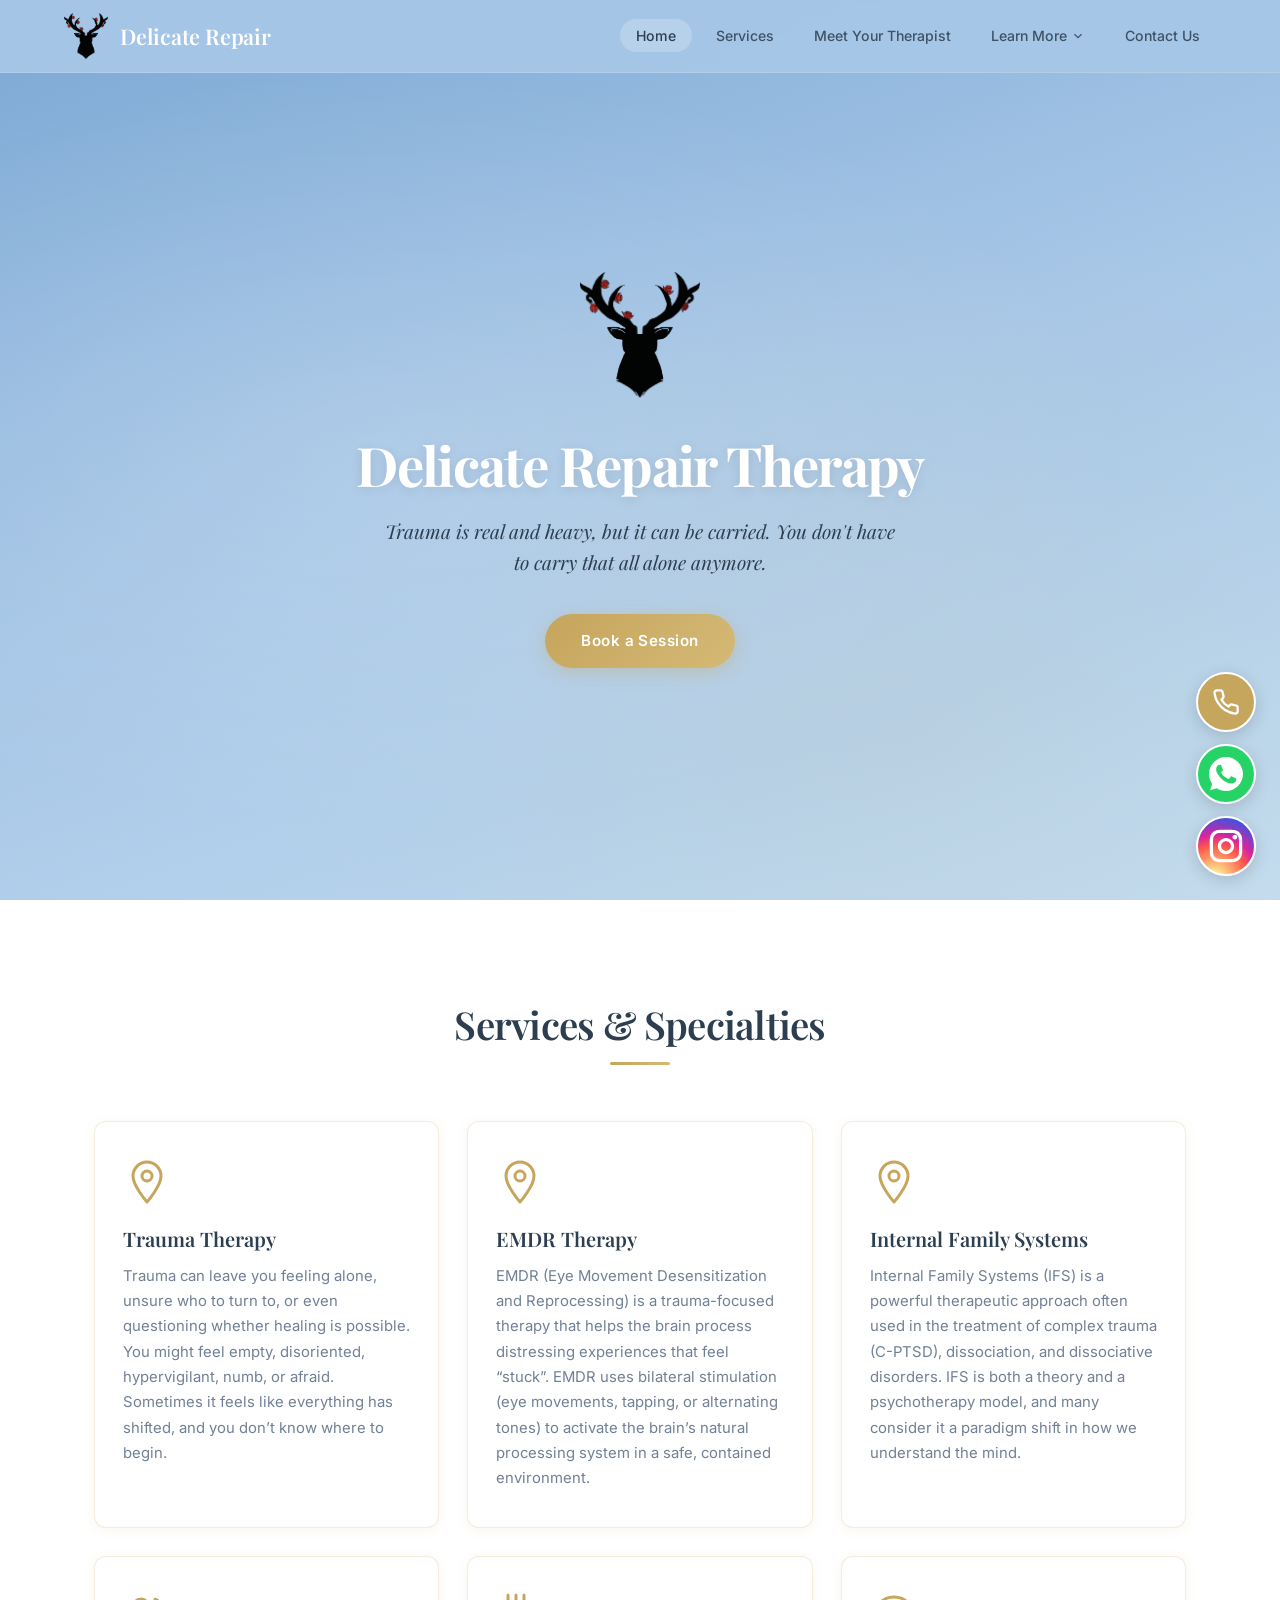
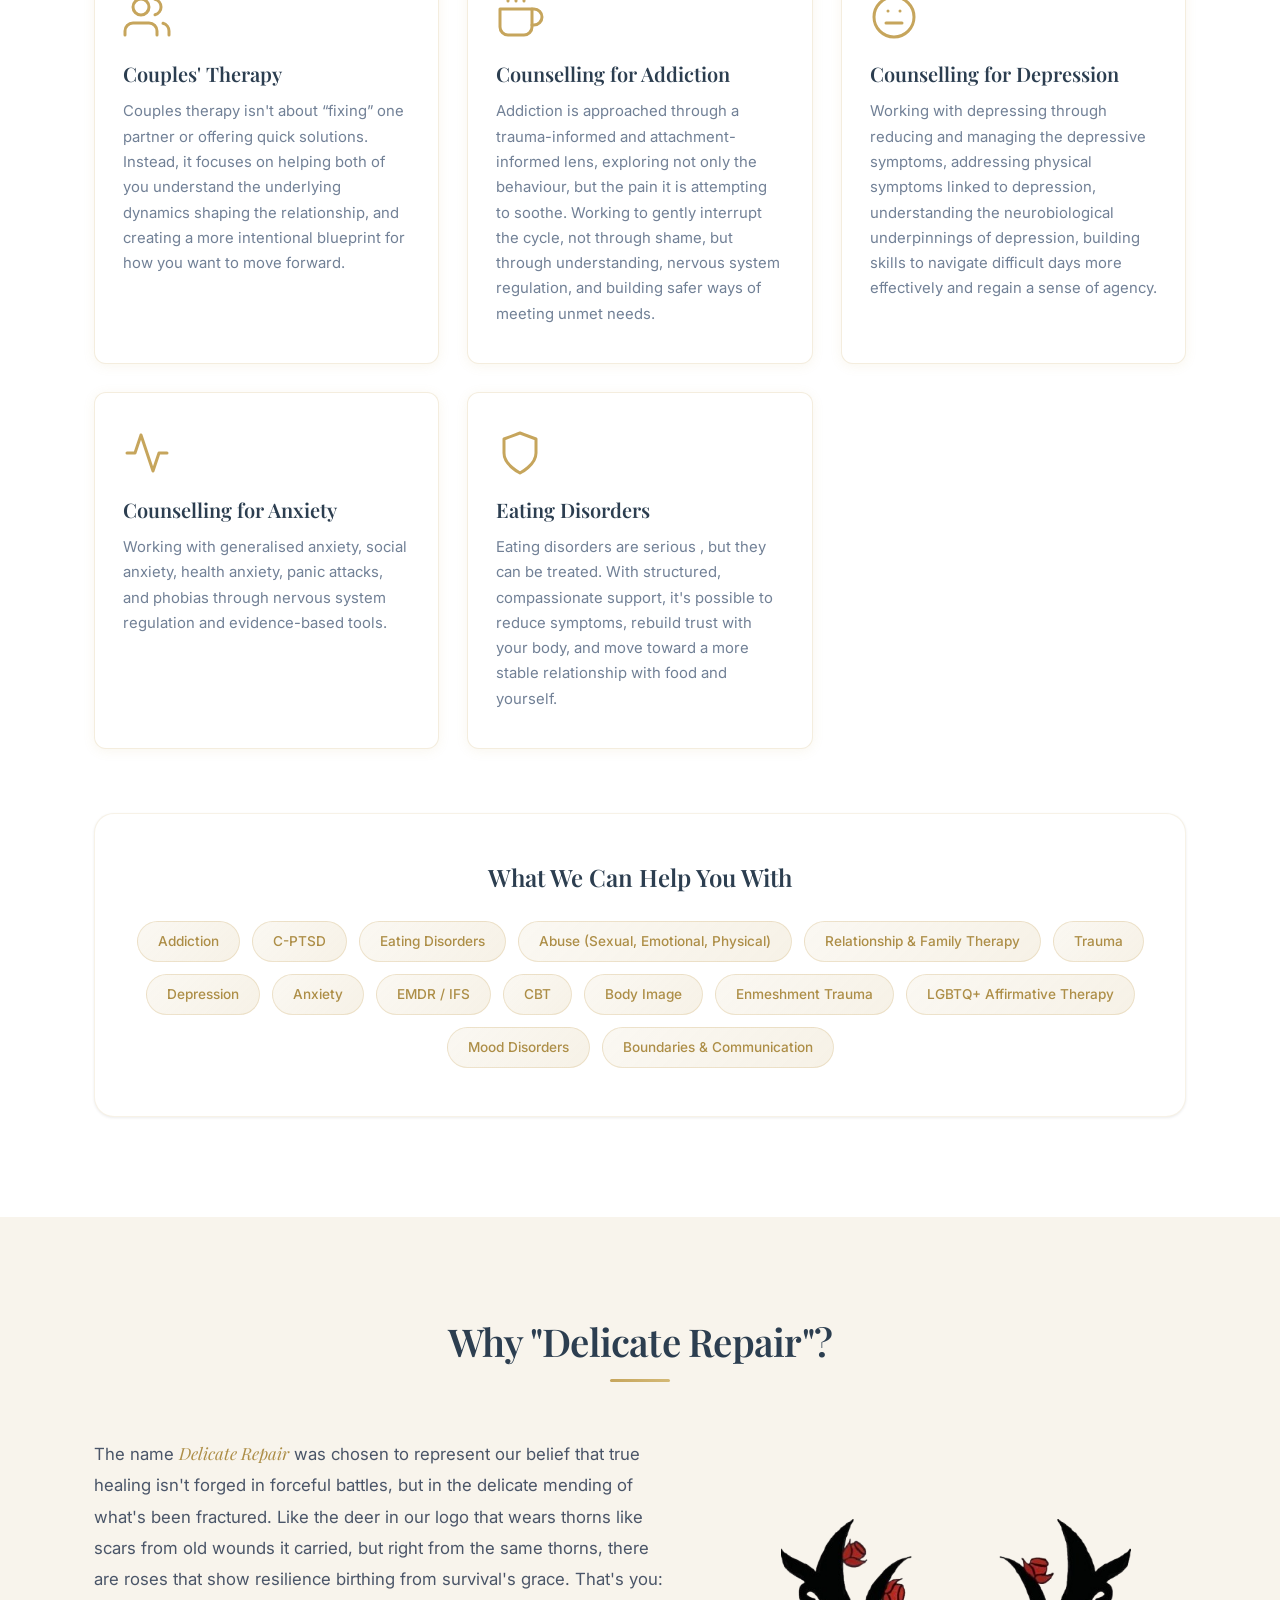
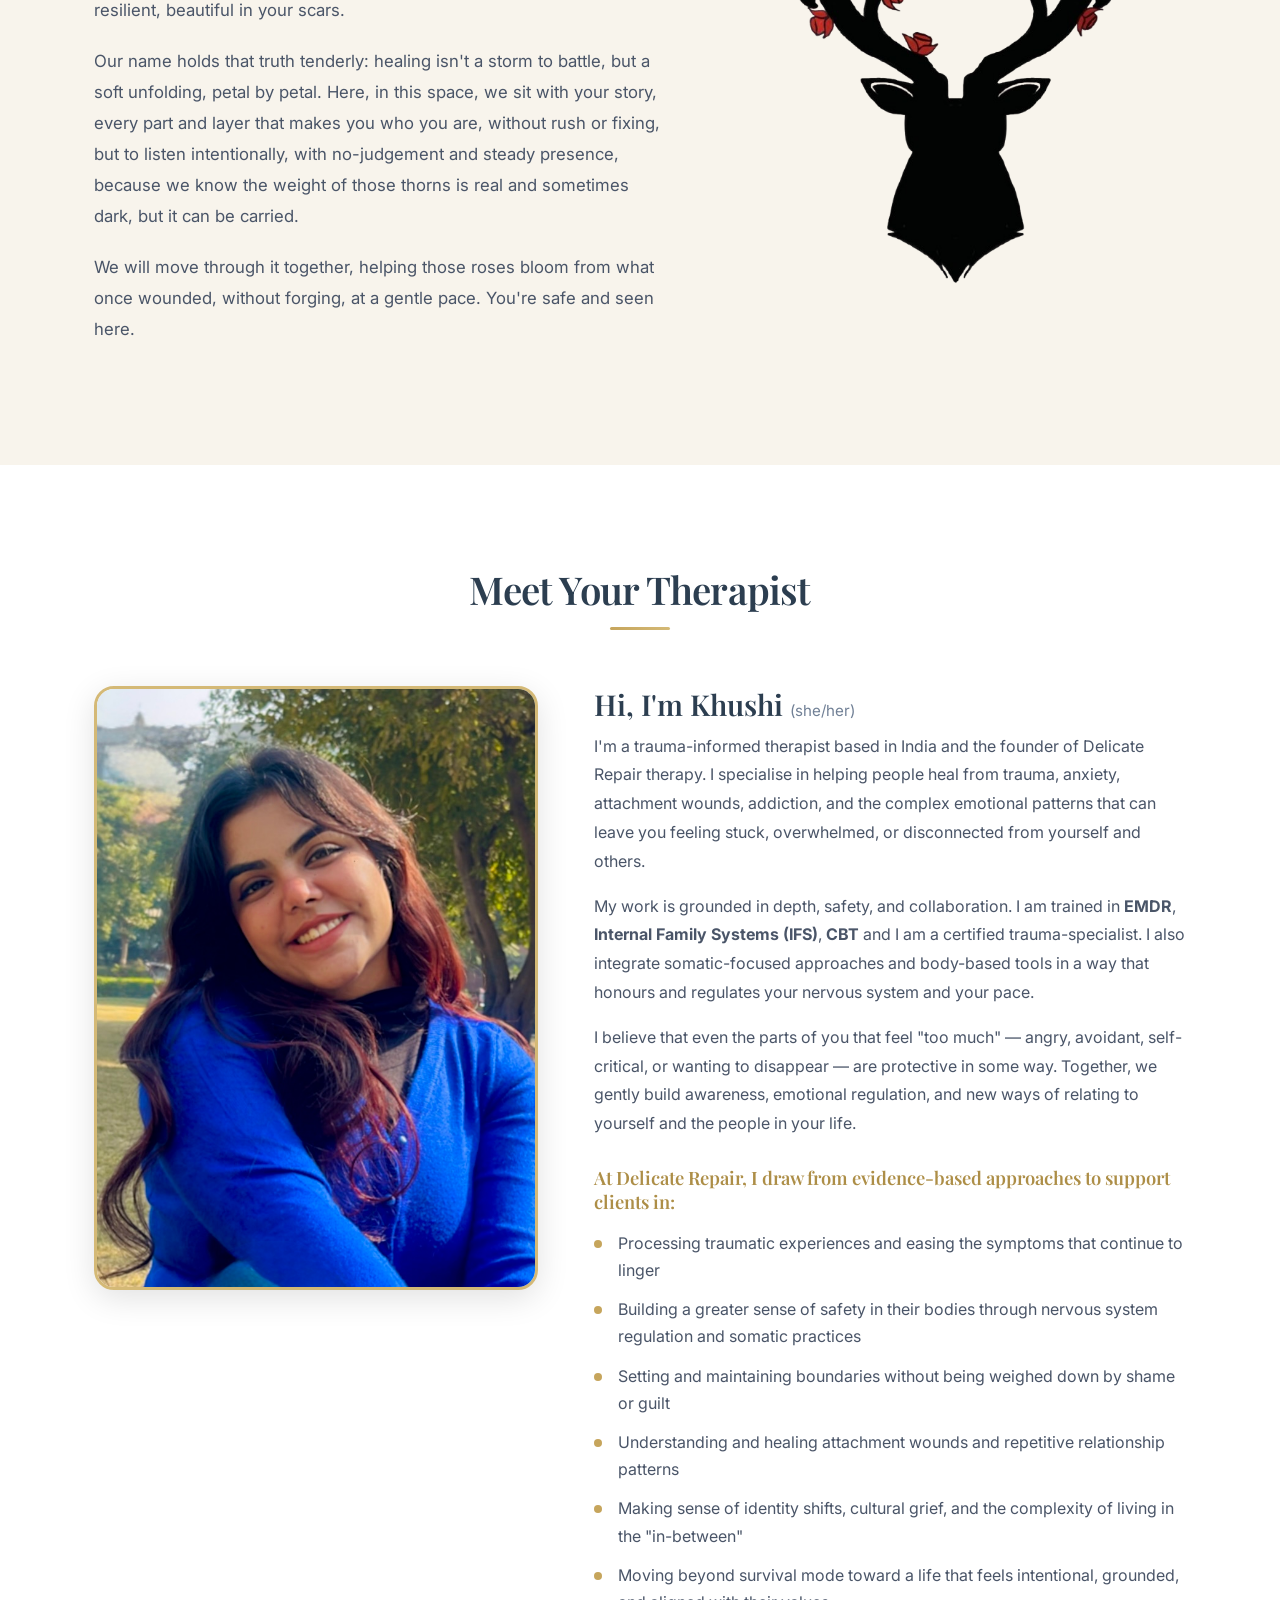
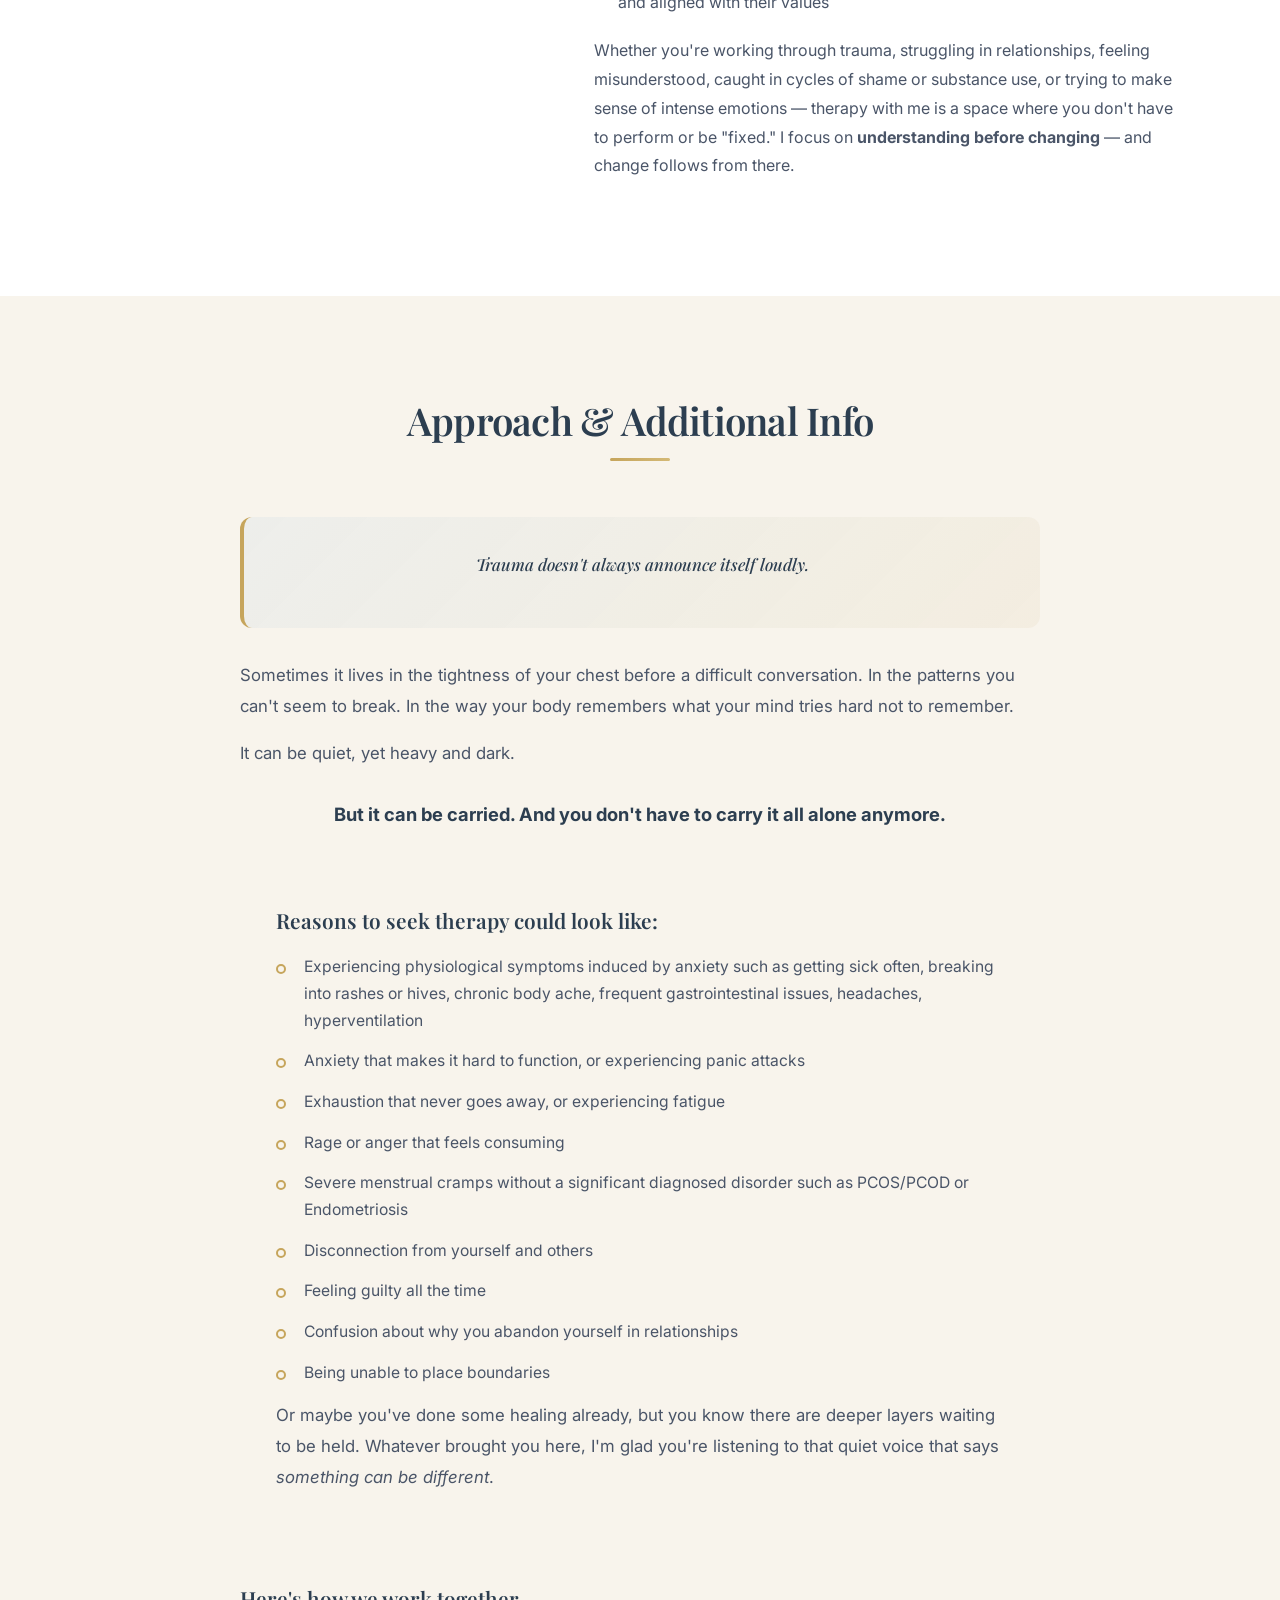
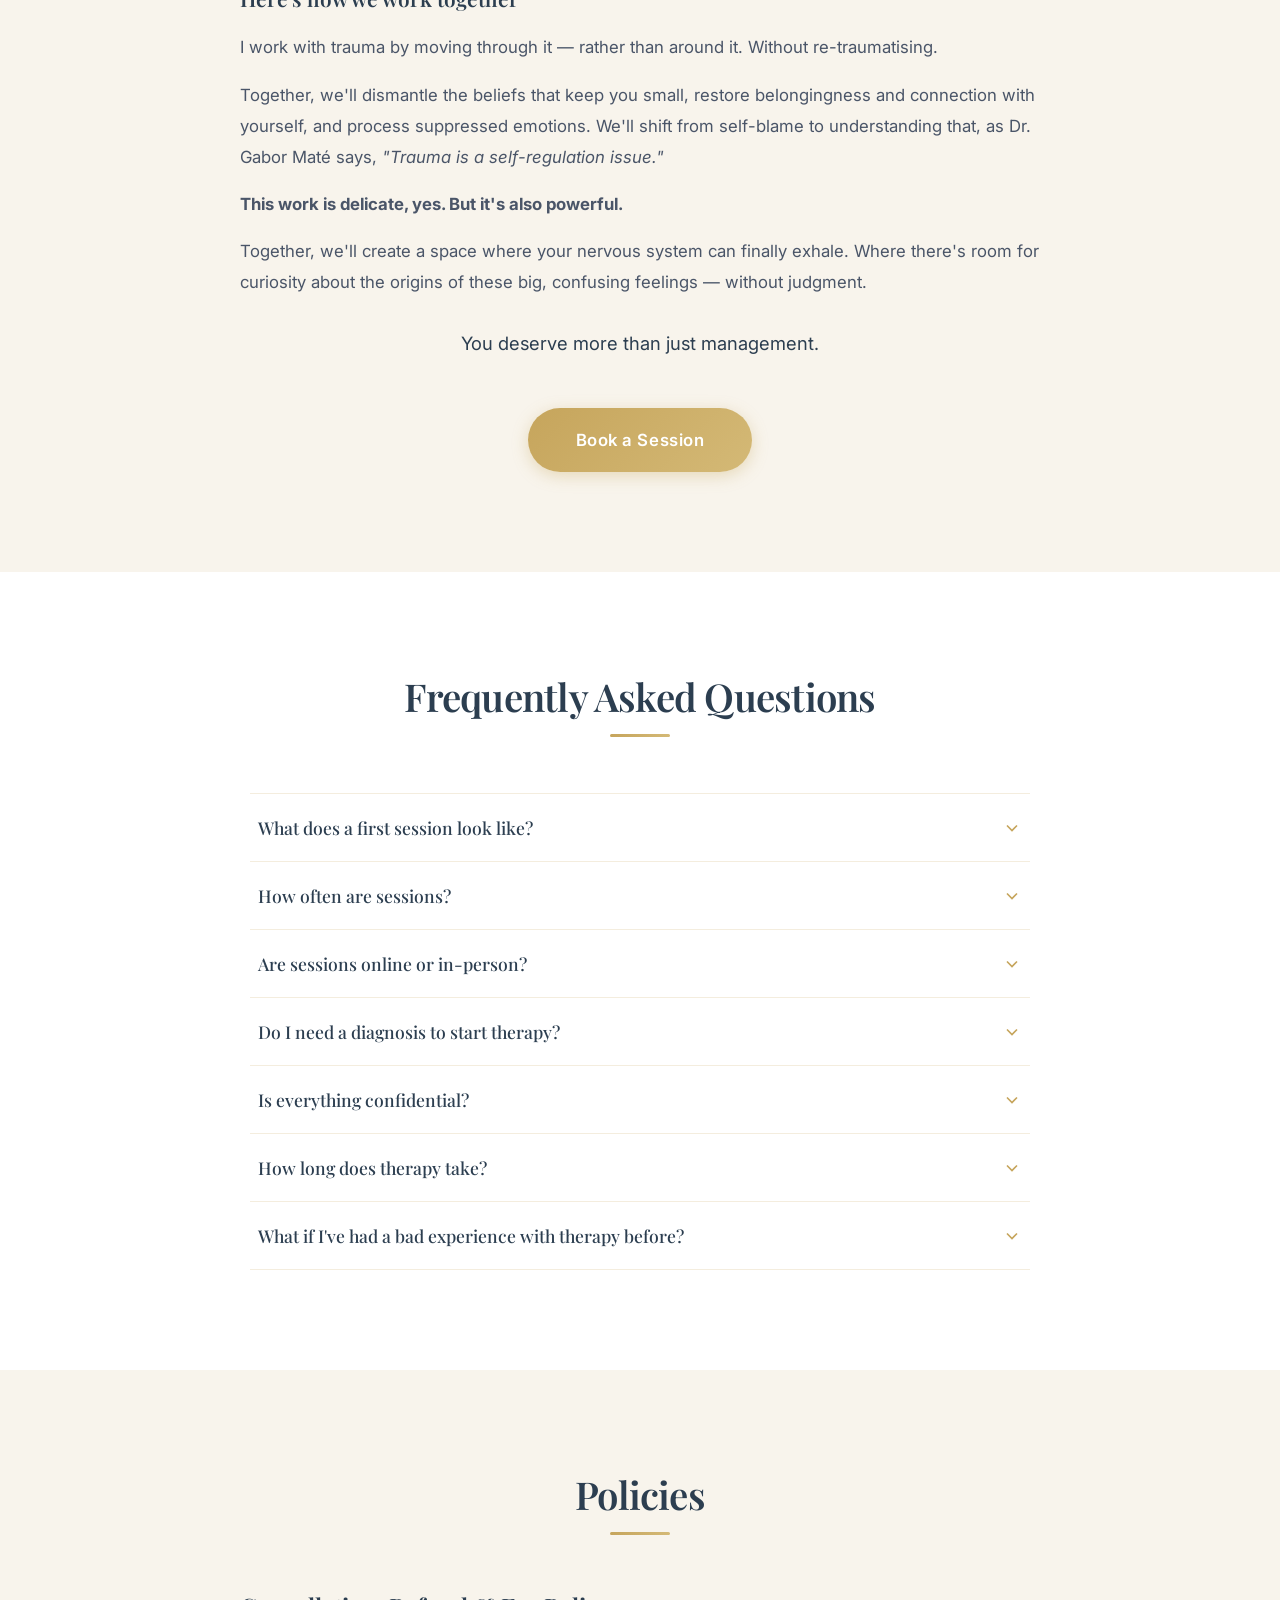
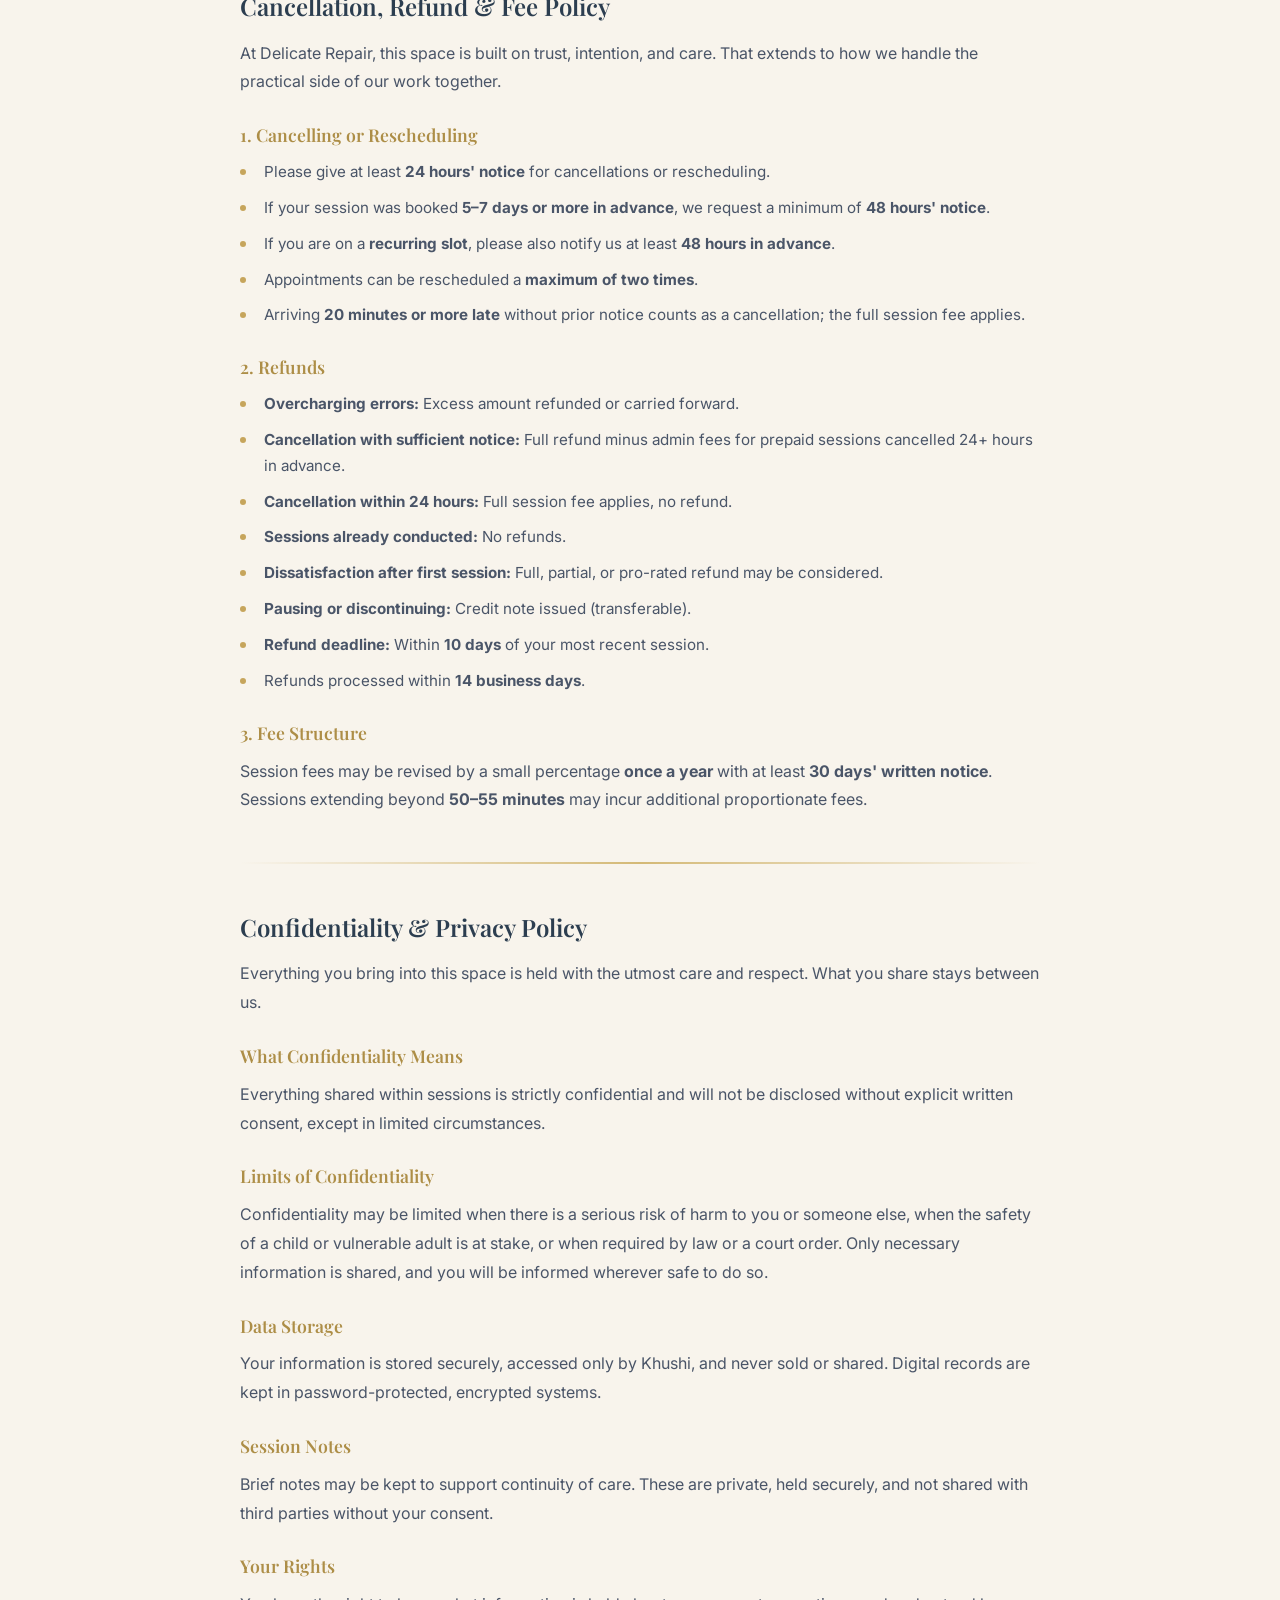
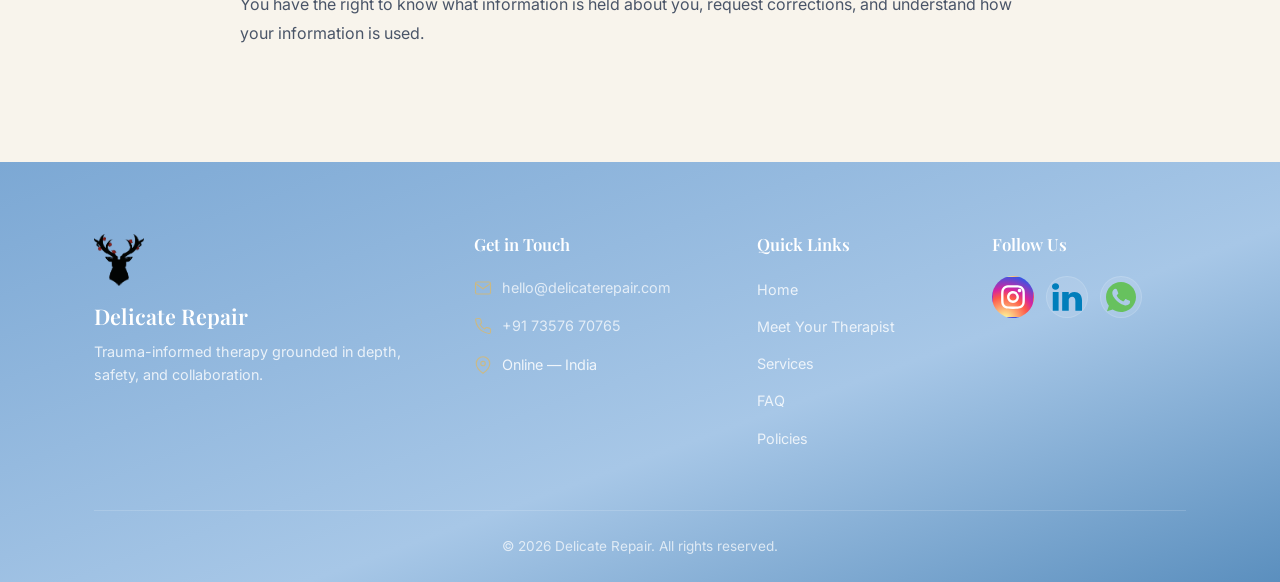
<file: index.html>
<!DOCTYPE html>
<html lang="en">
<head>
  <meta charset="UTF-8">
  <meta name="viewport" content="width=device-width, initial-scale=1.0">
  <title>Delicate Repair — Therapy and Counselling Services</title>
  <link rel="icon" type="image/png" href="assets/logo.png">
  <meta name="description" content="Delicate Repair Therapy — Trauma-informed, compassionate therapy by Khushi. Specialising in EMDR, IFS, CBT, couples therapy, anxiety, depression, addiction, and eating disorders.">
  <link rel="preconnect" href="https://fonts.googleapis.com">
  <link rel="preconnect" href="https://fonts.gstatic.com" crossorigin>
  <link href="https://fonts.googleapis.com/css2?family=Playfair+Display:ital,wght@0,400;0,500;0,600;0,700;1,400;1,500&family=Inter:wght@300;400;500;600&display=swap" rel="stylesheet">
  <link rel="stylesheet" href="styles.css">
</head>
<body>

  <!-- ===================== NAVIGATION ===================== -->
  <nav class="navbar" id="navbar">
    <div class="nav-container">
      <a href="#home" class="nav-brand">
        <img src="assets/logo.png" alt="Delicate Repair deer logo with thorns and roses" class="nav-logo">
        <span class="nav-title">Delicate Repair</span>
      </a>
      <button class="nav-toggle" id="navToggle" aria-label="Toggle navigation">
        <span></span>
        <span></span>
        <span></span>
      </button>
      <ul class="nav-links" id="navLinks">
        <li><a href="#home" class="nav-link active">Home</a></li>
        <li><a href="#services" class="nav-link">Services</a></li>
        <li><a href="#meet-therapist" class="nav-link">Meet Your Therapist</a></li>
        <li class="nav-dropdown">
          <a href="#learn-more" class="nav-link nav-dropdown-toggle">Learn More
            <svg class="dropdown-arrow" viewBox="0 0 24 24" fill="none" stroke="currentColor" stroke-width="2"><polyline points="6 9 12 15 18 9"/></svg>
          </a>
          <ul class="nav-dropdown-menu">
            <li><a href="#learn-more" class="nav-link">Additional Details</a></li>
            <li><a href="#faq" class="nav-link">FAQs</a></li>
            <li><a href="#policies" class="nav-link">Policies</a></li>
          </ul>
        </li>
        <li><a href="#contact" class="nav-link">Contact Us</a></li>
      </ul>
    </div>
  </nav>

  <!-- ===================== HERO ===================== -->
  <header class="hero" id="home">
    <div class="hero-overlay"></div>
    <div class="hero-content">
      <img src="assets/logo.png" alt="Delicate Repair main logo — deer with thorns and roses" class="hero-logo">
      <h1 class="hero-headline">Delicate Repair Therapy</h1>
      <p class="hero-tagline">Trauma is real and heavy, but it can be carried. You don't have to carry that all alone anymore.</p>
      <a href="#contact" class="btn btn-accent">Book a Session</a>
    </div>
  </header>

   <!-- ===================== SERVICES ===================== -->
  <section class="section section-alt" id="services">
    <div class="container">
      <h2 class="section-title">Services & Specialties</h2>
      <div class="section-divider"></div>

      <div class="services-grid">
        <!-- Trauma Therapy -->
        <a href="services/trauma-therapy.html" class="service-card" style="display: block;">
          <div class="service-icon">
            <svg viewBox="0 0 24 24" fill="none" stroke="currentColor" stroke-width="1.5" stroke-linecap="round" stroke-linejoin="round"><path d="M12 2a7 7 0 0 1 7 7c0 5-7 13-7 13S5 14 5 9a7 7 0 0 1 7-7z"/><circle cx="12" cy="9" r="2.5"/></svg>
          </div>
          <h3>Trauma Therapy</h3>
          <p>Trauma can leave you feeling alone, unsure who to turn to, or even questioning whether healing is possible. You might feel empty, disoriented, hypervigilant, numb, or afraid. Sometimes it feels like everything has shifted, and you don’t know where to begin.</p>
        </a>

        <!-- EMDR Therapy -->
        <a href="services/emdr.html" class="service-card" style="display: block;">
          <div class="service-icon">
            <svg viewBox="0 0 24 24" fill="none" stroke="currentColor" stroke-width="1.5" stroke-linecap="round" stroke-linejoin="round"><path d="M12 2a7 7 0 0 1 7 7c0 5-7 13-7 13S5 14 5 9a7 7 0 0 1 7-7z"/><circle cx="12" cy="9" r="2.5"/></svg>
          </div>
          <h3>EMDR Therapy</h3>
          <p>EMDR (Eye Movement Desensitization and Reprocessing) is a trauma-focused therapy that helps the brain process distressing experiences that feel “stuck”. EMDR uses bilateral stimulation (eye movements, tapping, or alternating tones) to activate the brain’s natural processing system in a safe, contained environment.</p>
        </a>

         <!-- IFS Therapy -->
        <a href="services/ifs.html" class="service-card" style="display: block;">
          <div class="service-icon">
            <svg viewBox="0 0 24 24" fill="none" stroke="currentColor" stroke-width="1.5" stroke-linecap="round" stroke-linejoin="round"><path d="M12 2a7 7 0 0 1 7 7c0 5-7 13-7 13S5 14 5 9a7 7 0 0 1 7-7z"/><circle cx="12" cy="9" r="2.5"/></svg>
          </div>
          <h3>Internal Family Systems</h3>
          <p>Internal Family Systems (IFS) is a powerful therapeutic approach often used in the treatment of complex trauma (C-PTSD), dissociation, and dissociative disorders. IFS is both a theory and a psychotherapy model, and many consider it a paradigm shift in how we understand the mind.</p>
        </a>

        <!-- Couples' Therapy -->
        <a href="services/couples-therapy.html" class="service-card" style="display: block;">
          <div class="service-icon">
            <svg viewBox="0 0 24 24" fill="none" stroke="currentColor" stroke-width="1.5" stroke-linecap="round" stroke-linejoin="round"><path d="M17 21v-2a4 4 0 0 0-4-4H5a4 4 0 0 0-4 4v2"/><circle cx="9" cy="7" r="4"/><path d="M23 21v-2a4 4 0 0 0-3-3.87"/><path d="M16 3.13a4 4 0 0 1 0 7.75"/></svg>
          </div>
          <h3>Couples' Therapy</h3>
          <p>Couples therapy isn't about “fixing” one partner or offering quick solutions. Instead, it focuses on helping both of you understand the underlying dynamics shaping the relationship, and creating a more intentional blueprint for how you want to move forward.</p>
        </a>

        <!-- Counselling for Addiction -->
        <a href="services/addiction-counselling.html" class="service-card" style="display: block;">
          <div class="service-icon">
            <svg viewBox="0 0 24 24" fill="none" stroke="currentColor" stroke-width="1.5" stroke-linecap="round" stroke-linejoin="round"><path d="M18 8h1a4 4 0 0 1 0 8h-1"/><path d="M2 8h16v9a4 4 0 0 1-4 4H6a4 4 0 0 1-4-4V8z"/><line x1="6" y1="1" x2="6" y2="4"/><line x1="10" y1="1" x2="10" y2="4"/><line x1="14" y1="1" x2="14" y2="4"/></svg>
          </div>
          <h3>Counselling for Addiction</h3>
          <p>Addiction is approached through a trauma-informed and attachment-informed lens, exploring not only the behaviour, but the pain it is attempting to soothe. Working to gently interrupt the cycle, not through shame, but through understanding, nervous system regulation, and building safer ways of meeting unmet needs.</p>
        </a>

        <!-- Counselling for Depression -->
        <a href="services/depression-counselling.html" class="service-card" style="display: block;">
          <div class="service-icon">
            <svg viewBox="0 0 24 24" fill="none" stroke="currentColor" stroke-width="1.5" stroke-linecap="round" stroke-linejoin="round"><circle cx="12" cy="12" r="10"/><path d="M8 15h8"/><line x1="9" y1="9" x2="9.01" y2="9"/><line x1="15" y1="9" x2="15.01" y2="9"/></svg>
          </div>
          <h3>Counselling for Depression</h3>
          <p>Working with depressing through reducing and managing the depressive symptoms, addressing physical symptoms linked to depression, understanding the neurobiological underpinnings of depression, building skills to navigate difficult days more effectively and regain a sense of agency.</p>
        </a>

        <!-- Counselling for Anxiety -->
        <a href="services/anxiety-counselling.html" class="service-card" style="display: block;">
          <div class="service-icon">
            <svg viewBox="0 0 24 24" fill="none" stroke="currentColor" stroke-width="1.5" stroke-linecap="round" stroke-linejoin="round"><path d="M22 12h-4l-3 9L9 3l-3 9H2"/></svg>
          </div>
          <h3>Counselling for Anxiety</h3>
          <p>Working with generalised anxiety, social anxiety, health anxiety, panic attacks, and phobias through nervous system regulation and evidence-based tools.</p>
        </a>

        <!-- Eating Disorders -->
        <a href="services/eating-disorders.html" class="service-card" style="display: block;">
          <div class="service-icon">
            <svg viewBox="0 0 24 24" fill="none" stroke="currentColor" stroke-width="1.5" stroke-linecap="round" stroke-linejoin="round"><path d="M12 22s8-4 8-10V5l-8-3-8 3v7c0 6 8 10 8 10z"/></svg>
          </div>
          <h3>Eating Disorders</h3>
          <p>Eating disorders are serious , but they can be treated. With structured, compassionate support, it's possible to reduce symptoms, rebuild trust with your body, and move toward a more stable relationship with food and yourself.</p>
        </a>
      </div>

      <!-- Who We Help With -->
      <div class="who-we-help">
        <h3>What We Can Help You With</h3>
        <div class="help-tags">
          <span class="help-tag">Addiction</span>
          <span class="help-tag">C-PTSD</span>
          <span class="help-tag">Eating Disorders</span>
          <span class="help-tag">Abuse (Sexual, Emotional, Physical)</span>
          <span class="help-tag">Relationship & Family Therapy</span>
          <span class="help-tag">Trauma</span>
          <span class="help-tag">Depression</span>
          <span class="help-tag">Anxiety</span>
          <span class="help-tag">EMDR / IFS</span>
          <span class="help-tag">CBT</span>
          <span class="help-tag">Body Image</span>
          <span class="help-tag">Enmeshment Trauma</span>
          <span class="help-tag">LGBTQ+ Affirmative Therapy</span>
          <span class="help-tag">Mood Disorders</span>
          <span class="help-tag">Boundaries & Communication</span>
        </div>
      </div>
    </div>
  </section>

  <!-- ===================== WHY DELICATE REPAIR ===================== -->
  <section class="section" id="about-name">
    <div class="container">
      <h2 class="section-title">Why "Delicate Repair"?</h2>
      <div class="section-divider"></div>
      <div class="about-name-content">
        <div class="about-name-text">
          <p>The name <em>Delicate Repair</em> was chosen to represent our belief that true healing isn't forged in forceful battles, but in the delicate mending of what's been fractured. Like the deer in our logo that wears thorns like scars from old wounds it carried, but right from the same thorns, there are roses that show resilience birthing from survival's grace. That's you: resilient, beautiful in your scars.</p>
          <p>Our name holds that truth tenderly: healing isn't a storm to battle, but a soft unfolding, petal by petal. Here, in this space, we sit with your story, every part and layer that makes you who you are, without rush or fixing, but to listen intentionally, with no-judgement and steady presence, because we know the weight of those thorns is real and sometimes dark, but it can be carried.</p>
          <p>We will move through it together, helping those roses bloom from what once wounded, without forging, at a gentle pace. You're safe and seen here.</p>
        </div>
        <div class="about-name-visual">
          <img src="assets/logo.png" alt="Deer with thorns and roses logo artwork" class="about-img">
        </div>
      </div>
    </div>
  </section>

  <!-- ===================== MEET YOUR THERAPIST ===================== -->
  <section class="section section-alt" id="meet-therapist">
    <div class="container">
      <h2 class="section-title">Meet Your Therapist</h2>
      <div class="section-divider"></div>
      <div class="therapist-content">
        <div class="therapist-portrait">
          <img src="assets/khushi_image.JPG" alt="Portrait of Khushi, therapist and founder of Delicate Repair" class="therapist-img">
        </div>
        <div class="therapist-text">
          <h3>Hi, I'm Khushi <span class="pronoun">(she/her)</span></h3>
          <p>I'm a trauma-informed therapist based in India and the founder of Delicate Repair therapy. I specialise in helping people heal from trauma, anxiety, attachment wounds, addiction, and the complex emotional patterns that can leave you feeling stuck, overwhelmed, or disconnected from yourself and others.</p>
          <p>My work is grounded in depth, safety, and collaboration. I am trained in <strong>EMDR</strong>, <strong>Internal Family Systems (IFS)</strong>, <strong>CBT</strong> and I am a certified trauma-specialist. I also integrate somatic-focused approaches and body-based tools in a way that honours and regulates your nervous system and your pace.</p>
          <p>I believe that even the parts of you that feel "too much" — angry, avoidant, self-critical, or wanting to disappear — are protective in some way. Together, we gently build awareness, emotional regulation, and new ways of relating to yourself and the people in your life.</p>

          <h4>At Delicate Repair, I draw from evidence-based approaches to support clients in:</h4>
          <ul class="therapist-list">
            <li>Processing traumatic experiences and easing the symptoms that continue to linger</li>
            <li>Building a greater sense of safety in their bodies through nervous system regulation and somatic practices</li>
            <li>Setting and maintaining boundaries without being weighed down by shame or guilt</li>
            <li>Understanding and healing attachment wounds and repetitive relationship patterns</li>
            <li>Making sense of identity shifts, cultural grief, and the complexity of living in the "in-between"</li>
            <li>Moving beyond survival mode toward a life that feels intentional, grounded, and aligned with their values</li>
          </ul>
          <p>Whether you're working through trauma, struggling in relationships, feeling misunderstood, caught in cycles of shame or substance use, or trying to make sense of intense emotions — therapy with me is a space where you don't have to perform or be "fixed." I focus on <strong>understanding before changing</strong> — and change follows from there.</p>
        </div>
      </div>
    </div>
  </section>

  <!-- ===================== LEARN MORE ===================== -->
  <section class="section" id="learn-more">
    <div class="container">
      <h2 class="section-title">Approach & Additional Info</h2>
      <div class="section-divider"></div>
      <div class="learn-more-content">
        <div class="learn-intro">
          <blockquote class="feature-quote">
            <p>Trauma doesn't always announce itself loudly.</p>
          </blockquote>
          <p>Sometimes it lives in the tightness of your chest before a difficult conversation. In the patterns you can't seem to break. In the way your body remembers what your mind tries hard not to remember.</p>
          <p>It can be quiet, yet heavy and dark.</p>
          <p class="highlight-text"><strong>But it can be carried. And you don't have to carry it all alone anymore.</strong></p>
        </div>

        <div class="learn-reasons">
          <h3>Reasons to seek therapy could look like:</h3>
          <ul class="reasons-list">
            <li>Experiencing physiological symptoms induced by anxiety such as getting sick often, breaking into rashes or hives, chronic body ache, frequent gastrointestinal issues, headaches, hyperventilation</li>
            <li>Anxiety that makes it hard to function, or experiencing panic attacks</li>
            <li>Exhaustion that never goes away, or experiencing fatigue</li>
            <li>Rage or anger that feels consuming</li>
            <li>Severe menstrual cramps without a significant diagnosed disorder such as PCOS/PCOD or Endometriosis</li>
            <li>Disconnection from yourself and others</li>
            <li>Feeling guilty all the time</li>
            <li>Confusion about why you abandon yourself in relationships</li>
            <li>Being unable to place boundaries</li>
          </ul>
          <p>Or maybe you've done some healing already, but you know there are deeper layers waiting to be held. Whatever brought you here, I'm glad you're listening to that quiet voice that says <em>something can be different</em>.</p>
        </div>

        <div class="learn-approach">
          <h3>Here's how we work together</h3>
          <p>I work with trauma by moving through it — rather than around it. Without re-traumatising.</p>
          <p>Together, we'll dismantle the beliefs that keep you small, restore belongingness and connection with yourself, and process suppressed emotions. We'll shift from self-blame to understanding that, as Dr. Gabor Maté says, <em>"Trauma is a self-regulation issue."</em></p>
          <p><strong>This work is delicate, yes. But it's also powerful.</strong></p>
          <p>Together, we'll create a space where your nervous system can finally exhale. Where there's room for curiosity about the origins of these big, confusing feelings — without judgment.</p>
          <p class="highlight-text">You deserve more than just management.</p>
        </div>

        <div class="learn-cta">
          <a href="#contact" class="btn btn-accent btn-large">Book a Session</a>
        </div>
      </div>
    </div>
  </section>

  <!-- ===================== FAQ ===================== -->
  <section class="section section-alt" id="faq">
    <div class="container">
      <h2 class="section-title">Frequently Asked Questions</h2>
      <div class="section-divider"></div>

      <div class="faq-list">
        <div class="faq-item">
          <button class="faq-question" aria-expanded="false">
            <span>What does a first session look like?</span>
            <svg class="faq-icon" viewBox="0 0 24 24" fill="none" stroke="currentColor" stroke-width="2"><polyline points="6 9 12 15 18 9"/></svg>
          </button>
          <div class="faq-answer">
            <p>The first session is a space to get to know each other. There's no pressure to share everything right away. We'll talk about what brought you here, what you're hoping to find, and I'll share how I work. It's as much about you getting a sense of whether this feels like the right fit as it is about me understanding your situation.</p>
          </div>
        </div>

        <div class="faq-item">
          <button class="faq-question" aria-expanded="false">
            <span>How often are sessions?</span>
            <svg class="faq-icon" viewBox="0 0 24 24" fill="none" stroke="currentColor" stroke-width="2"><polyline points="6 9 12 15 18 9"/></svg>
          </button>
          <div class="faq-answer">
            <p>Frequency varies depending on what you need. Most clients begin with weekly sessions. As things shift, we may move to fortnightly. The rhythm is collaborative — your life, schedule, and pace shape it.</p>
          </div>
        </div>

        <div class="faq-item">
          <button class="faq-question" aria-expanded="false">
            <span>Are sessions online or in-person?</span>
            <svg class="faq-icon" viewBox="0 0 24 24" fill="none" stroke="currentColor" stroke-width="2"><polyline points="6 9 12 15 18 9"/></svg>
          </button>
          <div class="faq-answer">
            <p>Sessions are currently conducted online via video call, making therapy accessible wherever you are in India. This also means flexible scheduling, without the commute.</p>
          </div>
        </div>

        <div class="faq-item">
          <button class="faq-question" aria-expanded="false">
            <span>Do I need a diagnosis to start therapy?</span>
            <svg class="faq-icon" viewBox="0 0 24 24" fill="none" stroke="currentColor" stroke-width="2"><polyline points="6 9 12 15 18 9"/></svg>
          </button>
          <div class="faq-answer">
            <p>Not at all. Many people come to therapy without a formal diagnosis — and that's completely fine. You don't need a label to deserve support. If you feel something is off, or if life just feels harder than it should, that's reason enough.</p>
          </div>
        </div>

        <div class="faq-item">
          <button class="faq-question" aria-expanded="false">
            <span>Is everything confidential?</span>
            <svg class="faq-icon" viewBox="0 0 24 24" fill="none" stroke="currentColor" stroke-width="2"><polyline points="6 9 12 15 18 9"/></svg>
          </button>
          <div class="faq-answer">
            <p>Yes. Confidentiality is a foundational part of the therapeutic relationship. Everything you share is protected. There are specific, legally required exceptions (e.g., if there is an imminent risk of harm) which will be clearly explained at the start of our work together.</p>
          </div>
        </div>

        <div class="faq-item">
          <button class="faq-question" aria-expanded="false">
            <span>How long does therapy take?</span>
            <svg class="faq-icon" viewBox="0 0 24 24" fill="none" stroke="currentColor" stroke-width="2"><polyline points="6 9 12 15 18 9"/></svg>
          </button>
          <div class="faq-answer">
            <p>There's no fixed answer. Some people work through a specific challenge in a few months; others engage in longer-term work to address deeper patterns. We'll check in regularly about how things are going and what feels right for the next phase of your journey.</p>
          </div>
        </div>

        <div class="faq-item">
          <button class="faq-question" aria-expanded="false">
            <span>What if I've had a bad experience with therapy before?</span>
            <svg class="faq-icon" viewBox="0 0 24 24" fill="none" stroke="currentColor" stroke-width="2"><polyline points="6 9 12 15 18 9"/></svg>
          </button>
          <div class="faq-answer">
            <p>That's worth naming — and it matters. Past therapeutic experiences (even difficult ones) tell us something important about what you need. I take the fit between therapist and client seriously, and I'm always open to feedback about how things are going.</p>
          </div>
        </div>
      </div>
    </div>
  </section>

  <!-- ===================== POLICIES ===================== -->
  <section class="section" id="policies">
    <div class="container">
      <h2 class="section-title">Policies</h2>
      <div class="section-divider"></div>

      <div class="policies-content">
        <!-- Refund & Cancellation -->
        <div class="policy-block">
          <h3>Cancellation, Refund & Fee Policy</h3>
          <p>At Delicate Repair, this space is built on trust, intention, and care. That extends to how we handle the practical side of our work together.</p>

          <h4>1. Cancelling or Rescheduling</h4>
          <ul>
            <li>Please give at least <strong>24 hours' notice</strong> for cancellations or rescheduling.</li>
            <li>If your session was booked <strong>5–7 days or more in advance</strong>, we request a minimum of <strong>48 hours' notice</strong>.</li>
            <li>If you are on a <strong>recurring slot</strong>, please also notify us at least <strong>48 hours in advance</strong>.</li>
            <li>Appointments can be rescheduled a <strong>maximum of two times</strong>.</li>
            <li>Arriving <strong>20 minutes or more late</strong> without prior notice counts as a cancellation; the full session fee applies.</li>
          </ul>

          <h4>2. Refunds</h4>
          <ul>
            <li><strong>Overcharging errors:</strong> Excess amount refunded or carried forward.</li>
            <li><strong>Cancellation with sufficient notice:</strong> Full refund minus admin fees for prepaid sessions cancelled 24+ hours in advance.</li>
            <li><strong>Cancellation within 24 hours:</strong> Full session fee applies, no refund.</li>
            <li><strong>Sessions already conducted:</strong> No refunds.</li>
            <li><strong>Dissatisfaction after first session:</strong> Full, partial, or pro-rated refund may be considered.</li>
            <li><strong>Pausing or discontinuing:</strong> Credit note issued (transferable).</li>
            <li><strong>Refund deadline:</strong> Within <strong>10 days</strong> of your most recent session.</li>
            <li>Refunds processed within <strong>14 business days</strong>.</li>
          </ul>

          <h4>3. Fee Structure</h4>
          <p>Session fees may be revised by a small percentage <strong>once a year</strong> with at least <strong>30 days' written notice</strong>. Sessions extending beyond <strong>50–55 minutes</strong> may incur additional proportionate fees.</p>
        </div>

        <div class="policy-divider"></div>

        <!-- Confidentiality & Privacy -->
        <div class="policy-block">
          <h3>Confidentiality & Privacy Policy</h3>
          <p>Everything you bring into this space is held with the utmost care and respect. What you share stays between us.</p>

          <h4>What Confidentiality Means</h4>
          <p>Everything shared within sessions is strictly confidential and will not be disclosed without explicit written consent, except in limited circumstances.</p>

          <h4>Limits of Confidentiality</h4>
          <p>Confidentiality may be limited when there is a serious risk of harm to you or someone else, when the safety of a child or vulnerable adult is at stake, or when required by law or a court order. Only necessary information is shared, and you will be informed wherever safe to do so.</p>

          <h4>Data Storage</h4>
          <p>Your information is stored securely, accessed only by Khushi, and never sold or shared. Digital records are kept in password-protected, encrypted systems.</p>

          <h4>Session Notes</h4>
          <p>Brief notes may be kept to support continuity of care. These are private, held securely, and not shared with third parties without your consent.</p>

          <h4>Your Rights</h4>
          <p>You have the right to know what information is held about you, request corrections, and understand how your information is used.</p>
        </div>
      </div>
    </div>
  </section>

  <!-- ===================== FOOTER / CONTACT ===================== -->
  <footer class="footer" id="contact">
    <div class="container">
      <div class="footer-grid">
        <div class="footer-brand">
          <img src="assets/logo.png" alt="Delicate Repair logo" class="footer-logo">
          <h3>Delicate Repair</h3>
          <p>Trauma-informed therapy grounded in depth, safety, and collaboration.</p>
        </div>

        <div class="footer-contact">
          <h4>Get in Touch</h4>
          <ul>
            <li>
              <svg viewBox="0 0 24 24" fill="none" stroke="currentColor" stroke-width="1.5"><path d="M4 4h16c1.1 0 2 .9 2 2v12c0 1.1-.9 2-2 2H4c-1.1 0-2-.9-2-2V6c0-1.1.9-2 2-2z"/><polyline points="22,6 12,13 2,6"/></svg>
              <a href="mailto:hello@delicaterepair.com">hello@delicaterepair.com</a>
            </li>
            <li>
              <svg viewBox="0 0 24 24" fill="none" stroke="currentColor" stroke-width="1.5"><path d="M22 16.92v3a2 2 0 0 1-2.18 2 19.79 19.79 0 0 1-8.63-3.07 19.5 19.5 0 0 1-6-6 19.79 19.79 0 0 1-3.07-8.67A2 2 0 0 1 4.11 2h3a2 2 0 0 1 2 1.72 12.84 12.84 0 0 0 .7 2.81 2 2 0 0 1-.45 2.11L8.09 9.91a16 16 0 0 0 6 6l1.27-1.27a2 2 0 0 1 2.11-.45 12.84 12.84 0 0 0 2.81.7A2 2 0 0 1 22 16.92z"/></svg>
              <a href="tel:+917357670765">+91 73576 70765</a>
            </li>
            <li>
              <svg viewBox="0 0 24 24" fill="none" stroke="currentColor" stroke-width="1.5"><path d="M21 10c0 7-9 13-9 13s-9-6-9-13a9 9 0 0 1 18 0z"/><circle cx="12" cy="10" r="3"/></svg>
              <span>Online — India</span>
            </li>
          </ul>
        </div>

        <div class="footer-links">
          <h4>Quick Links</h4>
          <ul>
            <li><a href="#home">Home</a></li>
            <li><a href="#meet-therapist">Meet Your Therapist</a></li>
            <li><a href="#services">Services</a></li>
            <li><a href="#faq">FAQ</a></li>
            <li><a href="#policies">Policies</a></li>
          </ul>
        </div>

        <div class="footer-social">
          <h4>Follow Us</h4>
          <div class="social-icons">
            <a href="https://www.instagram.com/delicate.repair.therapy/" target="_blank" rel="noopener noreferrer" aria-label="Instagram" class="social-icon social-instagram">
              <img src="assets/instagram-1-svgrepo-com.svg" alt="Instagram" class="social-icon-img">
            </a>
            <a href="https://www.linkedin.com/company/delicate-repair-therapy/" target="_blank" rel="noopener noreferrer" aria-label="LinkedIn" class="social-icon">
              <img src="assets/linkedin-color-svgrepo-com.svg" alt="LinkedIn" class="social-icon-img">
            </a>
            <a href="https://wa.me/+917357670765" target="_blank" rel="noopener noreferrer" aria-label="WhatsApp" class="social-icon">
              <img src="assets/whatsapp-color-svgrepo-com.svg" alt="WhatsApp" class="social-icon-img">
            </a>
          </div>
        </div>
      </div>

      <div class="footer-bottom">
        <p>&copy; 2026 Delicate Repair. All rights reserved.</p>
      </div>
    </div>
  </footer>

  <!-- ===================== FLOATING ACTION BUTTONS ===================== -->
  <div class="floating-actions">
    <!-- Phone -->
    <a href="tel:+917357670765" class="floating-btn floating-phone" aria-label="Call Delicate Repair">
      <svg viewBox="0 0 24 24" fill="none" class="floating-svg-icon" stroke="currentColor" stroke-width="2" stroke-linecap="round" stroke-linejoin="round"><path d="M22 16.92v3a2 2 0 0 1-2.18 2 19.79 19.79 0 0 1-8.63-3.07 19.5 19.5 0 0 1-6-6 19.79 19.79 0 0 1-3.07-8.67A2 2 0 0 1 4.11 2h3a2 2 0 0 1 2 1.72 12.84 12.84 0 0 0 .7 2.81 2 2 0 0 1-.45 2.11L8.09 9.91a16 16 0 0 0 6 6l1.27-1.27a2 2 0 0 1 2.11-.45 12.84 12.84 0 0 0 2.81.7A2 2 0 0 1 22 16.92z"/></svg>
    </a>

    <!-- WhatsApp -->
    <a href="https://wa.me/+917357670765" class="floating-btn floating-whatsapp" target="_blank" rel="noopener noreferrer" aria-label="Chat with Delicate Repair on WhatsApp">
      <img src="assets/whatsapp-color-svgrepo-com.svg" alt="WhatsApp" class="floating-icon">
    </a>

    <!-- Instagram -->
    <a href="https://www.instagram.com/delicate.repair.therapy/" class="floating-btn floating-instagram" target="_blank" rel="noopener noreferrer" aria-label="Visit Delicate Repair on Instagram">
      <img src="assets/instagram-1-svgrepo-com.svg" alt="Instagram" class="floating-icon">
    </a>
  </div>

  <script src="script.js"></script>
</body>
</html>
</file>
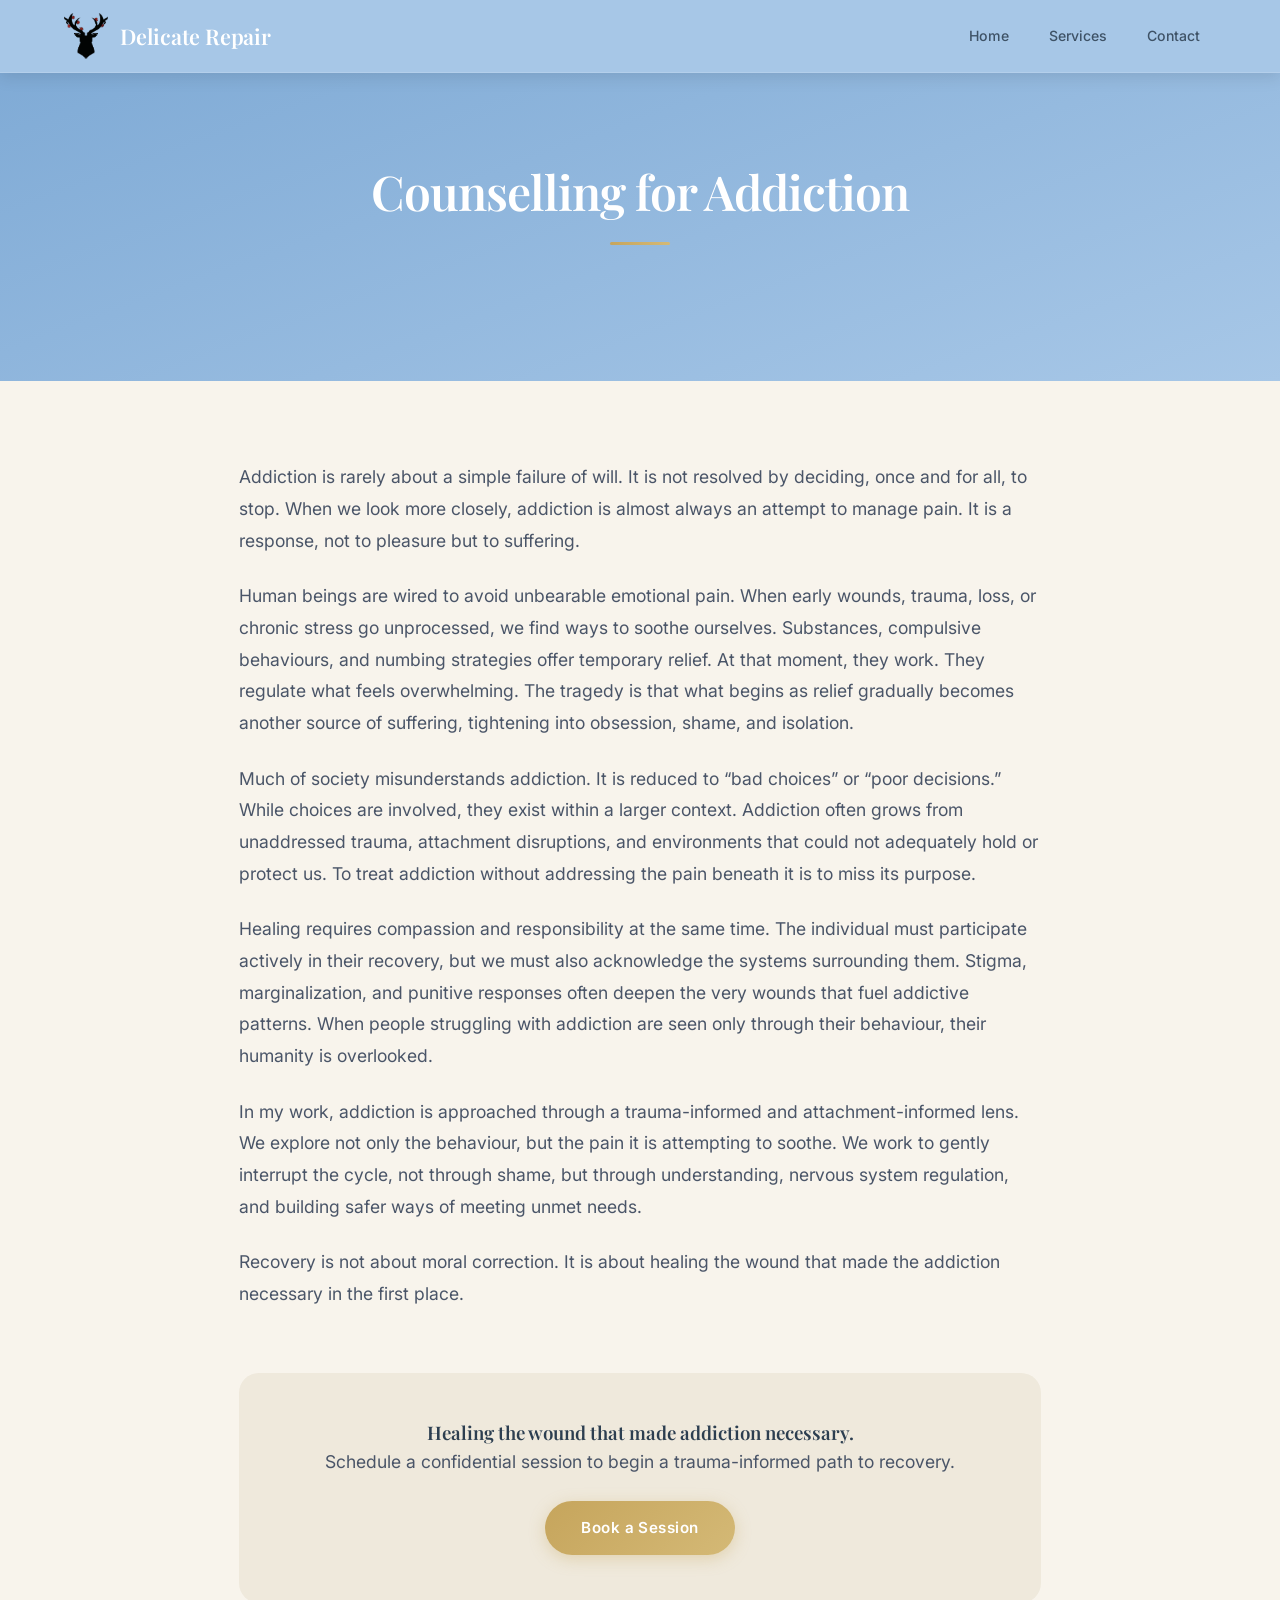
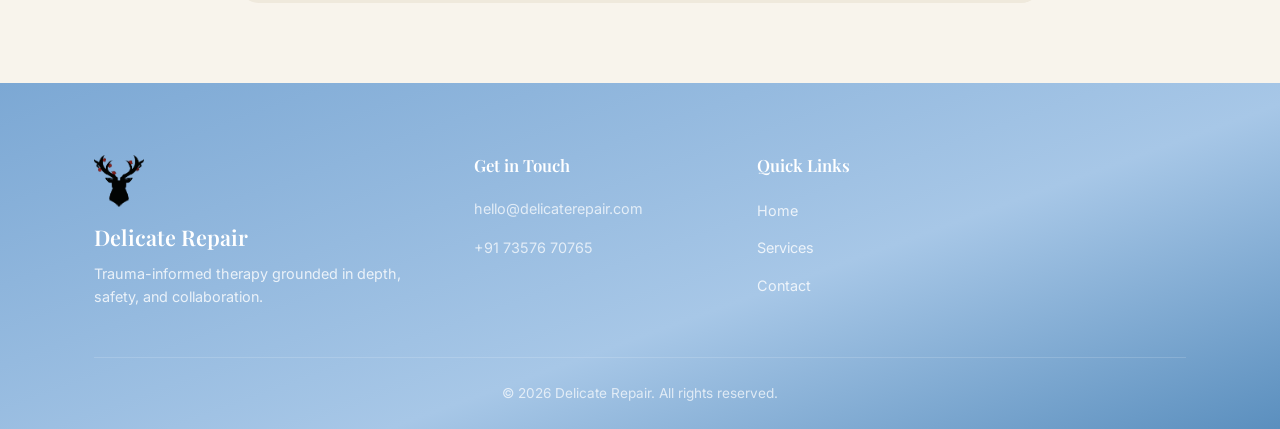
<file: services/addiction-counselling.html>
<!DOCTYPE html>
<html lang="en">
<head>
  <meta charset="UTF-8">
  <meta name="viewport" content="width=device-width, initial-scale=1.0">
  <title>Counselling for Addiction — Delicate Repair</title>
  <link rel="icon" type="image/png" href="../assets/logo.png">
  <meta name="description" content="Compassionate addiction counseling focusing on the underlying pain and trauma. Healing through understanding and nervous system regulation.">
  <link rel="preconnect" href="https://fonts.googleapis.com">
  <link rel="preconnect" href="https://fonts.gstatic.com" crossorigin>
  <link href="https://fonts.googleapis.com/css2?family=Playfair+Display:ital,wght@0,400;0,500;0,600;0,700;1,400;1,500&family=Inter:wght@300;400;500;600&display=swap" rel="stylesheet">
  <link rel="stylesheet" href="../styles.css">
  <style>
    .service-hero {
      padding: 160px 0 80px;
      background: linear-gradient(160deg, var(--primary-dark) 0%, var(--primary) 100%);
      text-align: center;
      color: var(--text-on-primary);
    }
    .service-hero h1 {
      color: var(--text-on-primary);
      font-size: 3rem;
      margin-bottom: 20px;
      letter-spacing: -0.02em;
    }
    .service-content {
      max-width: 850px;
      margin: 0 auto;
      padding: 80px 24px;
    }
    .service-content p {
      margin-bottom: 24px;
      font-size: 1.1rem;
      line-height: 1.8;
    }
    .service-cta {
      text-align: center;
      margin-top: 64px;
      padding: 48px;
      background: var(--secondary-dark);
      border-radius: var(--radius-lg);
    }
  </style>
</head>
<body>

  <!-- ===================== NAVIGATION ===================== -->
  <nav class="navbar scrolled" id="navbar">
    <div class="nav-container">
      <a href="../index.html#home" class="nav-brand">
        <img src="../assets/logo.png" alt="Delicate Repair Logo" class="nav-logo">
        <span class="nav-title">Delicate Repair</span>
      </a>
      <ul class="nav-links">
        <li><a href="../index.html#home" class="nav-link">Home</a></li>
        <li><a href="../index.html#services" class="nav-link">Services</a></li>
        <li><a href="../index.html#contact" class="nav-link">Contact</a></li>
      </ul>
    </div>
  </nav>

  <!-- ===================== HERO ===================== -->
  <header class="service-hero">
    <div class="container">
      <h1>Counselling for Addiction</h1>
      <div class="section-divider"></div>
    </div>
  </header>

  <!-- ===================== CONTENT ===================== -->
  <main class="service-content">
    <p>Addiction is rarely about a simple failure of will. It is not resolved by deciding, once and for all, to stop. When we look more closely, addiction is almost always an attempt to manage pain. It is a response, not to pleasure but to suffering.</p>
    
    <p>Human beings are wired to avoid unbearable emotional pain. When early wounds, trauma, loss, or chronic stress go unprocessed, we find ways to soothe ourselves. Substances, compulsive behaviours, and numbing strategies offer temporary relief. At that moment, they work. They regulate what feels overwhelming. The tragedy is that what begins as relief gradually becomes another source of suffering, tightening into obsession, shame, and isolation.</p>
    
    <p>Much of society misunderstands addiction. It is reduced to “bad choices” or “poor decisions.” While choices are involved, they exist within a larger context. Addiction often grows from unaddressed trauma, attachment disruptions, and environments that could not adequately hold or protect us. To treat addiction without addressing the pain beneath it is to miss its purpose.</p>
    
    <p>Healing requires compassion and responsibility at the same time. The individual must participate actively in their recovery, but we must also acknowledge the systems surrounding them. Stigma, marginalization, and punitive responses often deepen the very wounds that fuel addictive patterns. When people struggling with addiction are seen only through their behaviour, their humanity is overlooked.</p>
    
    <p>In my work, addiction is approached through a trauma-informed and attachment-informed lens. We explore not only the behaviour, but the pain it is attempting to soothe. We work to gently interrupt the cycle, not through shame, but through understanding, nervous system regulation, and building safer ways of meeting unmet needs.</p>
    
    <p>Recovery is not about moral correction. It is about healing the wound that made the addiction necessary in the first place.</p>

    <div class="service-cta">
      <h3>Healing the wound that made addiction necessary.</h3>
      <p>Schedule a confidential session to begin a trauma-informed path to recovery.</p>
      <a href="../index.html#contact" class="btn btn-accent">Book a Session</a>
    </div>
  </main>

  <!-- ===================== FOOTER ===================== -->
  <footer class="footer">
    <div class="container">
      <div class="footer-grid">
        <div class="footer-brand">
          <img src="../assets/logo.png" alt="Delicate Repair logo" class="footer-logo">
          <h3>Delicate Repair</h3>
          <p>Trauma-informed therapy grounded in depth, safety, and collaboration.</p>
        </div>
        <div class="footer-contact">
          <h4>Get in Touch</h4>
          <ul>
            <li><a href="mailto:hello@delicaterepair.com">hello@delicaterepair.com</a></li>
            <li><a href="tel:+917357670765">+91 73576 70765</a></li>
          </ul>
        </div>
        <div class="footer-links">
          <h4>Quick Links</h4>
          <ul>
            <li><a href="../index.html#home">Home</a></li>
            <li><a href="../index.html#services">Services</a></li>
            <li><a href="../index.html#contact">Contact</a></li>
          </ul>
        </div>
      </div>
      <div class="footer-bottom">
        <p>&copy; 2026 Delicate Repair. All rights reserved.</p>
      </div>
    </div>
  </footer>

  <script src="../script.js"></script>
</body>
</html>
</file>
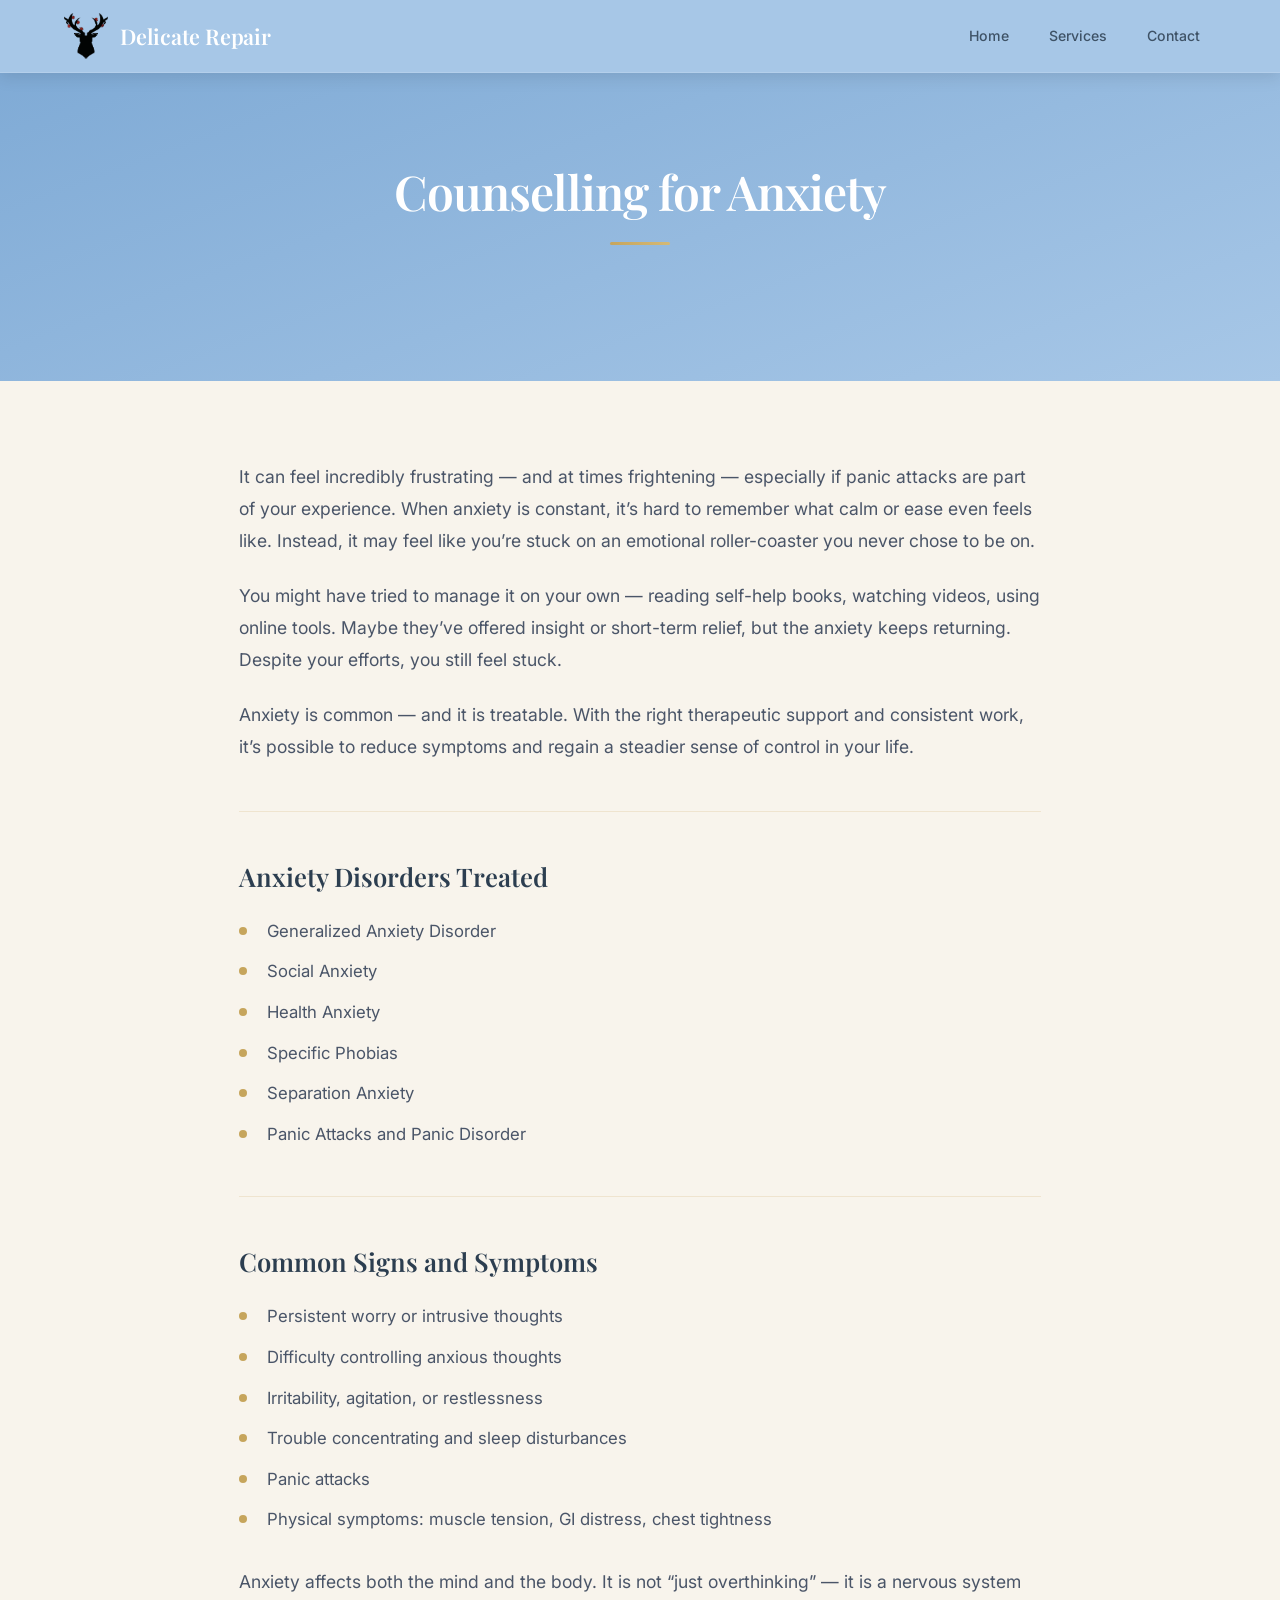
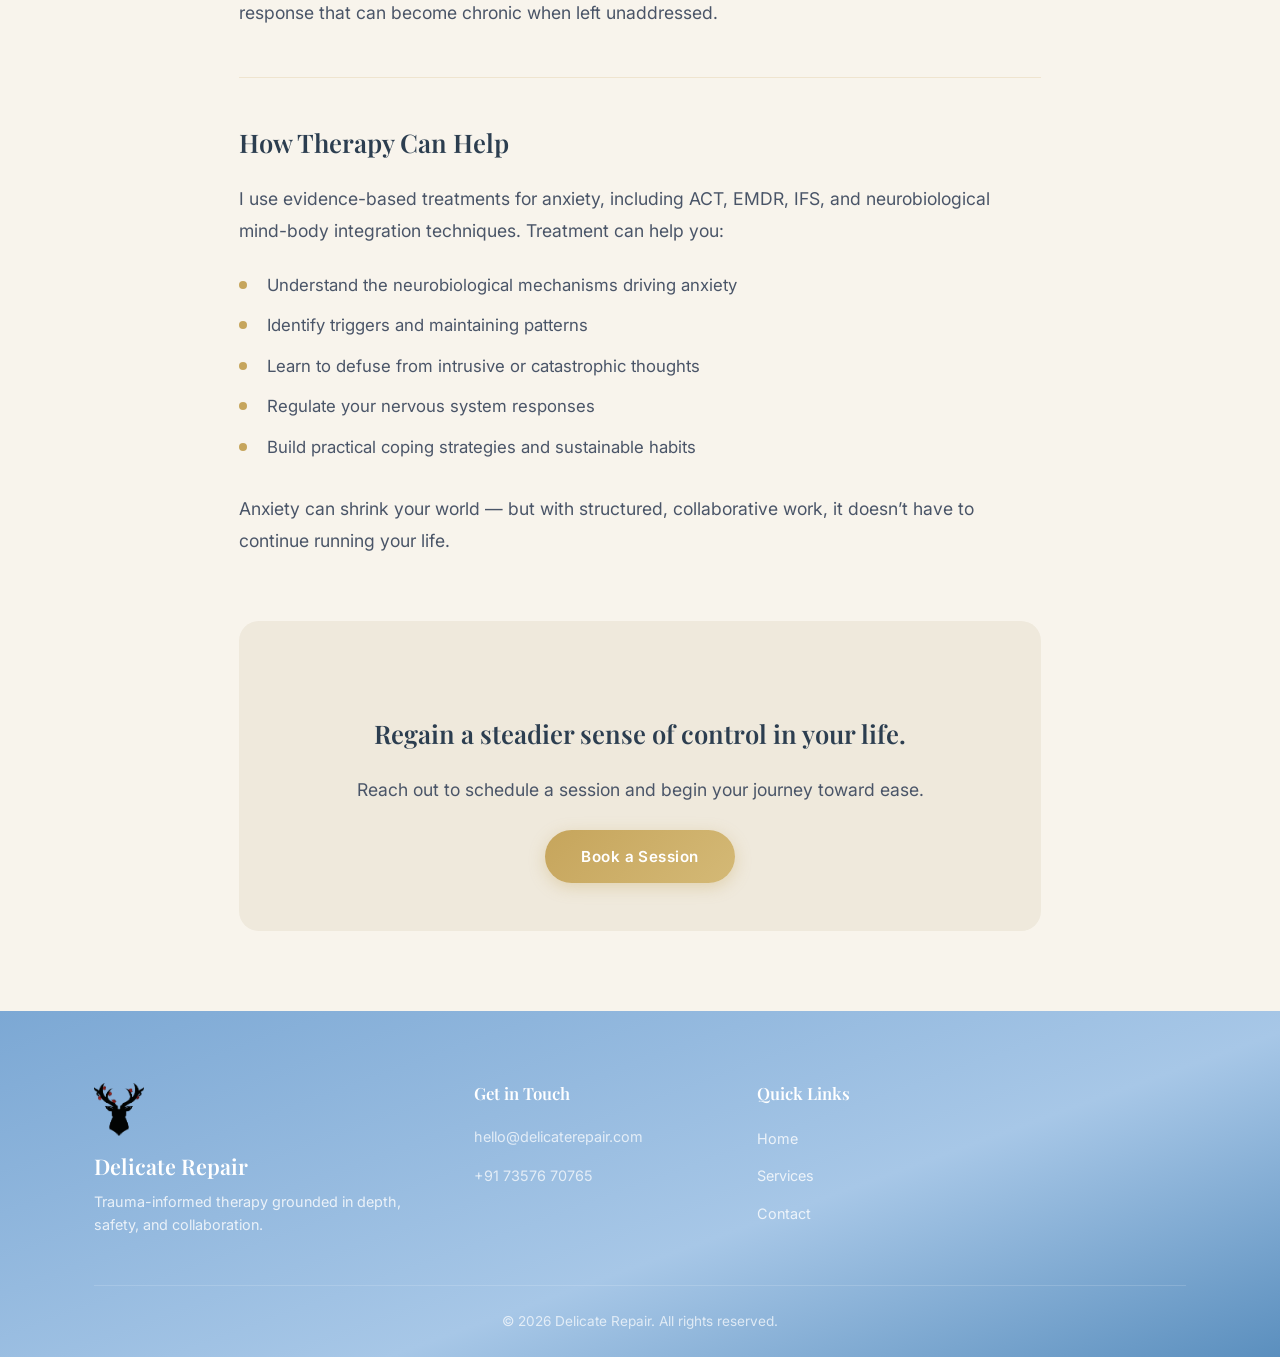
<file: services/anxiety-counselling.html>
<!DOCTYPE html>
<html lang="en">
<head>
  <meta charset="UTF-8">
  <meta name="viewport" content="width=device-width, initial-scale=1.0">
  <title>Counselling for Anxiety — Delicate Repair</title>
  <link rel="icon" type="image/png" href="../assets/logo.png">
  <meta name="description" content="Evidence-based treatment for anxiety disorders. Learn to regulate your nervous system and regain control through ACT, EMDR, and IFS.">
  <link rel="preconnect" href="https://fonts.googleapis.com">
  <link rel="preconnect" href="https://fonts.gstatic.com" crossorigin>
  <link href="https://fonts.googleapis.com/css2?family=Playfair+Display:ital,wght@0,400;0,500;0,600;0,700;1,400;1,500&family=Inter:wght@300;400;500;600&display=swap" rel="stylesheet">
  <link rel="stylesheet" href="../styles.css">
  <style>
    .service-hero {
      padding: 160px 0 80px;
      background: linear-gradient(160deg, var(--primary-dark) 0%, var(--primary) 100%);
      text-align: center;
      color: var(--text-on-primary);
    }
    .service-hero h1 {
      color: var(--text-on-primary);
      font-size: 3rem;
      margin-bottom: 20px;
      letter-spacing: -0.02em;
    }
    .service-content {
      max-width: 850px;
      margin: 0 auto;
      padding: 80px 24px;
    }
    .service-content p {
      margin-bottom: 24px;
      font-size: 1.1rem;
      line-height: 1.8;
    }
    .service-content h3 {
      margin-top: 48px;
      margin-bottom: 24px;
      font-size: 1.6rem;
      color: var(--text-dark);
    }
    .service-content ul {
      margin-bottom: 32px;
      padding-left: 0;
    }
    .service-content li {
      position: relative;
      padding-left: 28px;
      margin-bottom: 12px;
      font-size: 1.05rem;
      line-height: 1.7;
    }
    .service-content li::before {
      content: '';
      position: absolute;
      left: 0;
      top: 10px;
      width: 8px;
      height: 8px;
      border-radius: 50%;
      background: var(--accent);
    }
    .service-cta {
      text-align: center;
      margin-top: 64px;
      padding: 48px;
      background: var(--secondary-dark);
      border-radius: var(--radius-lg);
    }
    .content-divider {
      height: 1px;
      background: rgba(198, 165, 92, 0.2);
      margin: 48px 0;
    }
  </style>
</head>
<body>

  <!-- ===================== NAVIGATION ===================== -->
  <nav class="navbar scrolled" id="navbar">
    <div class="nav-container">
      <a href="../index.html#home" class="nav-brand">
        <img src="../assets/logo.png" alt="Delicate Repair Logo" class="nav-logo">
        <span class="nav-title">Delicate Repair</span>
      </a>
      <ul class="nav-links">
        <li><a href="../index.html#home" class="nav-link">Home</a></li>
        <li><a href="../index.html#services" class="nav-link">Services</a></li>
        <li><a href="../index.html#contact" class="nav-link">Contact</a></li>
      </ul>
    </div>
  </nav>

  <!-- ===================== HERO ===================== -->
  <header class="service-hero">
    <div class="container">
      <h1>Counselling for Anxiety</h1>
      <div class="section-divider"></div>
    </div>
  </header>

  <!-- ===================== CONTENT ===================== -->
  <main class="service-content">
    <p>It can feel incredibly frustrating — and at times frightening — especially if panic attacks are part of your experience. When anxiety is constant, it’s hard to remember what calm or ease even feels like. Instead, it may feel like you’re stuck on an emotional roller-coaster you never chose to be on.</p>
    
    <p>You might have tried to manage it on your own — reading self-help books, watching videos, using online tools. Maybe they’ve offered insight or short-term relief, but the anxiety keeps returning. Despite your efforts, you still feel stuck.</p>
    
    <p>Anxiety is common — and it is treatable. With the right therapeutic support and consistent work, it’s possible to reduce symptoms and regain a steadier sense of control in your life.</p>

    <div class="content-divider"></div>

    <h3>Anxiety Disorders Treated</h3>
    <ul>
      <li>Generalized Anxiety Disorder</li>
      <li>Social Anxiety</li>
      <li>Health Anxiety</li>
      <li>Specific Phobias</li>
      <li>Separation Anxiety</li>
      <li>Panic Attacks and Panic Disorder</li>
    </ul>

    <div class="content-divider"></div>

    <h3>Common Signs and Symptoms</h3>
    <ul>
      <li>Persistent worry or intrusive thoughts</li>
      <li>Difficulty controlling anxious thoughts</li>
      <li>Irritability, agitation, or restlessness</li>
      <li>Trouble concentrating and sleep disturbances</li>
      <li>Panic attacks</li>
      <li>Physical symptoms: muscle tension, GI distress, chest tightness</li>
    </ul>
    <p>Anxiety affects both the mind and the body. It is not “just overthinking” — it is a nervous system response that can become chronic when left unaddressed.</p>

    <div class="content-divider"></div>

    <h3>How Therapy Can Help</h3>
    <p>I use evidence-based treatments for anxiety, including ACT, EMDR, IFS, and neurobiological mind-body integration techniques. Treatment can help you:</p>
    <ul>
      <li>Understand the neurobiological mechanisms driving anxiety</li>
      <li>Identify triggers and maintaining patterns</li>
      <li>Learn to defuse from intrusive or catastrophic thoughts</li>
      <li>Regulate your nervous system responses</li>
      <li>Build practical coping strategies and sustainable habits</li>
    </ul>
    <p>Anxiety can shrink your world — but with structured, collaborative work, it doesn’t have to continue running your life.</p>

    <div class="service-cta">
      <h3>Regain a steadier sense of control in your life.</h3>
      <p>Reach out to schedule a session and begin your journey toward ease.</p>
      <a href="../index.html#contact" class="btn btn-accent">Book a Session</a>
    </div>
  </main>

  <!-- ===================== FOOTER ===================== -->
  <footer class="footer">
    <div class="container">
      <div class="footer-grid">
        <div class="footer-brand">
          <img src="../assets/logo.png" alt="Delicate Repair logo" class="footer-logo">
          <h3>Delicate Repair</h3>
          <p>Trauma-informed therapy grounded in depth, safety, and collaboration.</p>
        </div>
        <div class="footer-contact">
          <h4>Get in Touch</h4>
          <ul>
            <li><a href="mailto:hello@delicaterepair.com">hello@delicaterepair.com</a></li>
            <li><a href="tel:+917357670765">+91 73576 70765</a></li>
          </ul>
        </div>
        <div class="footer-links">
          <h4>Quick Links</h4>
          <ul>
            <li><a href="../index.html#home">Home</a></li>
            <li><a href="../index.html#services">Services</a></li>
            <li><a href="../index.html#contact">Contact</a></li>
          </ul>
        </div>
      </div>
      <div class="footer-bottom">
        <p>&copy; 2026 Delicate Repair. All rights reserved.</p>
      </div>
    </div>
  </footer>

  <script src="../script.js"></script>
</body>
</html>
</file>
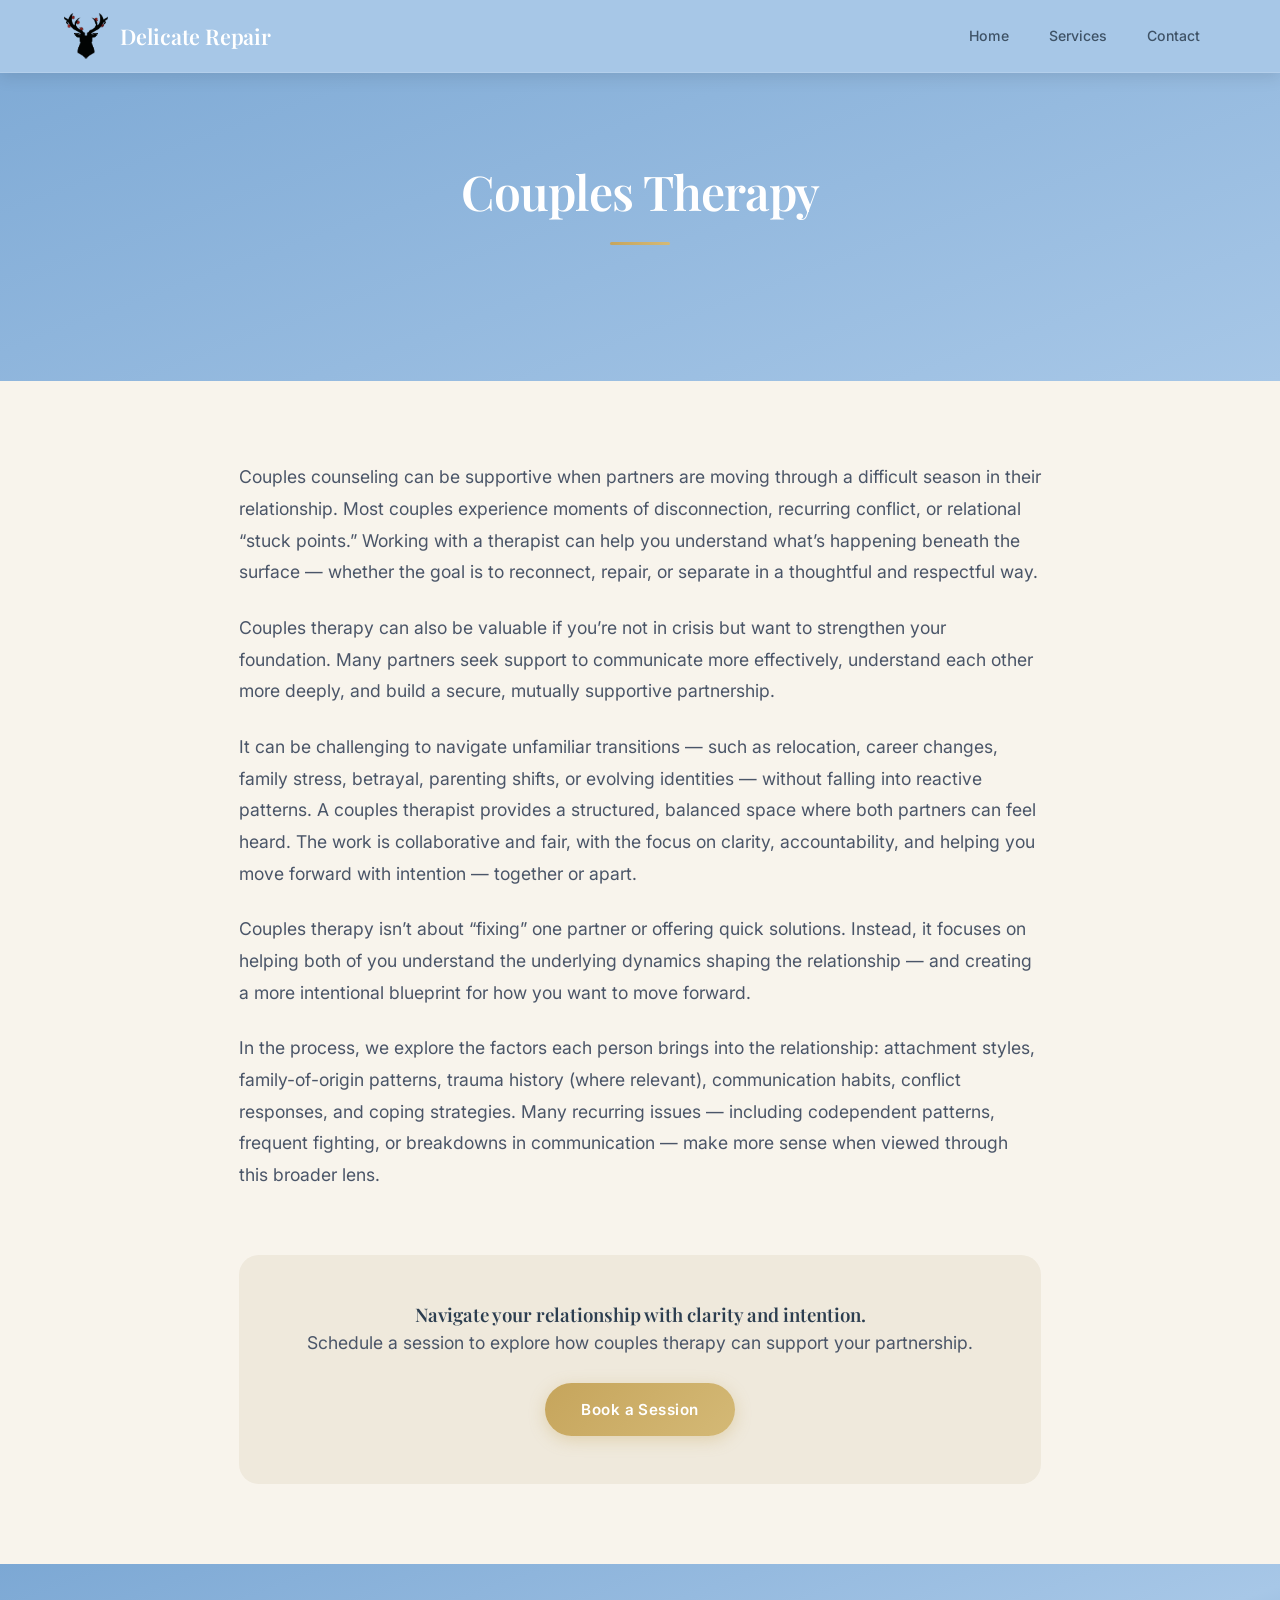
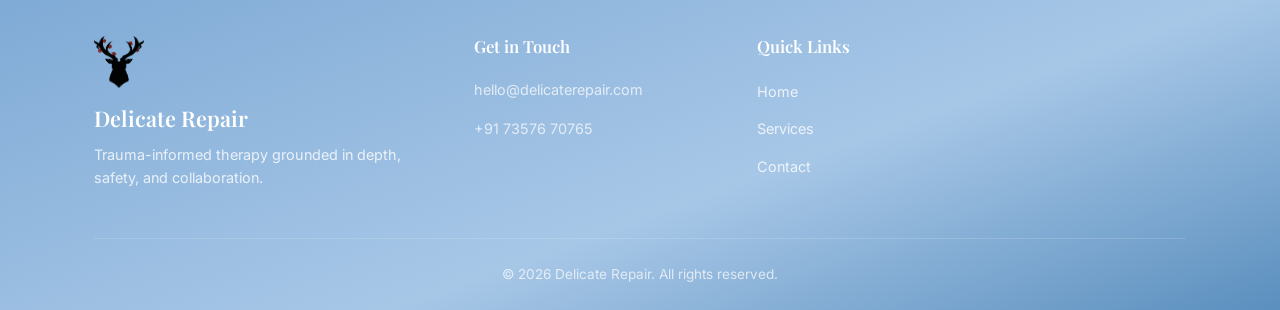
<file: services/couples-therapy.html>
<!DOCTYPE html>
<html lang="en">
<head>
  <meta charset="UTF-8">
  <meta name="viewport" content="width=device-width, initial-scale=1.0">
  <title>Couples Therapy — Delicate Repair</title>
  <link rel="icon" type="image/png" href="../assets/logo.png">
  <meta name="description" content="Couples therapy to help partners understand underlying dynamics, reconnect, or navigate challenging transitions with intentionality.">
  <link rel="preconnect" href="https://fonts.googleapis.com">
  <link rel="preconnect" href="https://fonts.gstatic.com" crossorigin>
  <link href="https://fonts.googleapis.com/css2?family=Playfair+Display:ital,wght@0,400;0,500;0,600;0,700;1,400;1,500&family=Inter:wght@300;400;500;600&display=swap" rel="stylesheet">
  <link rel="stylesheet" href="../styles.css">
  <style>
    .service-hero {
      padding: 160px 0 80px;
      background: linear-gradient(160deg, var(--primary-dark) 0%, var(--primary) 100%);
      text-align: center;
      color: var(--text-on-primary);
    }
    .service-hero h1 {
      color: var(--text-on-primary);
      font-size: 3rem;
      margin-bottom: 20px;
      letter-spacing: -0.02em;
    }
    .service-content {
      max-width: 850px;
      margin: 0 auto;
      padding: 80px 24px;
    }
    .service-content p {
      margin-bottom: 24px;
      font-size: 1.1rem;
      line-height: 1.8;
    }
    .service-cta {
      text-align: center;
      margin-top: 64px;
      padding: 48px;
      background: var(--secondary-dark);
      border-radius: var(--radius-lg);
    }
  </style>
</head>
<body>

  <!-- ===================== NAVIGATION ===================== -->
  <nav class="navbar scrolled" id="navbar">
    <div class="nav-container">
      <a href="../index.html#home" class="nav-brand">
        <img src="../assets/logo.png" alt="Delicate Repair Logo" class="nav-logo">
        <span class="nav-title">Delicate Repair</span>
      </a>
      <ul class="nav-links">
        <li><a href="../index.html#home" class="nav-link">Home</a></li>
        <li><a href="../index.html#services" class="nav-link">Services</a></li>
        <li><a href="../index.html#contact" class="nav-link">Contact</a></li>
      </ul>
    </div>
  </nav>

  <!-- ===================== HERO ===================== -->
  <header class="service-hero">
    <div class="container">
      <h1>Couples Therapy</h1>
      <div class="section-divider"></div>
    </div>
  </header>

  <!-- ===================== CONTENT ===================== -->
  <main class="service-content">
    <p>Couples counseling can be supportive when partners are moving through a difficult season in their relationship. Most couples experience moments of disconnection, recurring conflict, or relational “stuck points.” Working with a therapist can help you understand what’s happening beneath the surface — whether the goal is to reconnect, repair, or separate in a thoughtful and respectful way.</p>
    
    <p>Couples therapy can also be valuable if you’re not in crisis but want to strengthen your foundation. Many partners seek support to communicate more effectively, understand each other more deeply, and build a secure, mutually supportive partnership.</p>
    
    <p>It can be challenging to navigate unfamiliar transitions — such as relocation, career changes, family stress, betrayal, parenting shifts, or evolving identities — without falling into reactive patterns. A couples therapist provides a structured, balanced space where both partners can feel heard. The work is collaborative and fair, with the focus on clarity, accountability, and helping you move forward with intention — together or apart.</p>
    
    <p>Couples therapy isn’t about “fixing” one partner or offering quick solutions. Instead, it focuses on helping both of you understand the underlying dynamics shaping the relationship — and creating a more intentional blueprint for how you want to move forward.</p>
    
    <p>In the process, we explore the factors each person brings into the relationship: attachment styles, family-of-origin patterns, trauma history (where relevant), communication habits, conflict responses, and coping strategies. Many recurring issues — including codependent patterns, frequent fighting, or breakdowns in communication — make more sense when viewed through this broader lens.</p>

    <div class="service-cta">
      <h3>Navigate your relationship with clarity and intention.</h3>
      <p>Schedule a session to explore how couples therapy can support your partnership.</p>
      <a href="../index.html#contact" class="btn btn-accent">Book a Session</a>
    </div>
  </main>

  <!-- ===================== FOOTER ===================== -->
  <footer class="footer">
    <div class="container">
      <div class="footer-grid">
        <div class="footer-brand">
          <img src="../assets/logo.png" alt="Delicate Repair logo" class="footer-logo">
          <h3>Delicate Repair</h3>
          <p>Trauma-informed therapy grounded in depth, safety, and collaboration.</p>
        </div>
        <div class="footer-contact">
          <h4>Get in Touch</h4>
          <ul>
            <li><a href="mailto:hello@delicaterepair.com">hello@delicaterepair.com</a></li>
            <li><a href="tel:+917357670765">+91 73576 70765</a></li>
          </ul>
        </div>
        <div class="footer-links">
          <h4>Quick Links</h4>
          <ul>
            <li><a href="../index.html#home">Home</a></li>
            <li><a href="../index.html#services">Services</a></li>
            <li><a href="../index.html#contact">Contact</a></li>
          </ul>
        </div>
      </div>
      <div class="footer-bottom">
        <p>&copy; 2026 Delicate Repair. All rights reserved.</p>
      </div>
    </div>
  </footer>

  <script src="../script.js"></script>
</body>
</html>
</file>
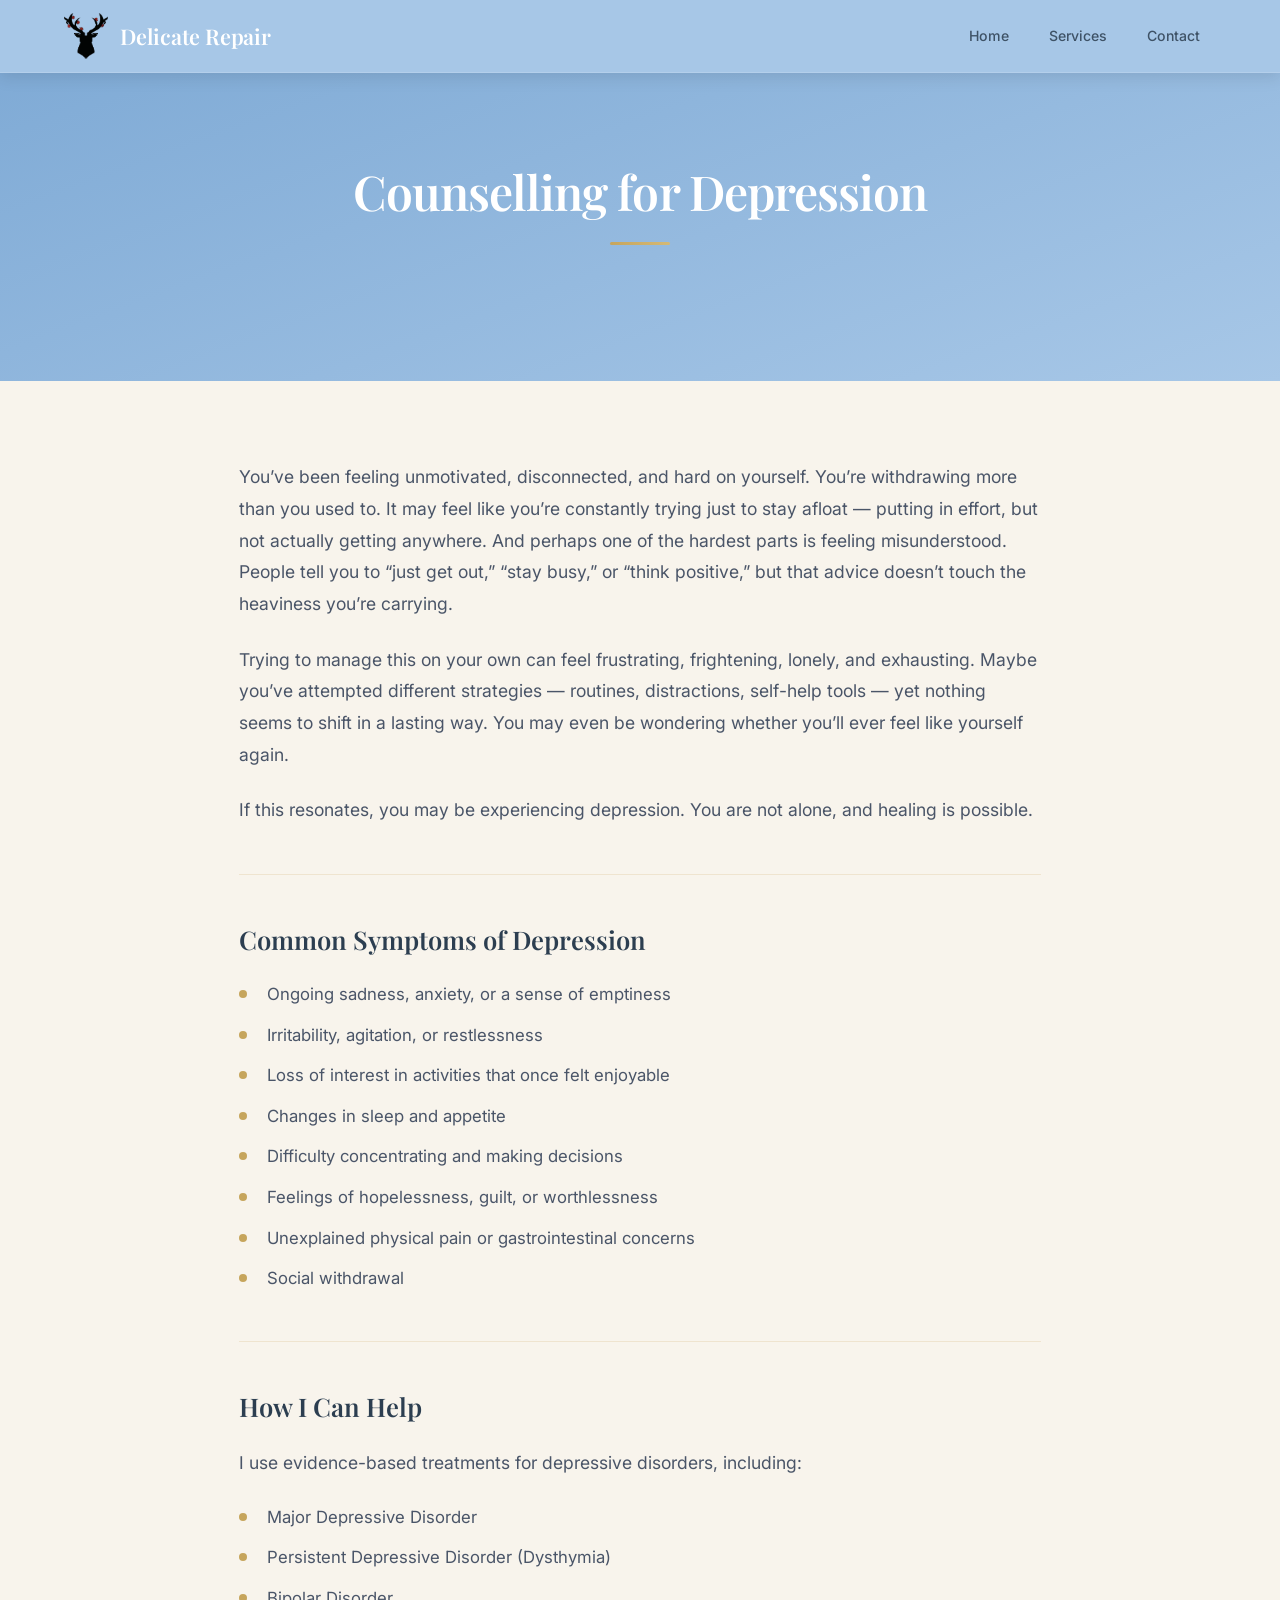
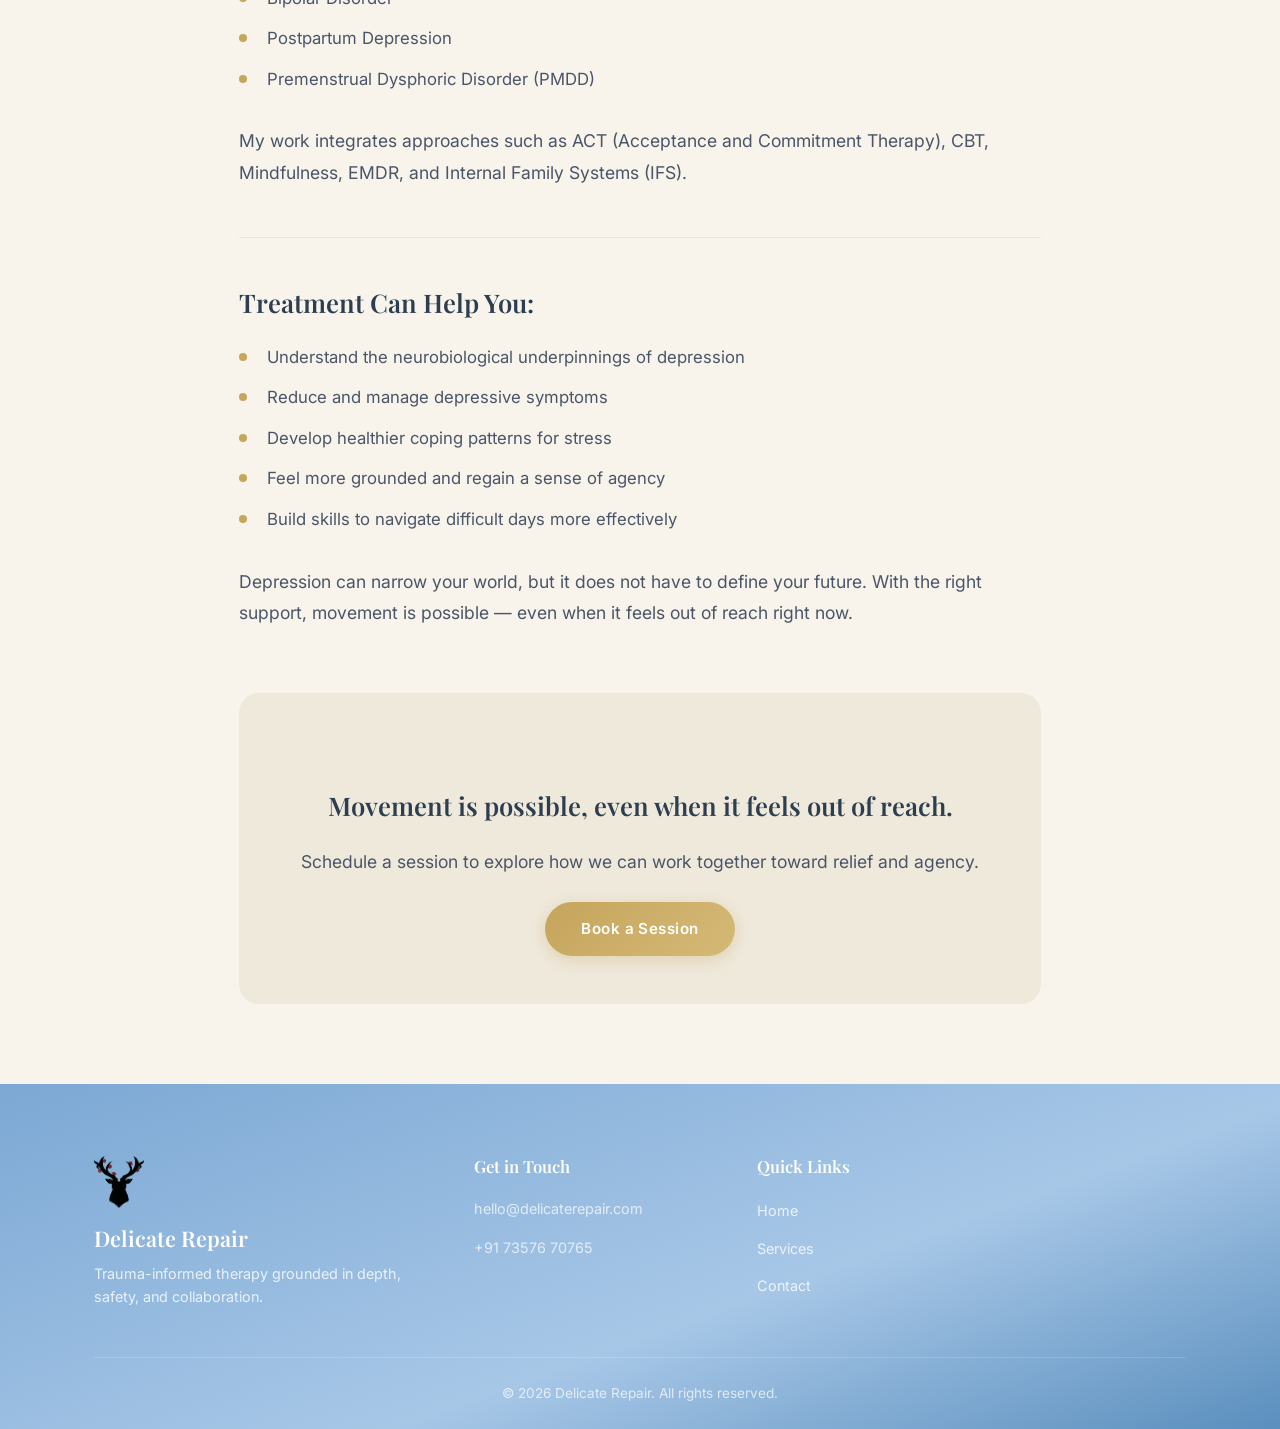
<file: services/depression-counselling.html>
<!DOCTYPE html>
<html lang="en">
<head>
  <meta charset="UTF-8">
  <meta name="viewport" content="width=device-width, initial-scale=1.0">
  <title>Counselling for Depression — Delicate Repair</title>
  <link rel="icon" type="image/png" href="../assets/logo.png">
  <meta name="description" content="Evidence-based treatment for depression using ACT, CBT, EMDR, and IFS. Move beyond survival mode and regain a sense of agency.">
  <link rel="preconnect" href="https://fonts.googleapis.com">
  <link rel="preconnect" href="https://fonts.gstatic.com" crossorigin>
  <link href="https://fonts.googleapis.com/css2?family=Playfair+Display:ital,wght@0,400;0,500;0,600;0,700;1,400;1,500&family=Inter:wght@300;400;500;600&display=swap" rel="stylesheet">
  <link rel="stylesheet" href="../styles.css">
  <style>
    .service-hero {
      padding: 160px 0 80px;
      background: linear-gradient(160deg, var(--primary-dark) 0%, var(--primary) 100%);
      text-align: center;
      color: var(--text-on-primary);
    }
    .service-hero h1 {
      color: var(--text-on-primary);
      font-size: 3rem;
      margin-bottom: 20px;
      letter-spacing: -0.02em;
    }
    .service-content {
      max-width: 850px;
      margin: 0 auto;
      padding: 80px 24px;
    }
    .service-content p {
      margin-bottom: 24px;
      font-size: 1.1rem;
      line-height: 1.8;
    }
    .service-content h3 {
      margin-top: 48px;
      margin-bottom: 24px;
      font-size: 1.6rem;
      color: var(--text-dark);
    }
    .service-content ul {
      margin-bottom: 32px;
      padding-left: 0;
    }
    .service-content li {
      position: relative;
      padding-left: 28px;
      margin-bottom: 12px;
      font-size: 1.05rem;
      line-height: 1.7;
    }
    .service-content li::before {
      content: '';
      position: absolute;
      left: 0;
      top: 10px;
      width: 8px;
      height: 8px;
      border-radius: 50%;
      background: var(--accent);
    }
    .service-cta {
      text-align: center;
      margin-top: 64px;
      padding: 48px;
      background: var(--secondary-dark);
      border-radius: var(--radius-lg);
    }
    .content-divider {
      height: 1px;
      background: rgba(198, 165, 92, 0.2);
      margin: 48px 0;
    }
  </style>
</head>
<body>

  <!-- ===================== NAVIGATION ===================== -->
  <nav class="navbar scrolled" id="navbar">
    <div class="nav-container">
      <a href="../index.html#home" class="nav-brand">
        <img src="../assets/logo.png" alt="Delicate Repair Logo" class="nav-logo">
        <span class="nav-title">Delicate Repair</span>
      </a>
      <ul class="nav-links">
        <li><a href="../index.html#home" class="nav-link">Home</a></li>
        <li><a href="../index.html#services" class="nav-link">Services</a></li>
        <li><a href="../index.html#contact" class="nav-link">Contact</a></li>
      </ul>
    </div>
  </nav>

  <!-- ===================== HERO ===================== -->
  <header class="service-hero">
    <div class="container">
      <h1>Counselling for Depression</h1>
      <div class="section-divider"></div>
    </div>
  </header>

  <!-- ===================== CONTENT ===================== -->
  <main class="service-content">
    <p>You’ve been feeling unmotivated, disconnected, and hard on yourself. You’re withdrawing more than you used to. It may feel like you’re constantly trying just to stay afloat — putting in effort, but not actually getting anywhere. And perhaps one of the hardest parts is feeling misunderstood. People tell you to “just get out,” “stay busy,” or “think positive,” but that advice doesn’t touch the heaviness you’re carrying.</p>
    
    <p>Trying to manage this on your own can feel frustrating, frightening, lonely, and exhausting. Maybe you’ve attempted different strategies — routines, distractions, self-help tools — yet nothing seems to shift in a lasting way. You may even be wondering whether you’ll ever feel like yourself again.</p>
    
    <p>If this resonates, you may be experiencing depression. You are not alone, and healing is possible.</p>

    <div class="content-divider"></div>

    <h3>Common Symptoms of Depression</h3>
    <ul>
      <li>Ongoing sadness, anxiety, or a sense of emptiness</li>
      <li>Irritability, agitation, or restlessness</li>
      <li>Loss of interest in activities that once felt enjoyable</li>
      <li>Changes in sleep and appetite</li>
      <li>Difficulty concentrating and making decisions</li>
      <li>Feelings of hopelessness, guilt, or worthlessness</li>
      <li>Unexplained physical pain or gastrointestinal concerns</li>
      <li>Social withdrawal</li>
    </ul>

    <div class="content-divider"></div>

    <h3>How I Can Help</h3>
    <p>I use evidence-based treatments for depressive disorders, including:</p>
    <ul>
      <li>Major Depressive Disorder</li>
      <li>Persistent Depressive Disorder (Dysthymia)</li>
      <li>Bipolar Disorder</li>
      <li>Postpartum Depression</li>
      <li>Premenstrual Dysphoric Disorder (PMDD)</li>
    </ul>
    <p>My work integrates approaches such as ACT (Acceptance and Commitment Therapy), CBT, Mindfulness, EMDR, and Internal Family Systems (IFS).</p>

    <div class="content-divider"></div>

    <h3>Treatment Can Help You:</h3>
    <ul>
      <li>Understand the neurobiological underpinnings of depression</li>
      <li>Reduce and manage depressive symptoms</li>
      <li>Develop healthier coping patterns for stress</li>
      <li>Feel more grounded and regain a sense of agency</li>
      <li>Build skills to navigate difficult days more effectively</li>
    </ul>
    <p>Depression can narrow your world, but it does not have to define your future. With the right support, movement is possible — even when it feels out of reach right now.</p>

    <div class="service-cta">
      <h3>Movement is possible, even when it feels out of reach.</h3>
      <p>Schedule a session to explore how we can work together toward relief and agency.</p>
      <a href="../index.html#contact" class="btn btn-accent">Book a Session</a>
    </div>
  </main>

  <!-- ===================== FOOTER ===================== -->
  <footer class="footer">
    <div class="container">
      <div class="footer-grid">
        <div class="footer-brand">
          <img src="../assets/logo.png" alt="Delicate Repair logo" class="footer-logo">
          <h3>Delicate Repair</h3>
          <p>Trauma-informed therapy grounded in depth, safety, and collaboration.</p>
        </div>
        <div class="footer-contact">
          <h4>Get in Touch</h4>
          <ul>
            <li><a href="mailto:hello@delicaterepair.com">hello@delicaterepair.com</a></li>
            <li><a href="tel:+917357670765">+91 73576 70765</a></li>
          </ul>
        </div>
        <div class="footer-links">
          <h4>Quick Links</h4>
          <ul>
            <li><a href="../index.html#home">Home</a></li>
            <li><a href="../index.html#services">Services</a></li>
            <li><a href="../index.html#contact">Contact</a></li>
          </ul>
        </div>
      </div>
      <div class="footer-bottom">
        <p>&copy; 2026 Delicate Repair. All rights reserved.</p>
      </div>
    </div>
  </footer>

  <script src="../script.js"></script>
</body>
</html>
</file>
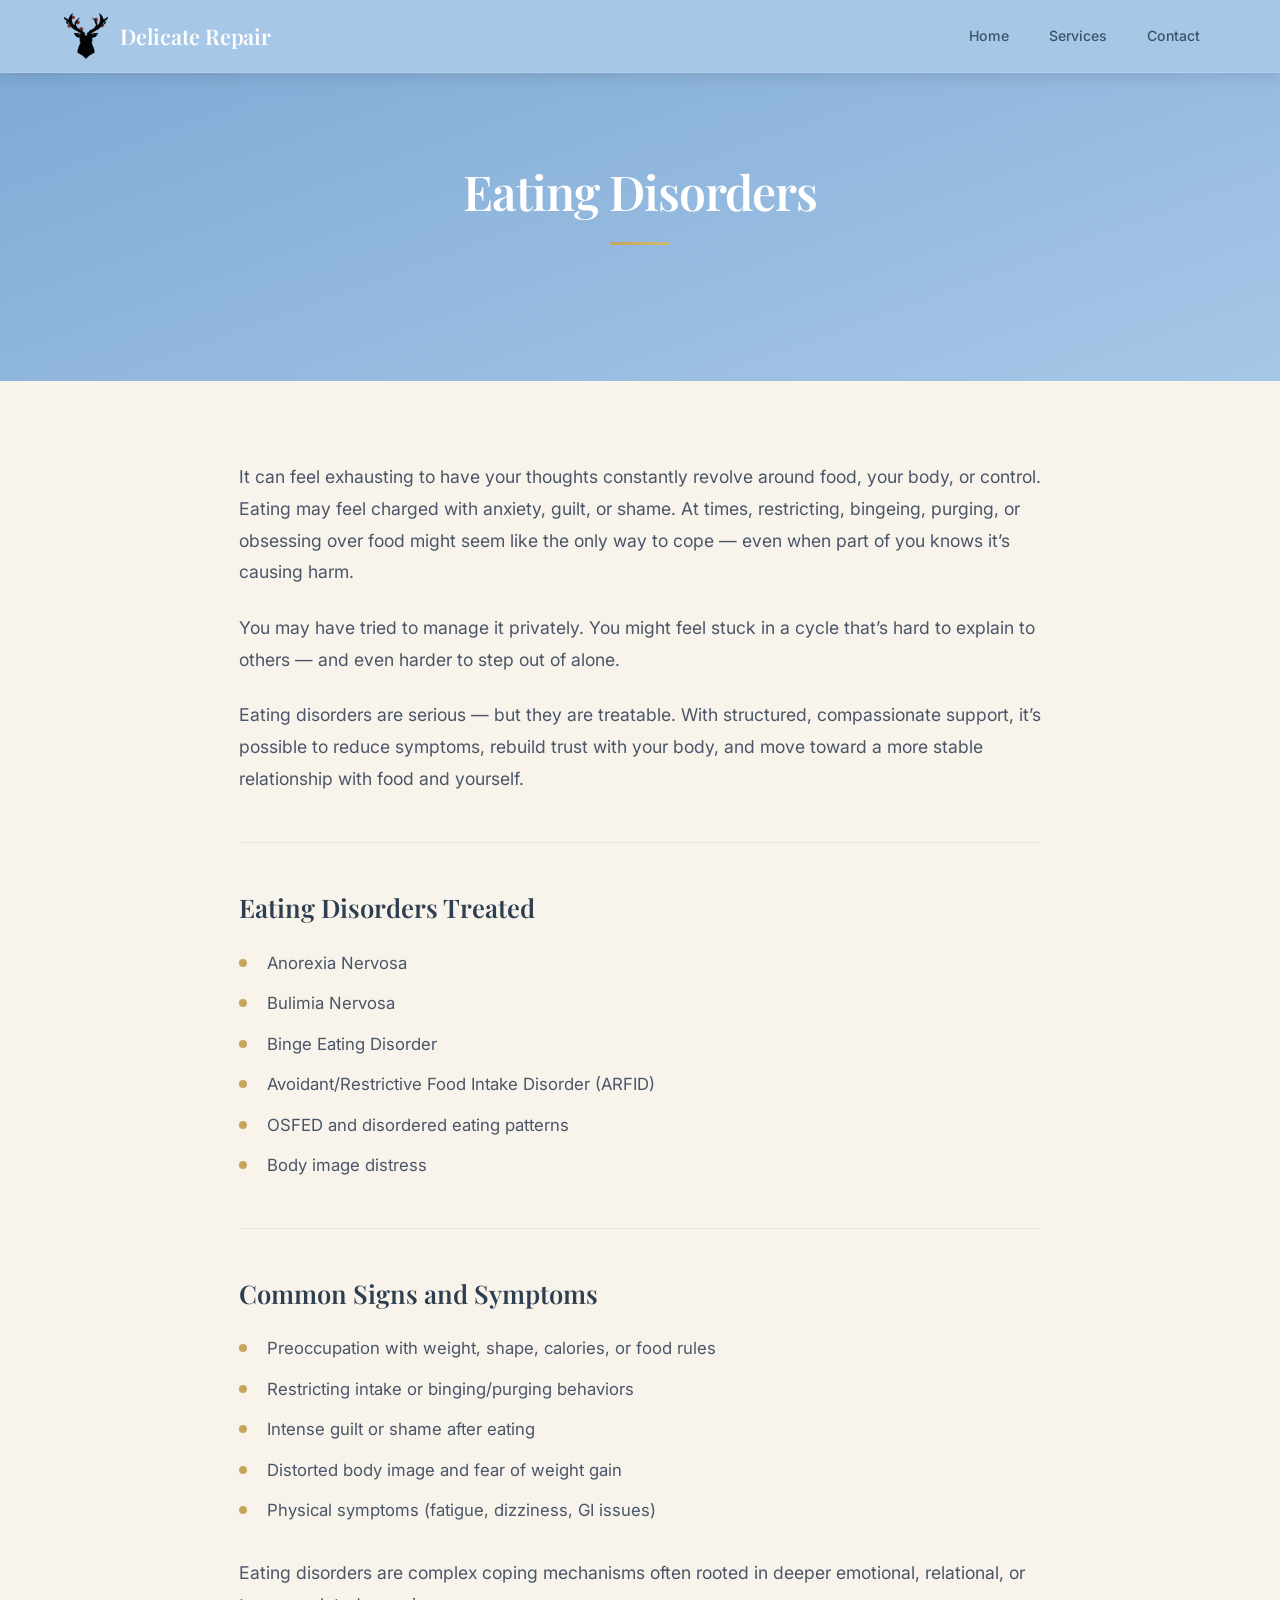
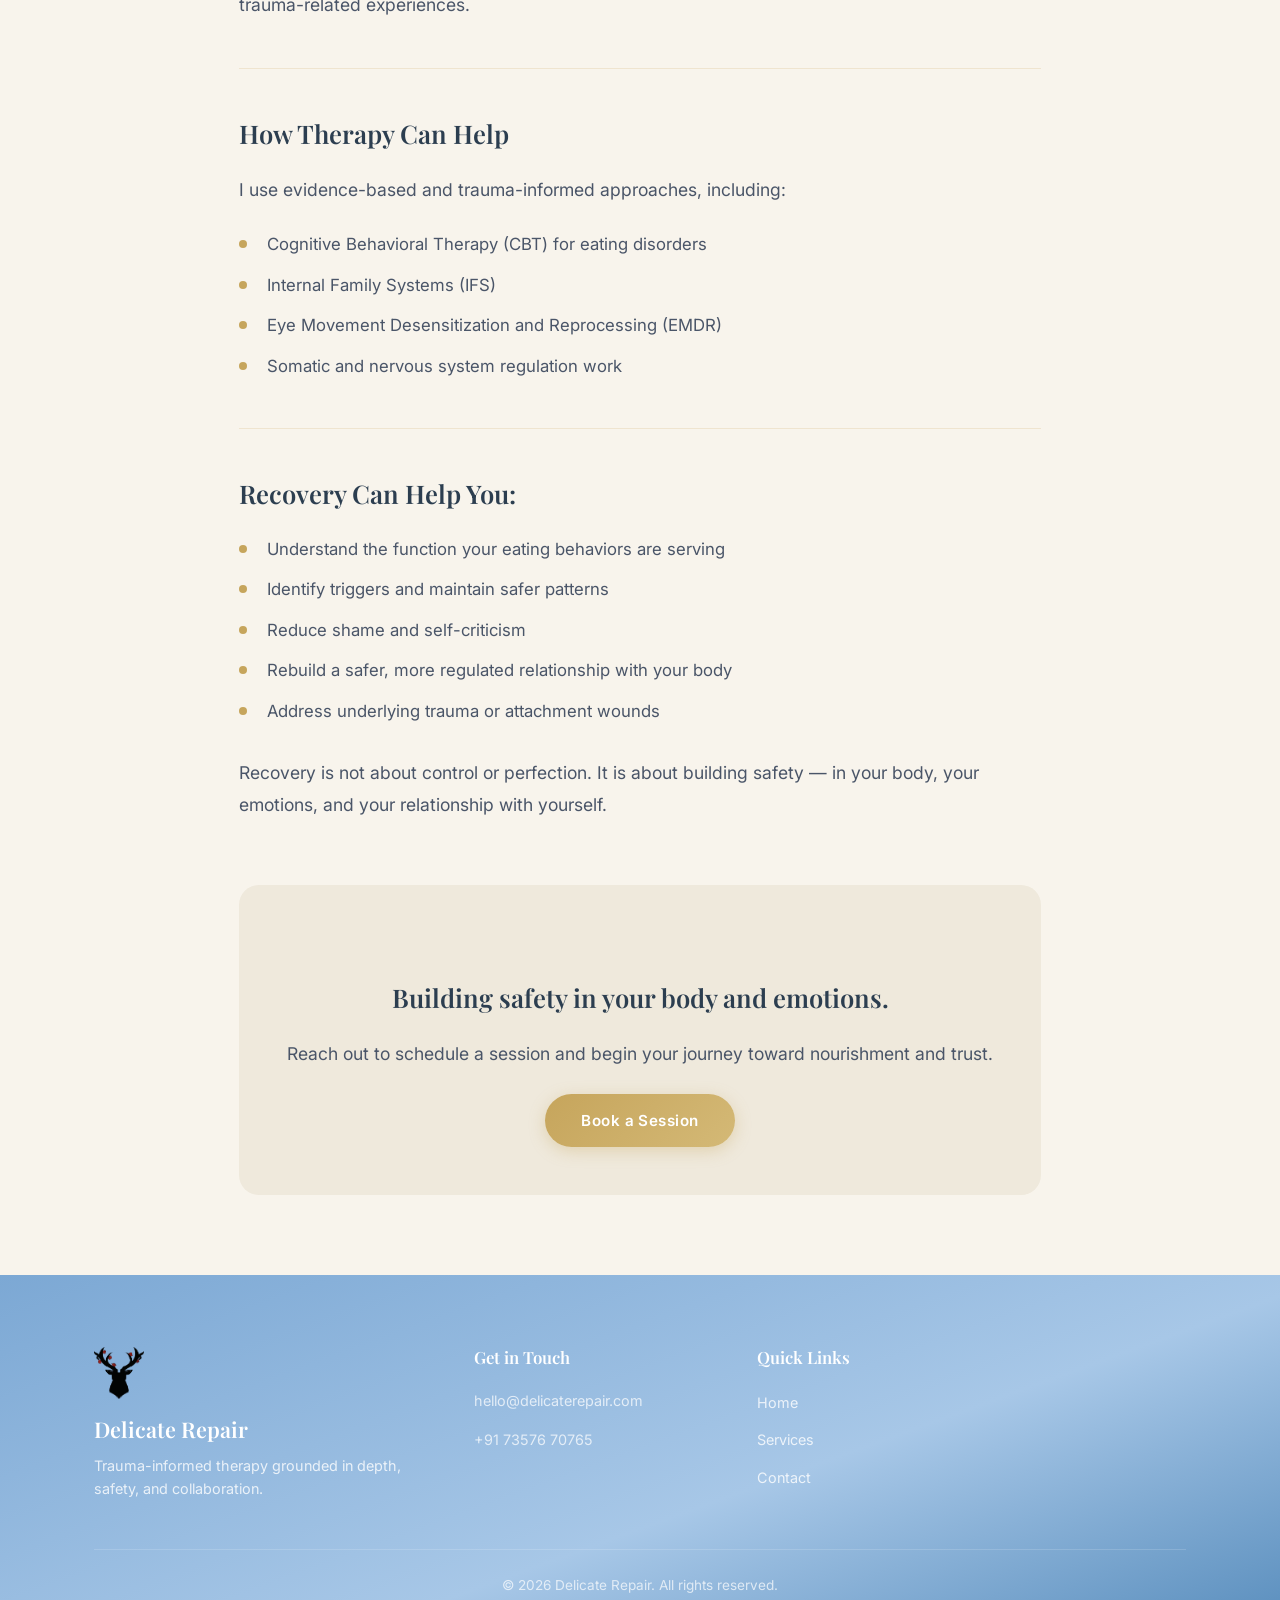
<file: services/eating-disorders.html>
<!DOCTYPE html>
<html lang="en">
<head>
  <meta charset="UTF-8">
  <meta name="viewport" content="width=device-width, initial-scale=1.0">
  <title>Eating Disorders — Delicate Repair</title>
  <link rel="icon" type="image/png" href="../assets/logo.png">
  <meta name="description" content="Structured, compassionate support for eating disorders and disordered eating. Rebuild trust with your body through CBT, IFS, and EMDR.">
  <link rel="preconnect" href="https://fonts.googleapis.com">
  <link rel="preconnect" href="https://fonts.gstatic.com" crossorigin>
  <link href="https://fonts.googleapis.com/css2?family=Playfair+Display:ital,wght@0,400;0,500;0,600;0,700;1,400;1,500&family=Inter:wght@300;400;500;600&display=swap" rel="stylesheet">
  <link rel="stylesheet" href="../styles.css">
  <style>
    .service-hero {
      padding: 160px 0 80px;
      background: linear-gradient(160deg, var(--primary-dark) 0%, var(--primary) 100%);
      text-align: center;
      color: var(--text-on-primary);
    }
    .service-hero h1 {
      color: var(--text-on-primary);
      font-size: 3rem;
      margin-bottom: 20px;
      letter-spacing: -0.02em;
    }
    .service-content {
      max-width: 850px;
      margin: 0 auto;
      padding: 80px 24px;
    }
    .service-content p {
      margin-bottom: 24px;
      font-size: 1.1rem;
      line-height: 1.8;
    }
    .service-content h3 {
      margin-top: 48px;
      margin-bottom: 24px;
      font-size: 1.6rem;
      color: var(--text-dark);
    }
    .service-content ul {
      margin-bottom: 32px;
      padding-left: 0;
    }
    .service-content li {
      position: relative;
      padding-left: 28px;
      margin-bottom: 12px;
      font-size: 1.05rem;
      line-height: 1.7;
    }
    .service-content li::before {
      content: '';
      position: absolute;
      left: 0;
      top: 10px;
      width: 8px;
      height: 8px;
      border-radius: 50%;
      background: var(--accent);
    }
    .service-cta {
      text-align: center;
      margin-top: 64px;
      padding: 48px;
      background: var(--secondary-dark);
      border-radius: var(--radius-lg);
    }
    .content-divider {
      height: 1px;
      background: rgba(198, 165, 92, 0.2);
      margin: 48px 0;
    }
  </style>
</head>
<body>

  <!-- ===================== NAVIGATION ===================== -->
  <nav class="navbar scrolled" id="navbar">
    <div class="nav-container">
      <a href="../index.html#home" class="nav-brand">
        <img src="../assets/logo.png" alt="Delicate Repair Logo" class="nav-logo">
        <span class="nav-title">Delicate Repair</span>
      </a>
      <ul class="nav-links">
        <li><a href="../index.html#home" class="nav-link">Home</a></li>
        <li><a href="../index.html#services" class="nav-link">Services</a></li>
        <li><a href="../index.html#contact" class="nav-link">Contact</a></li>
      </ul>
    </div>
  </nav>

  <!-- ===================== HERO ===================== -->
  <header class="service-hero">
    <div class="container">
      <h1>Eating Disorders</h1>
      <div class="section-divider"></div>
    </div>
  </header>

  <!-- ===================== CONTENT ===================== -->
  <main class="service-content">
    <p>It can feel exhausting to have your thoughts constantly revolve around food, your body, or control. Eating may feel charged with anxiety, guilt, or shame. At times, restricting, bingeing, purging, or obsessing over food might seem like the only way to cope — even when part of you knows it’s causing harm.</p>
    
    <p>You may have tried to manage it privately. You might feel stuck in a cycle that’s hard to explain to others — and even harder to step out of alone.</p>
    
    <p>Eating disorders are serious — but they are treatable. With structured, compassionate support, it’s possible to reduce symptoms, rebuild trust with your body, and move toward a more stable relationship with food and yourself.</p>

    <div class="content-divider"></div>

    <h3>Eating Disorders Treated</h3>
    <ul>
      <li>Anorexia Nervosa</li>
      <li>Bulimia Nervosa</li>
      <li>Binge Eating Disorder</li>
      <li>Avoidant/Restrictive Food Intake Disorder (ARFID)</li>
      <li>OSFED and disordered eating patterns</li>
      <li>Body image distress</li>
    </ul>

    <div class="content-divider"></div>

    <h3>Common Signs and Symptoms</h3>
    <ul>
      <li>Preoccupation with weight, shape, calories, or food rules</li>
      <li>Restricting intake or binging/purging behaviors</li>
      <li>Intense guilt or shame after eating</li>
      <li>Distorted body image and fear of weight gain</li>
      <li>Physical symptoms (fatigue, dizziness, GI issues)</li>
    </ul>
    <p>Eating disorders are complex coping mechanisms often rooted in deeper emotional, relational, or trauma-related experiences.</p>

    <div class="content-divider"></div>

    <h3>How Therapy Can Help</h3>
    <p>I use evidence-based and trauma-informed approaches, including:</p>
    <ul>
      <li>Cognitive Behavioral Therapy (CBT) for eating disorders</li>
      <li>Internal Family Systems (IFS)</li>
      <li>Eye Movement Desensitization and Reprocessing (EMDR)</li>
      <li>Somatic and nervous system regulation work</li>
    </ul>

    <div class="content-divider"></div>

    <h3>Recovery Can Help You:</h3>
    <ul>
      <li>Understand the function your eating behaviors are serving</li>
      <li>Identify triggers and maintain safer patterns</li>
      <li>Reduce shame and self-criticism</li>
      <li>Rebuild a safer, more regulated relationship with your body</li>
      <li>Address underlying trauma or attachment wounds</li>
    </ul>
    <p>Recovery is not about control or perfection. It is about building safety — in your body, your emotions, and your relationship with yourself.</p>

    <div class="service-cta">
      <h3>Building safety in your body and emotions.</h3>
      <p>Reach out to schedule a session and begin your journey toward nourishment and trust.</p>
      <a href="../index.html#contact" class="btn btn-accent">Book a Session</a>
    </div>
  </main>

  <!-- ===================== FOOTER ===================== -->
  <footer class="footer">
    <div class="container">
      <div class="footer-grid">
        <div class="footer-brand">
          <img src="../assets/logo.png" alt="Delicate Repair logo" class="footer-logo">
          <h3>Delicate Repair</h3>
          <p>Trauma-informed therapy grounded in depth, safety, and collaboration.</p>
        </div>
        <div class="footer-contact">
          <h4>Get in Touch</h4>
          <ul>
            <li><a href="mailto:hello@delicaterepair.com">hello@delicaterepair.com</a></li>
            <li><a href="tel:+917357670765">+91 73576 70765</a></li>
          </ul>
        </div>
        <div class="footer-links">
          <h4>Quick Links</h4>
          <ul>
            <li><a href="../index.html#home">Home</a></li>
            <li><a href="../index.html#services">Services</a></li>
            <li><a href="../index.html#contact">Contact</a></li>
          </ul>
        </div>
      </div>
      <div class="footer-bottom">
        <p>&copy; 2026 Delicate Repair. All rights reserved.</p>
      </div>
    </div>
  </footer>

  <script src="../script.js"></script>
</body>
</html>
</file>
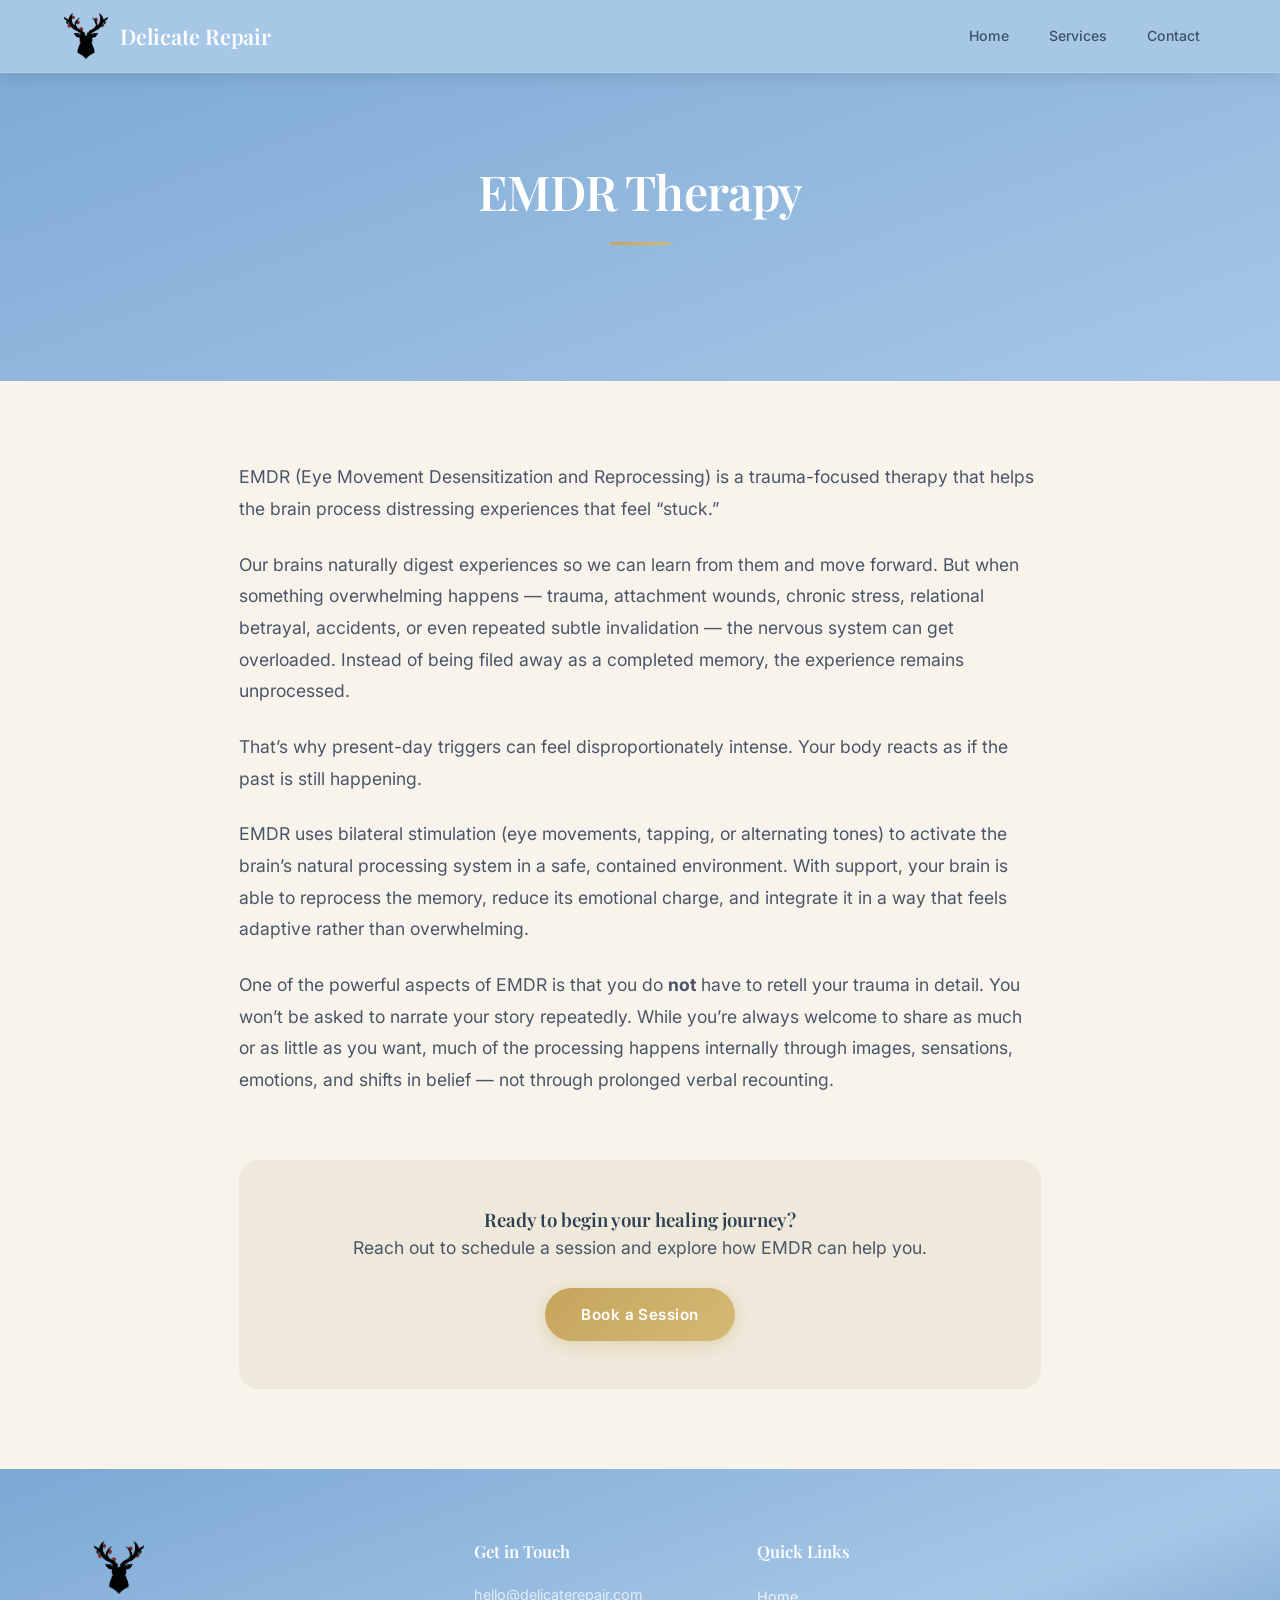
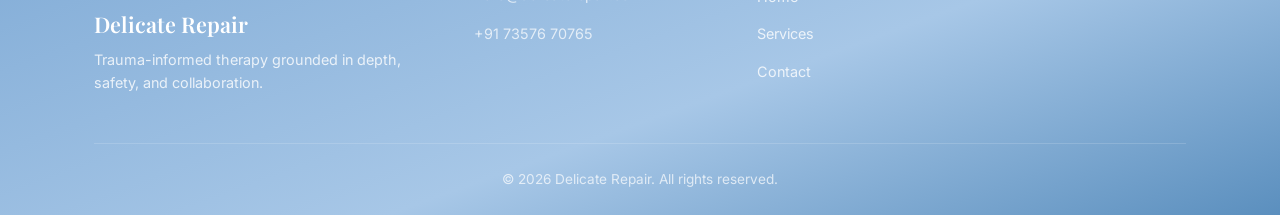
<file: services/emdr.html>
<!DOCTYPE html>
<html lang="en">
<head>
  <meta charset="UTF-8">
  <meta name="viewport" content="width=device-width, initial-scale=1.0">
  <title>EMDR Therapy — Delicate Repair</title>
  <link rel="icon" type="image/png" href="../assets/logo.png">
  <meta name="description" content="EMDR (Eye Movement Desensitization and Reprocessing) is a trauma-focused therapy that helps the brain process distressing experiences.">
  <link rel="preconnect" href="https://fonts.googleapis.com">
  <link rel="preconnect" href="https://fonts.gstatic.com" crossorigin>
  <link href="https://fonts.googleapis.com/css2?family=Playfair+Display:ital,wght@0,400;0,500;0,600;0,700;1,400;1,500&family=Inter:wght@300;400;500;600&display=swap" rel="stylesheet">
  <link rel="stylesheet" href="../styles.css">
  <style>
    .service-hero {
      padding: 160px 0 80px;
      background: linear-gradient(160deg, var(--primary-dark) 0%, var(--primary) 100%);
      text-align: center;
      color: var(--text-on-primary);
    }
    .service-hero h1 {
      color: var(--text-on-primary);
      font-size: 3rem;
      margin-bottom: 20px;
      letter-spacing: -0.02em;
    }
    .service-content {
      max-width: 850px;
      margin: 0 auto;
      padding: 80px 24px;
    }
    .service-content p {
      margin-bottom: 24px;
      font-size: 1.1rem;
      line-height: 1.8;
    }
    .service-content h2 {
      margin-top: 48px;
      margin-bottom: 24px;
      font-size: 2rem;
    }
    .service-cta {
      text-align: center;
      margin-top: 64px;
      padding: 48px;
      background: var(--secondary-dark);
      border-radius: var(--radius-lg);
    }
  </style>
</head>
<body>

  <!-- ===================== NAVIGATION ===================== -->
  <nav class="navbar scrolled" id="navbar">
    <div class="nav-container">
      <a href="../index.html#home" class="nav-brand">
        <img src="../assets/logo.png" alt="Delicate Repair Logo" class="nav-logo">
        <span class="nav-title">Delicate Repair</span>
      </a>
      <ul class="nav-links">
        <li><a href="../index.html#home" class="nav-link">Home</a></li>
        <li><a href="../index.html#services" class="nav-link">Services</a></li>
        <li><a href="../index.html#contact" class="nav-link">Contact</a></li>
      </ul>
    </div>
  </nav>

  <!-- ===================== HERO ===================== -->
  <header class="service-hero">
    <div class="container">
      <h1>EMDR Therapy</h1>
      <div class="section-divider"></div>
    </div>
  </header>

  <!-- ===================== CONTENT ===================== -->
  <main class="service-content">
    <p>EMDR (Eye Movement Desensitization and Reprocessing) is a trauma-focused therapy that helps the brain process distressing experiences that feel “stuck.”</p>
    
    <p>Our brains naturally digest experiences so we can learn from them and move forward. But when something overwhelming happens — trauma, attachment wounds, chronic stress, relational betrayal, accidents, or even repeated subtle invalidation — the nervous system can get overloaded. Instead of being filed away as a completed memory, the experience remains unprocessed.</p>
    
    <p>That’s why present-day triggers can feel disproportionately intense. Your body reacts as if the past is still happening.</p>
    
    <p>EMDR uses bilateral stimulation (eye movements, tapping, or alternating tones) to activate the brain’s natural processing system in a safe, contained environment. With support, your brain is able to reprocess the memory, reduce its emotional charge, and integrate it in a way that feels adaptive rather than overwhelming.</p>
    
    <p>One of the powerful aspects of EMDR is that you do <strong>not</strong> have to retell your trauma in detail. You won’t be asked to narrate your story repeatedly. While you’re always welcome to share as much or as little as you want, much of the processing happens internally through images, sensations, emotions, and shifts in belief — not through prolonged verbal recounting.</p>

    <div class="service-cta">
      <h3>Ready to begin your healing journey?</h3>
      <p>Reach out to schedule a session and explore how EMDR can help you.</p>
      <a href="../index.html#contact" class="btn btn-accent">Book a Session</a>
    </div>
  </main>

  <!-- ===================== FOOTER ===================== -->
  <footer class="footer">
    <div class="container">
      <div class="footer-grid">
        <div class="footer-brand">
          <img src="../assets/logo.png" alt="Delicate Repair logo" class="footer-logo">
          <h3>Delicate Repair</h3>
          <p>Trauma-informed therapy grounded in depth, safety, and collaboration.</p>
        </div>
        <div class="footer-contact">
          <h4>Get in Touch</h4>
          <ul>
            <li><a href="mailto:hello@delicaterepair.com">hello@delicaterepair.com</a></li>
            <li><a href="tel:+917357670765">+91 73576 70765</a></li>
          </ul>
        </div>
        <div class="footer-links">
          <h4>Quick Links</h4>
          <ul>
            <li><a href="../index.html#home">Home</a></li>
            <li><a href="../index.html#services">Services</a></li>
            <li><a href="../index.html#contact">Contact</a></li>
          </ul>
        </div>
      </div>
      <div class="footer-bottom">
        <p>&copy; 2026 Delicate Repair. All rights reserved.</p>
      </div>
    </div>
  </footer>

  <script src="../script.js"></script>
</body>
</html>
</file>
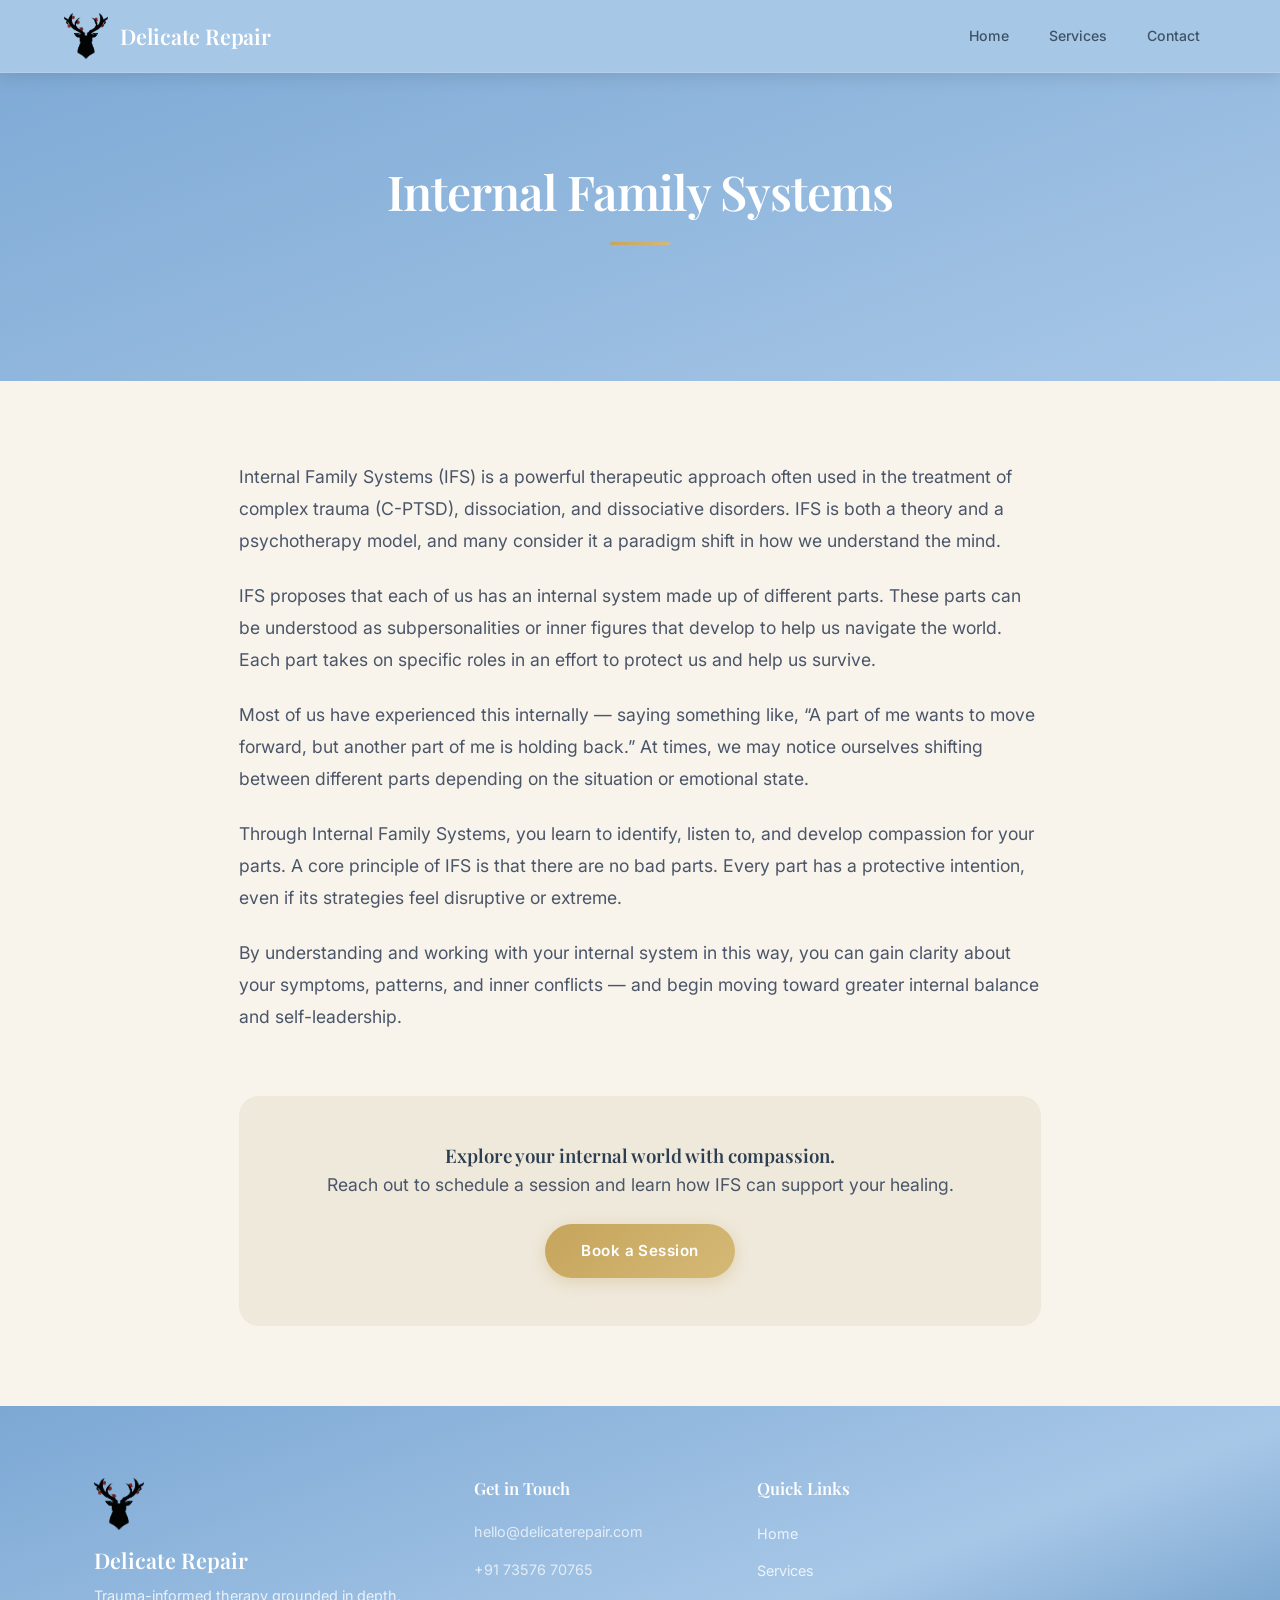
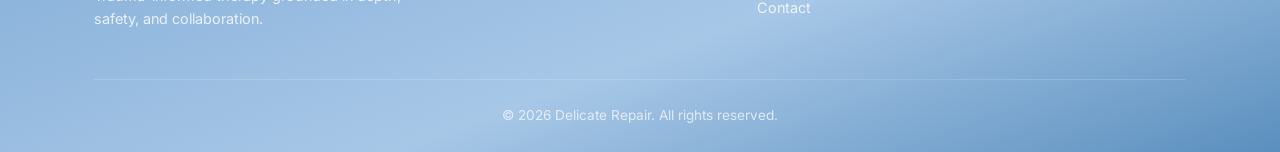
<file: services/ifs.html>
<!DOCTYPE html>
<html lang="en">
<head>
  <meta charset="UTF-8">
  <meta name="viewport" content="width=device-width, initial-scale=1.0">
  <title>Internal Family Systems (IFS) — Delicate Repair</title>
  <link rel="icon" type="image/png" href="../assets/logo.png">
  <meta name="description" content="Internal Family Systems (IFS) is a powerful therapeutic approach for complex trauma, dissociation, and understanding the internal system of parts.">
  <link rel="preconnect" href="https://fonts.googleapis.com">
  <link rel="preconnect" href="https://fonts.gstatic.com" crossorigin>
  <link href="https://fonts.googleapis.com/css2?family=Playfair+Display:ital,wght@0,400;0,500;0,600;0,700;1,400;1,500&family=Inter:wght@300;400;500;600&display=swap" rel="stylesheet">
  <link rel="stylesheet" href="../styles.css">
  <style>
    .service-hero {
      padding: 160px 0 80px;
      background: linear-gradient(160deg, var(--primary-dark) 0%, var(--primary) 100%);
      text-align: center;
      color: var(--text-on-primary);
    }
    .service-hero h1 {
      color: var(--text-on-primary);
      font-size: 3rem;
      margin-bottom: 20px;
      letter-spacing: -0.02em;
    }
    .service-content {
      max-width: 850px;
      margin: 0 auto;
      padding: 80px 24px;
    }
    .service-content p {
      margin-bottom: 24px;
      font-size: 1.1rem;
      line-height: 1.8;
    }
    .service-cta {
      text-align: center;
      margin-top: 64px;
      padding: 48px;
      background: var(--secondary-dark);
      border-radius: var(--radius-lg);
    }
  </style>
</head>
<body>

  <!-- ===================== NAVIGATION ===================== -->
  <nav class="navbar scrolled" id="navbar">
    <div class="nav-container">
      <a href="../index.html#home" class="nav-brand">
        <img src="../assets/logo.png" alt="Delicate Repair Logo" class="nav-logo">
        <span class="nav-title">Delicate Repair</span>
      </a>
      <ul class="nav-links">
        <li><a href="../index.html#home" class="nav-link">Home</a></li>
        <li><a href="../index.html#services" class="nav-link">Services</a></li>
        <li><a href="../index.html#contact" class="nav-link">Contact</a></li>
      </ul>
    </div>
  </nav>

  <!-- ===================== HERO ===================== -->
  <header class="service-hero">
    <div class="container">
      <h1>Internal Family Systems</h1>
      <div class="section-divider"></div>
    </div>
  </header>

  <!-- ===================== CONTENT ===================== -->
  <main class="service-content">
    <p>Internal Family Systems (IFS) is a powerful therapeutic approach often used in the treatment of complex trauma (C-PTSD), dissociation, and dissociative disorders. IFS is both a theory and a psychotherapy model, and many consider it a paradigm shift in how we understand the mind.</p>
    
    <p>IFS proposes that each of us has an internal system made up of different parts. These parts can be understood as subpersonalities or inner figures that develop to help us navigate the world. Each part takes on specific roles in an effort to protect us and help us survive.</p>
    
    <p>Most of us have experienced this internally — saying something like, “A part of me wants to move forward, but another part of me is holding back.” At times, we may notice ourselves shifting between different parts depending on the situation or emotional state.</p>
    
    <p>Through Internal Family Systems, you learn to identify, listen to, and develop compassion for your parts. A core principle of IFS is that there are no bad parts. Every part has a protective intention, even if its strategies feel disruptive or extreme.</p>
    
    <p>By understanding and working with your internal system in this way, you can gain clarity about your symptoms, patterns, and inner conflicts — and begin moving toward greater internal balance and self-leadership.</p>

    <div class="service-cta">
      <h3>Explore your internal world with compassion.</h3>
      <p>Reach out to schedule a session and learn how IFS can support your healing.</p>
      <a href="../index.html#contact" class="btn btn-accent">Book a Session</a>
    </div>
  </main>

  <!-- ===================== FOOTER ===================== -->
  <footer class="footer">
    <div class="container">
      <div class="footer-grid">
        <div class="footer-brand">
          <img src="../assets/logo.png" alt="Delicate Repair logo" class="footer-logo">
          <h3>Delicate Repair</h3>
          <p>Trauma-informed therapy grounded in depth, safety, and collaboration.</p>
        </div>
        <div class="footer-contact">
          <h4>Get in Touch</h4>
          <ul>
            <li><a href="mailto:hello@delicaterepair.com">hello@delicaterepair.com</a></li>
            <li><a href="tel:+917357670765">+91 73576 70765</a></li>
          </ul>
        </div>
        <div class="footer-links">
          <h4>Quick Links</h4>
          <ul>
            <li><a href="../index.html#home">Home</a></li>
            <li><a href="../index.html#services">Services</a></li>
            <li><a href="../index.html#contact">Contact</a></li>
          </ul>
        </div>
      </div>
      <div class="footer-bottom">
        <p>&copy; 2026 Delicate Repair. All rights reserved.</p>
      </div>
    </div>
  </footer>

  <script src="../script.js"></script>
</body>
</html>
</file>
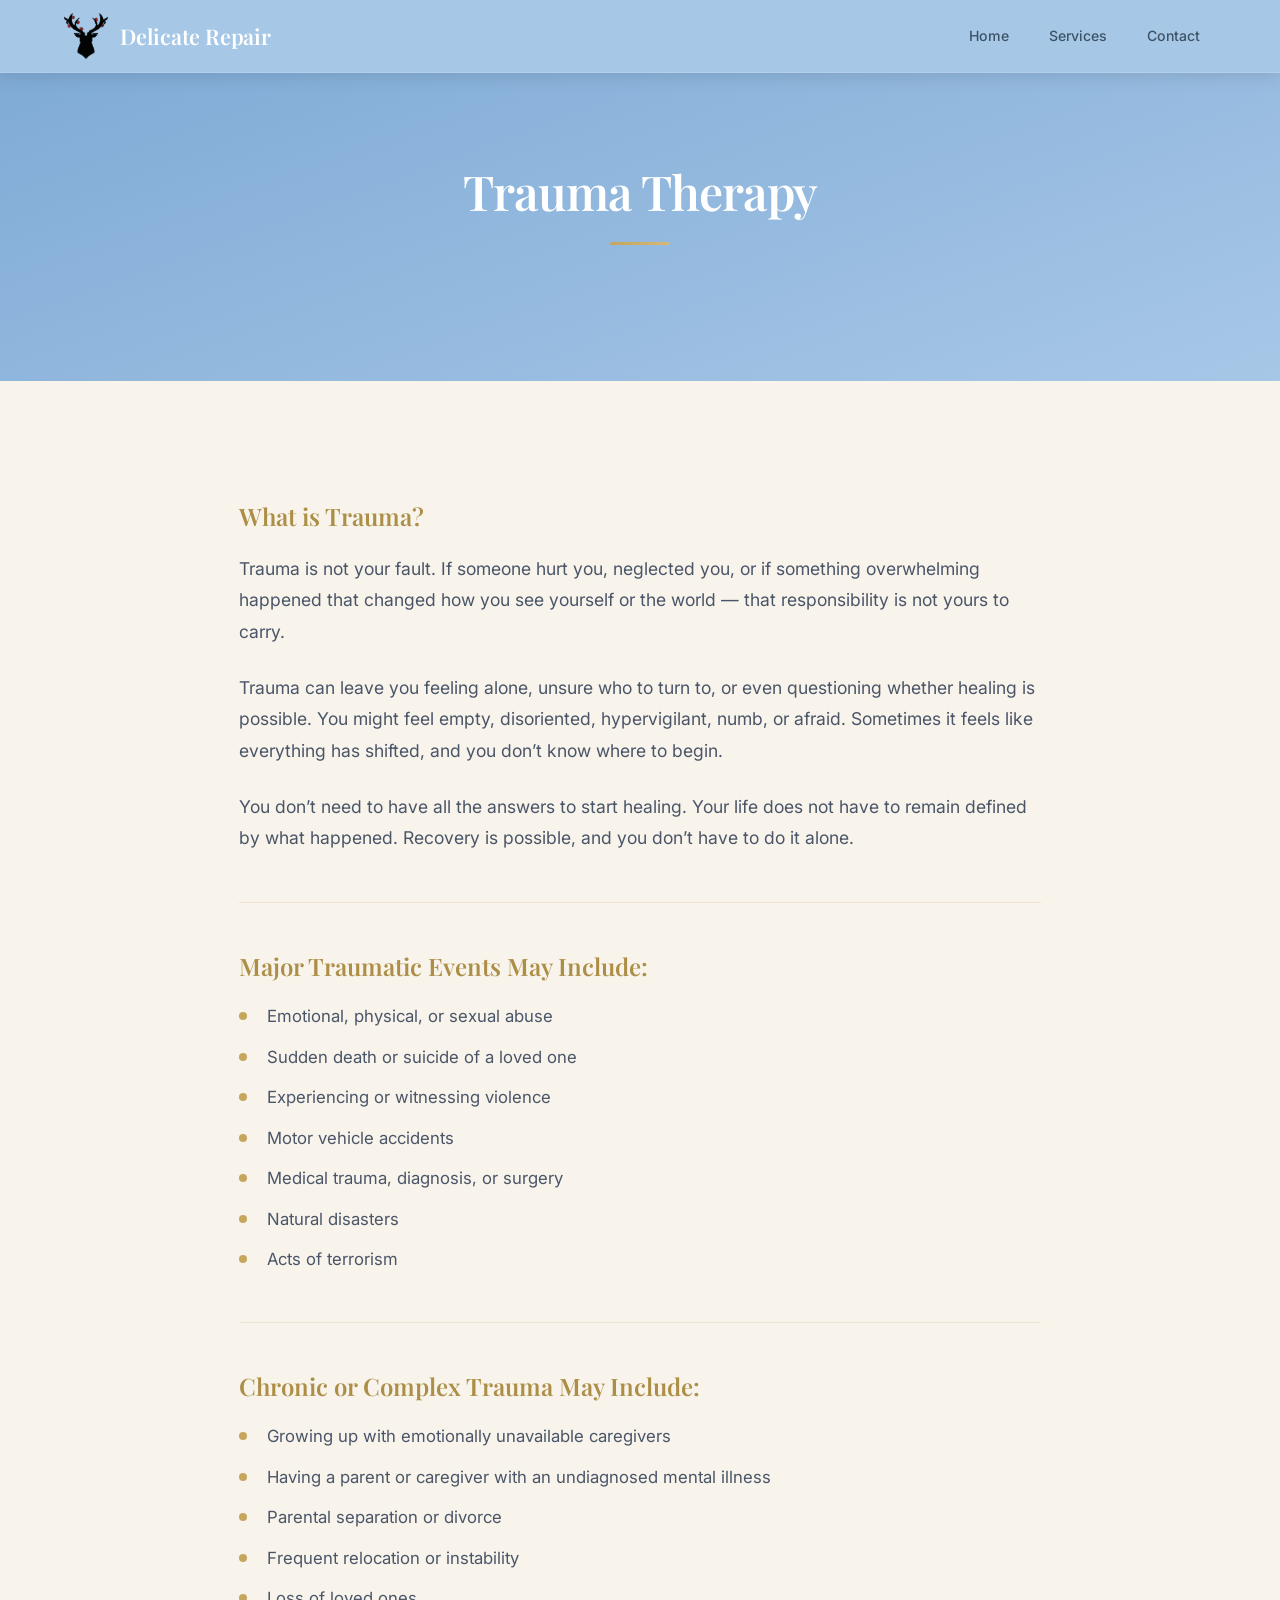
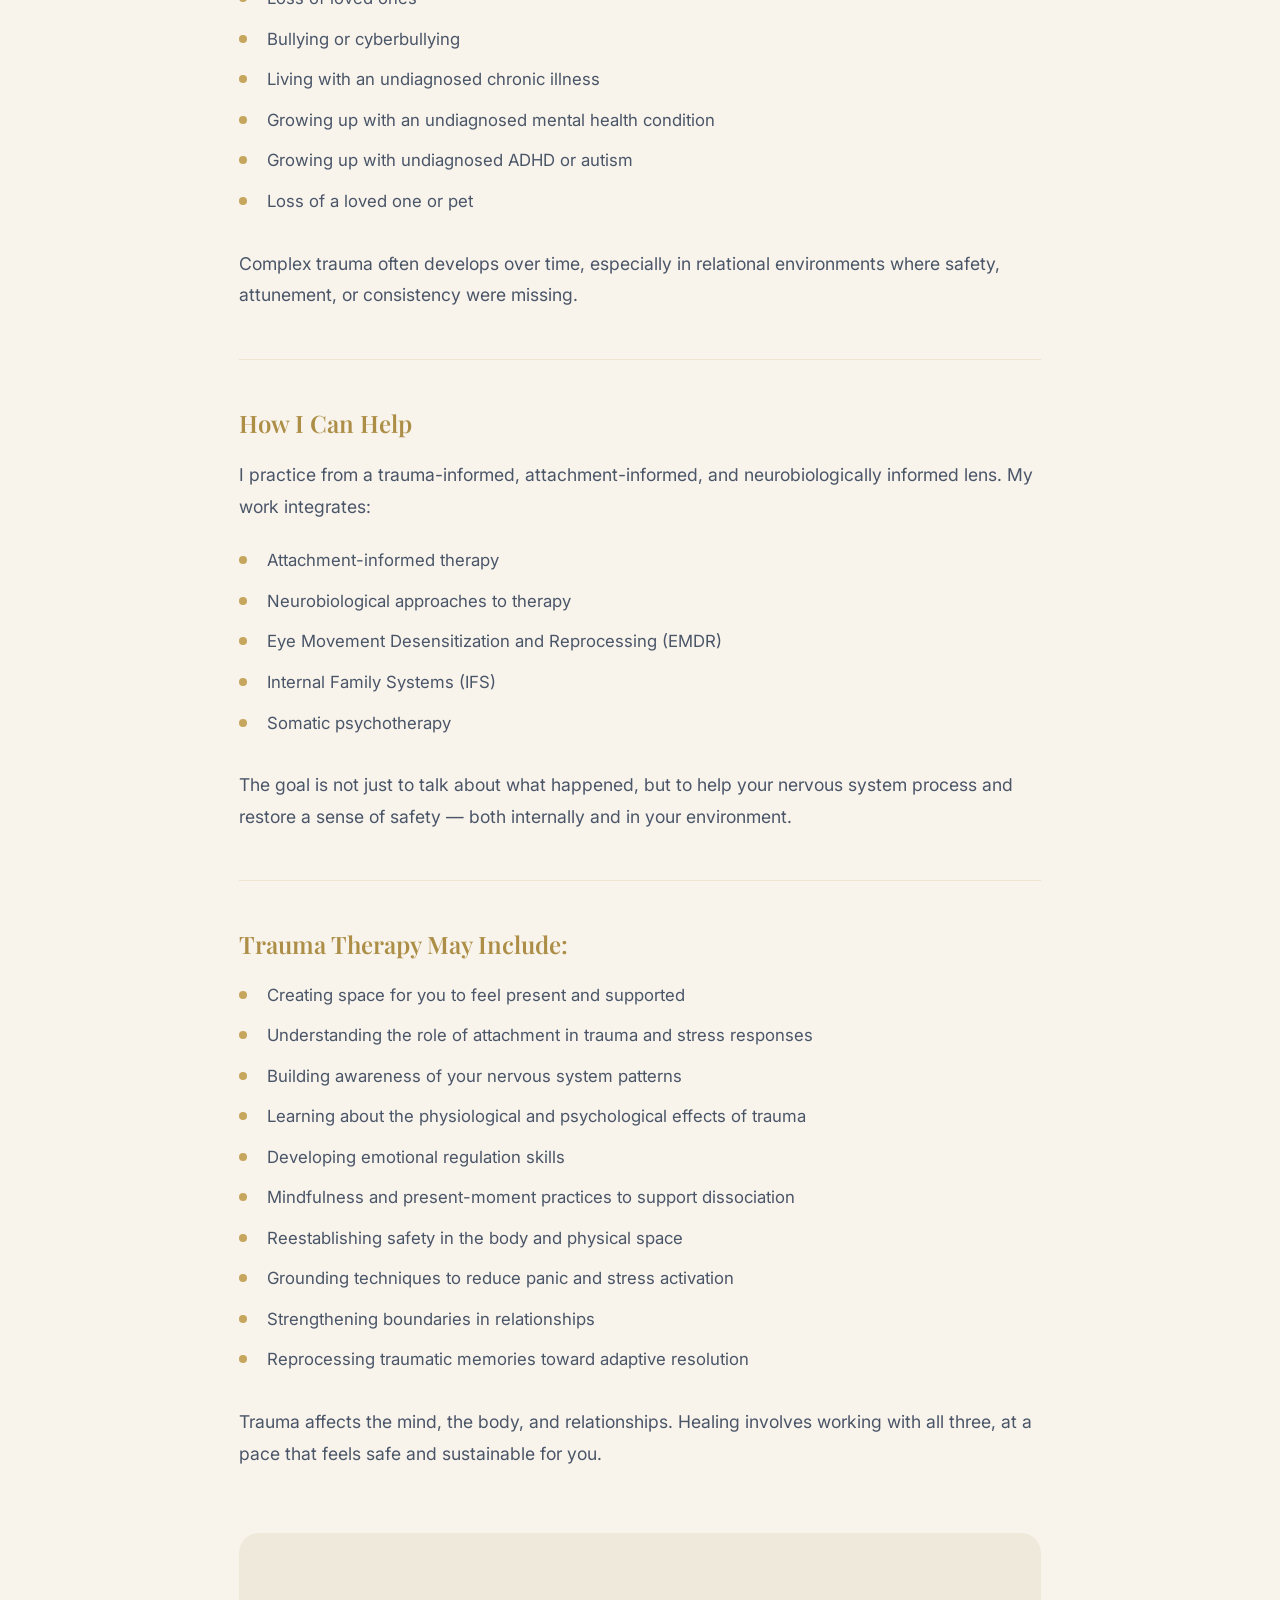
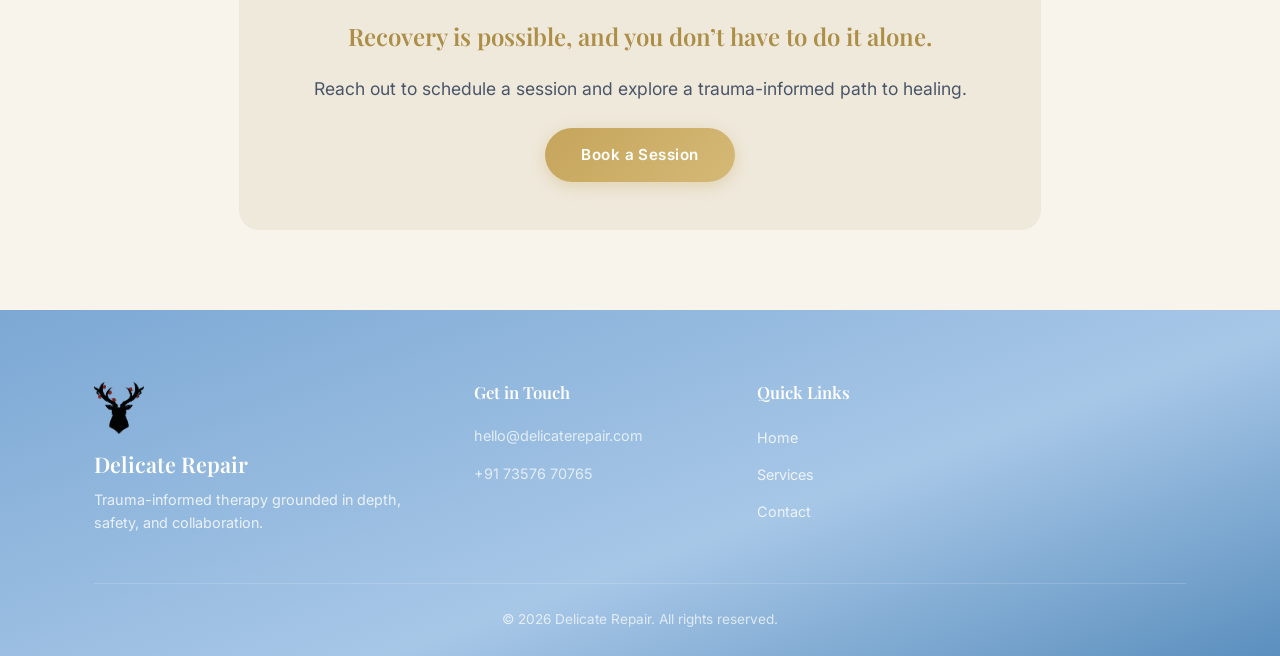
<file: services/trauma-therapy.html>
<!DOCTYPE html>
<html lang="en">
<head>
  <meta charset="UTF-8">
  <meta name="viewport" content="width=device-width, initial-scale=1.0">
  <title>Trauma Therapy — Delicate Repair</title>
  <link rel="icon" type="image/png" href="../assets/logo.png">
  <meta name="description" content="Trauma-informed therapy focusing on both major traumatic events and complex trauma. Healing through attachment-informed and neurobiological lens.">
  <link rel="preconnect" href="https://fonts.googleapis.com">
  <link rel="preconnect" href="https://fonts.gstatic.com" crossorigin>
  <link href="https://fonts.googleapis.com/css2?family=Playfair+Display:ital,wght@0,400;0,500;0,600;0,700;1,400;1,500&family=Inter:wght@300;400;500;600&display=swap" rel="stylesheet">
  <link rel="stylesheet" href="../styles.css">
  <style>
    .service-hero {
      padding: 160px 0 80px;
      background: linear-gradient(160deg, var(--primary-dark) 0%, var(--primary) 100%);
      text-align: center;
      color: var(--text-on-primary);
    }
    .service-hero h1 {
      color: var(--text-on-primary);
      font-size: 3rem;
      margin-bottom: 20px;
      letter-spacing: -0.02em;
    }
    .service-content {
      max-width: 850px;
      margin: 0 auto;
      padding: 80px 24px;
    }
    .service-content p {
      margin-bottom: 24px;
      font-size: 1.1rem;
      line-height: 1.8;
    }
    .service-content h2 {
      margin-top: 56px;
      margin-bottom: 24px;
      font-size: 2rem;
      color: var(--text-dark);
    }
    .service-content h3 {
      margin-top: 40px;
      margin-bottom: 20px;
      font-size: 1.5rem;
      color: var(--accent-dark);
    }
    .service-content ul {
      margin-bottom: 32px;
      padding-left: 0;
    }
    .service-content li {
      position: relative;
      padding-left: 28px;
      margin-bottom: 12px;
      font-size: 1.05rem;
      line-height: 1.7;
    }
    .service-content li::before {
      content: '';
      position: absolute;
      left: 0;
      top: 10px;
      width: 8px;
      height: 8px;
      border-radius: 50%;
      background: var(--accent);
    }
    .service-cta {
      text-align: center;
      margin-top: 64px;
      padding: 48px;
      background: var(--secondary-dark);
      border-radius: var(--radius-lg);
    }
    .content-divider {
      height: 1px;
      background: rgba(198, 165, 92, 0.2);
      margin: 48px 0;
    }
  </style>
</head>
<body>

  <!-- ===================== NAVIGATION ===================== -->
  <nav class="navbar scrolled" id="navbar">
    <div class="nav-container">
      <a href="../index.html#home" class="nav-brand">
        <img src="../assets/logo.png" alt="Delicate Repair Logo" class="nav-logo">
        <span class="nav-title">Delicate Repair</span>
      </a>
      <ul class="nav-links">
        <li><a href="../index.html#home" class="nav-link">Home</a></li>
        <li><a href="../index.html#services" class="nav-link">Services</a></li>
        <li><a href="../index.html#contact" class="nav-link">Contact</a></li>
      </ul>
    </div>
  </nav>

  <!-- ===================== HERO ===================== -->
  <header class="service-hero">
    <div class="container">
      <h1>Trauma Therapy</h1>
      <div class="section-divider"></div>
    </div>
  </header>

  <!-- ===================== CONTENT ===================== -->
  <main class="service-content">
    <h3>What is Trauma?</h3>
    <p>Trauma is not your fault. If someone hurt you, neglected you, or if something overwhelming happened that changed how you see yourself or the world — that responsibility is not yours to carry.</p>
    <p>Trauma can leave you feeling alone, unsure who to turn to, or even questioning whether healing is possible. You might feel empty, disoriented, hypervigilant, numb, or afraid. Sometimes it feels like everything has shifted, and you don’t know where to begin.</p>
    <p>You don’t need to have all the answers to start healing. Your life does not have to remain defined by what happened. Recovery is possible, and you don’t have to do it alone.</p>

    <div class="content-divider"></div>

    <h3>Major Traumatic Events May Include:</h3>
    <ul>
      <li>Emotional, physical, or sexual abuse</li>
      <li>Sudden death or suicide of a loved one</li>
      <li>Experiencing or witnessing violence</li>
      <li>Motor vehicle accidents</li>
      <li>Medical trauma, diagnosis, or surgery</li>
      <li>Natural disasters</li>
      <li>Acts of terrorism</li>
    </ul>

    <div class="content-divider"></div>

    <h3>Chronic or Complex Trauma May Include:</h3>
    <ul>
      <li>Growing up with emotionally unavailable caregivers</li>
      <li>Having a parent or caregiver with an undiagnosed mental illness</li>
      <li>Parental separation or divorce</li>
      <li>Frequent relocation or instability</li>
      <li>Loss of loved ones</li>
      <li>Bullying or cyberbullying</li>
      <li>Living with an undiagnosed chronic illness</li>
      <li>Growing up with an undiagnosed mental health condition</li>
      <li>Growing up with undiagnosed ADHD or autism</li>
      <li>Loss of a loved one or pet</li>
    </ul>
    <p>Complex trauma often develops over time, especially in relational environments where safety, attunement, or consistency were missing.</p>

    <div class="content-divider"></div>

    <h3>How I Can Help</h3>
    <p>I practice from a trauma-informed, attachment-informed, and neurobiologically informed lens. My work integrates:</p>
    <ul>
      <li>Attachment-informed therapy</li>
      <li>Neurobiological approaches to therapy</li>
      <li>Eye Movement Desensitization and Reprocessing (EMDR)</li>
      <li>Internal Family Systems (IFS)</li>
      <li>Somatic psychotherapy</li>
    </ul>
    <p>The goal is not just to talk about what happened, but to help your nervous system process and restore a sense of safety — both internally and in your environment.</p>

    <div class="content-divider"></div>

    <h3>Trauma Therapy May Include:</h3>
    <ul>
      <li>Creating space for you to feel present and supported</li>
      <li>Understanding the role of attachment in trauma and stress responses</li>
      <li>Building awareness of your nervous system patterns</li>
      <li>Learning about the physiological and psychological effects of trauma</li>
      <li>Developing emotional regulation skills</li>
      <li>Mindfulness and present-moment practices to support dissociation</li>
      <li>Reestablishing safety in the body and physical space</li>
      <li>Grounding techniques to reduce panic and stress activation</li>
      <li>Strengthening boundaries in relationships</li>
      <li>Reprocessing traumatic memories toward adaptive resolution</li>
    </ul>
    <p>Trauma affects the mind, the body, and relationships. Healing involves working with all three, at a pace that feels safe and sustainable for you.</p>

    <div class="service-cta">
      <h3>Recovery is possible, and you don’t have to do it alone.</h3>
      <p>Reach out to schedule a session and explore a trauma-informed path to healing.</p>
      <a href="../index.html#contact" class="btn btn-accent">Book a Session</a>
    </div>
  </main>

  <!-- ===================== FOOTER ===================== -->
  <footer class="footer">
    <div class="container">
      <div class="footer-grid">
        <div class="footer-brand">
          <img src="../assets/logo.png" alt="Delicate Repair logo" class="footer-logo">
          <h3>Delicate Repair</h3>
          <p>Trauma-informed therapy grounded in depth, safety, and collaboration.</p>
        </div>
        <div class="footer-contact">
          <h4>Get in Touch</h4>
          <ul>
            <li><a href="mailto:hello@delicaterepair.com">hello@delicaterepair.com</a></li>
            <li><a href="tel:+917357670765">+91 73576 70765</a></li>
          </ul>
        </div>
        <div class="footer-links">
          <h4>Quick Links</h4>
          <ul>
            <li><a href="../index.html#home">Home</a></li>
            <li><a href="../index.html#services">Services</a></li>
            <li><a href="../index.html#contact">Contact</a></li>
          </ul>
        </div>
      </div>
      <div class="footer-bottom">
        <p>&copy; 2026 Delicate Repair. All rights reserved.</p>
      </div>
    </div>
  </footer>

  <script src="../script.js"></script>
</body>
</html>
</file>
<file: styles.css>
/* =====================================================
   DELICATE REPAIR — Design System & Styles
   ===================================================== */

/* ── CSS Variables ── */
:root {
  --primary: #a7c7e7;
  --primary-dark: #7ca8d4;
  --primary-deeper: #5b8fbe;
  --secondary: #f8f4ec;
  --secondary-dark: #efe9dc;
  --accent: #c6a55c;
  --accent-light: #d4b976;
  --accent-dark: #ad8e47;

  --text-dark: #2c3e50;
  --text-body: #4a5568;
  --text-light: #718096;
  --text-on-primary: #ffffff;
  --text-on-accent: #ffffff;

  --font-heading: 'Playfair Display', Georgia, 'Times New Roman', serif;
  --font-body: 'Inter', -apple-system, BlinkMacSystemFont, 'Segoe UI', sans-serif;

  --shadow-sm: 0 1px 3px rgba(0, 0, 0, 0.08);
  --shadow-md: 0 4px 16px rgba(0, 0, 0, 0.1);
  --shadow-lg: 0 8px 32px rgba(0, 0, 0, 0.12);
  --shadow-card: 0 2px 12px rgba(198, 165, 92, 0.1);

  --radius-sm: 6px;
  --radius-md: 12px;
  --radius-lg: 20px;
  --radius-full: 9999px;

  --transition: 0.3s cubic-bezier(0.4, 0, 0.2, 1);
  --transition-slow: 0.5s cubic-bezier(0.4, 0, 0.2, 1);
}

/* ── Reset & Base ── */
*,
*::before,
*::after {
  margin: 0;
  padding: 0;
  box-sizing: border-box;
}

html {
  scroll-behavior: smooth;
  scroll-padding-top: 80px;
}

body {
  font-family: var(--font-body);
  color: var(--text-body);
  background-color: var(--secondary);
  line-height: 1.7;
  font-size: 16px;
  -webkit-font-smoothing: antialiased;
  -moz-osx-font-smoothing: grayscale;
  overflow-x: hidden;
}

h1, h2, h3, h4, h5, h6 {
  font-family: var(--font-heading);
  color: var(--text-dark);
  line-height: 1.3;
  font-weight: 600;
}

a {
  color: inherit;
  text-decoration: none;
  transition: color var(--transition);
}

img {
  max-width: 100%;
  height: auto;
  display: block;
}

ul {
  list-style: none;
}

/* ── Utility ── */
.container {
  width: 100%;
  max-width: 1140px;
  margin: 0 auto;
  padding: 0 24px;
}

.section {
  padding: 100px 0;
  background-color: var(--secondary);
}

.section-alt {
  background-color: #ffffff;
}

.section-title {
  font-size: 2.4rem;
  text-align: center;
  color: var(--text-dark);
  margin-bottom: 12px;
  letter-spacing: -0.02em;
}

.section-divider {
  width: 60px;
  height: 3px;
  background: linear-gradient(90deg, var(--accent), var(--accent-light));
  border-radius: var(--radius-full);
  margin: 0 auto 56px;
}

/* ── Buttons ── */
.btn {
  display: inline-block;
  padding: 14px 36px;
  font-family: var(--font-body);
  font-size: 0.95rem;
  font-weight: 600;
  letter-spacing: 0.03em;
  border-radius: var(--radius-full);
  border: none;
  cursor: pointer;
  transition: all var(--transition);
  text-align: center;
}

.btn-accent {
  background: linear-gradient(135deg, var(--accent), var(--accent-light));
  color: var(--text-on-accent);
  box-shadow: 0 4px 16px rgba(198, 165, 92, 0.35);
}

.btn-accent:hover {
  background: linear-gradient(135deg, var(--accent-dark), var(--accent));
  box-shadow: 0 6px 24px rgba(198, 165, 92, 0.5);
  transform: translateY(-2px);
}

.btn-large {
  padding: 18px 48px;
  font-size: 1.05rem;
}

/* =====================================================
   NAVIGATION
   ===================================================== */
.navbar {
  position: fixed;
  top: 0;
  left: 0;
  width: 100%;
  z-index: 1000;
  background: rgba(167, 199, 231, 0.95);
  backdrop-filter: blur(12px);
  -webkit-backdrop-filter: blur(12px);
  transition: all var(--transition);
  border-bottom: 1px solid rgba(255, 255, 255, 0.15);
}

.navbar.scrolled {
  background: rgba(167, 199, 231, 1);
  box-shadow: var(--shadow-md);
}

.nav-container {
  display: flex;
  align-items: center;
  justify-content: space-between;
  max-width: 1200px;
  margin: 0 auto;
  padding: 0 24px;
  height: 72px;
}

.nav-brand {
  display: flex;
  align-items: center;
  gap: 12px;
}

.nav-logo {
  width: 44px;
  height: auto;
  object-fit: contain;
}

.nav-title {
  font-family: var(--font-heading);
  font-size: 1.35rem;
  font-weight: 600;
  color: var(--text-on-primary);
  letter-spacing: -0.01em;
}

.nav-links {
  display: flex;
  align-items: center;
  gap: 8px;
}

.nav-link {
  padding: 8px 16px;
  font-size: 0.88rem;
  font-weight: 500;
  color: var(--text-dark);
  border-radius: var(--radius-full);
  transition: all var(--transition);
  opacity: 0.85;
}

.nav-link:hover,
.nav-link.active {
  opacity: 1;
  background: rgba(255, 255, 255, 0.2);
}

/* Dropdown */
.nav-dropdown {
  position: relative;
}

.nav-dropdown-toggle {
  display: flex;
  align-items: center;
  gap: 4px;
}

.dropdown-arrow {
  width: 14px;
  height: 14px;
  transition: transform var(--transition);
}

.nav-dropdown:hover .dropdown-arrow {
  transform: rotate(180deg);
}

.nav-dropdown-menu {
  position: absolute;
  top: 100%;
  left: 50%;
  transform: translateX(-50%) translateY(4px);
  min-width: 180px;
  background: var(--primary-dark);
  border-radius: var(--radius-sm);
  box-shadow: var(--shadow-lg);
  padding: 8px 0;
  opacity: 0;
  visibility: hidden;
  pointer-events: none;
  transition: all var(--transition);
}

.nav-dropdown:hover .nav-dropdown-menu {
  opacity: 1;
  visibility: visible;
  pointer-events: auto;
  transform: translateX(-50%) translateY(0);
}

.nav-dropdown-menu .nav-link {
  display: block;
  padding: 10px 20px;
  border-radius: 0;
  font-size: 0.86rem;
  white-space: nowrap;
}

.nav-dropdown-menu .nav-link:hover {
  background: rgba(255, 255, 255, 0.15);
}

/* Hamburger */
.nav-toggle {
  display: none;
  flex-direction: column;
  gap: 5px;
  padding: 8px;
  background: none;
  border: none;
  cursor: pointer;
}

.nav-toggle span {
  display: block;
  width: 24px;
  height: 2px;
  background: var(--text-on-primary);
  border-radius: 2px;
  transition: all var(--transition);
}

.nav-toggle.active span:nth-child(1) {
  transform: translateY(7px) rotate(45deg);
}

.nav-toggle.active span:nth-child(2) {
  opacity: 0;
}

.nav-toggle.active span:nth-child(3) {
  transform: translateY(-7px) rotate(-45deg);
}

/* =====================================================
   HERO
   ===================================================== */
.hero {
  position: relative;
  min-height: 100vh;
  display: flex;
  align-items: center;
  justify-content: center;
  background: linear-gradient(160deg, var(--primary-dark) 0%, var(--primary) 50%, #c3ddf1 100%);
  overflow: hidden;
  text-align: center;
  padding: 120px 24px 80px;
}

.hero-overlay {
  position: absolute;
  inset: 0;
  background: radial-gradient(ellipse at 30% 50%, rgba(255,255,255,0.15) 0%, transparent 60%),
              radial-gradient(ellipse at 70% 80%, rgba(198,165,92,0.08) 0%, transparent 50%);
  pointer-events: none;
}

.hero-content {
  position: relative;
  z-index: 2;
  max-width: 700px;
}

.hero-logo {
  width: 120px;
  height: auto;
  margin: 0 auto 32px;
  object-fit: contain;
  animation: floatLogo 6s ease-in-out infinite;
}

@keyframes floatLogo {
  0%, 100% { transform: translateY(0); }
  50% { transform: translateY(-10px); }
}

.hero-headline {
  font-size: 3.4rem;
  color: var(--text-on-primary);
  margin-bottom: 16px;
  letter-spacing: -0.03em;
  font-weight: 700;
  text-shadow: 0 2px 12px rgba(0, 0, 0, 0.1);
}

.hero-tagline {
  font-size: 1.2rem;
  color: var(--text-dark);
  max-width: 520px;
  margin: 0 auto 36px;
  font-style: italic;
  font-family: var(--font-heading);
  line-height: 1.6;
}

.hero-gif-placeholder {
  position: absolute;
  bottom: 40px;
  right: 40px;
  z-index: 1;
  opacity: 0.3;
}

.hero-gif {
  width: 200px;
  height: 200px;
  border-radius: var(--radius-lg);
}

/* =====================================================
   WHY DELICATE REPAIR
   ===================================================== */
.about-name-content {
  display: grid;
  grid-template-columns: 1fr 0.8fr;
  gap: 56px;
  align-items: center;
}

.about-name-text p {
  margin-bottom: 20px;
  font-size: 1.05rem;
  line-height: 1.85;
}

.about-name-text em {
  color: var(--accent-dark);
  font-family: var(--font-heading);
}

.about-img {
  max-width: 350px;
  margin: 0 auto;
}

/* =====================================================
   MEET YOUR THERAPIST
   ===================================================== */
.therapist-content {
  display: grid;
  grid-template-columns: 0.75fr 1fr;
  gap: 56px;
  align-items: start;
}

.therapist-portrait {
  position: sticky;
  top: 100px;
}

.therapist-img {
  border-radius: var(--radius-lg);
  box-shadow: var(--shadow-lg);
  border: 3px solid var(--accent-light);
}

.therapist-text h3 {
  font-size: 1.8rem;
  margin-bottom: 8px;
}

.therapist-text .pronoun {
  font-family: var(--font-body);
  font-size: 0.95rem;
  color: var(--text-light);
  font-weight: 400;
}

.therapist-text h4 {
  font-size: 1.15rem;
  margin-top: 28px;
  margin-bottom: 16px;
  color: var(--accent-dark);
}

.therapist-text p {
  margin-bottom: 16px;
  line-height: 1.8;
}

.therapist-list {
  padding-left: 0;
  margin-bottom: 20px;
}

.therapist-list li {
  position: relative;
  padding-left: 24px;
  margin-bottom: 12px;
  line-height: 1.7;
}

.therapist-list li::before {
  content: '';
  position: absolute;
  left: 0;
  top: 10px;
  width: 8px;
  height: 8px;
  border-radius: 50%;
  background: var(--accent);
}

/* =====================================================
   SERVICES
   ===================================================== */
.services-grid {
  display: grid;
  grid-template-columns: repeat(3, 1fr);
  gap: 28px;
  margin-bottom: 64px;
}

.service-card {
  background: #ffffff;
  border-radius: var(--radius-md);
  padding: 36px 28px;
  border: 1px solid rgba(198, 165, 92, 0.2);
  box-shadow: var(--shadow-card);
  transition: all var(--transition);
  position: relative;
  overflow: hidden;
}

.service-card::before {
  content: '';
  position: absolute;
  top: 0;
  left: 0;
  right: 0;
  height: 3px;
  background: linear-gradient(90deg, var(--accent), var(--accent-light));
  transform: scaleX(0);
  transition: transform var(--transition);
}

.service-card:hover {
  transform: translateY(-4px);
  box-shadow: var(--shadow-lg);
  border-color: var(--accent);
}

.service-card:hover::before {
  transform: scaleX(1);
}

.service-icon {
  width: 48px;
  height: 48px;
  color: var(--accent);
  margin-bottom: 20px;
}

.service-icon svg {
  width: 100%;
  height: 100%;
}

.service-card h3 {
  font-size: 1.25rem;
  margin-bottom: 12px;
  color: var(--text-dark);
}

.service-card p {
  font-size: 0.93rem;
  color: var(--text-light);
  line-height: 1.7;
}

/* Who We Help */
.who-we-help {
  text-align: center;
  background: #ffffff;
  border-radius: var(--radius-lg);
  padding: 48px 40px;
  border: 1px solid rgba(198, 165, 92, 0.15);
  box-shadow: var(--shadow-sm);
}

.who-we-help h3 {
  font-size: 1.5rem;
  margin-bottom: 28px;
  color: var(--text-dark);
}

.help-tags {
  display: flex;
  flex-wrap: wrap;
  justify-content: center;
  gap: 12px;
}

.help-tag {
  display: inline-block;
  padding: 8px 20px;
  font-size: 0.85rem;
  font-weight: 500;
  color: var(--accent-dark);
  background: linear-gradient(135deg, rgba(198, 165, 92, 0.08), rgba(198, 165, 92, 0.15));
  border: 1px solid rgba(198, 165, 92, 0.25);
  border-radius: var(--radius-full);
  transition: all var(--transition);
}

.help-tag:hover {
  background: var(--accent);
  color: var(--text-on-accent);
  transform: translateY(-2px);
  box-shadow: 0 4px 12px rgba(198, 165, 92, 0.3);
}

/* =====================================================
   LEARN MORE / APPROACH
   ===================================================== */
.learn-more-content {
  max-width: 800px;
  margin: 0 auto;
}

.feature-quote {
  text-align: center;
  margin-bottom: 32px;
  padding: 32px;
  background: linear-gradient(135deg, rgba(167, 199, 231, 0.12), rgba(198, 165, 92, 0.08));
  border-radius: var(--radius-md);
  border-left: 4px solid var(--accent);
}

.feature-quote p {
  font-family: var(--font-heading);
  font-size: 1.6rem;
  font-style: italic;
  color: var(--text-dark);
  font-weight: 500;
}

.learn-intro p,
.learn-reasons p,
.learn-approach p {
  margin-bottom: 16px;
  line-height: 1.85;
  font-size: 1.05rem;
}

.highlight-text {
  font-size: 1.15rem !important;
  color: var(--text-dark) !important;
  text-align: center;
  margin: 28px 0 !important;
}

.learn-reasons {
  margin: 40px 0;
  padding: 36px;
  background: var(--secondary);
  border-radius: var(--radius-md);
}

.learn-reasons h3 {
  font-size: 1.3rem;
  margin-bottom: 20px;
  color: var(--text-dark);
}

.reasons-list {
  padding-left: 0;
}

.reasons-list li {
  position: relative;
  padding-left: 28px;
  margin-bottom: 14px;
  line-height: 1.7;
  font-size: 0.98rem;
}

.reasons-list li::before {
  content: '';
  position: absolute;
  left: 0;
  top: 10px;
  width: 10px;
  height: 10px;
  border-radius: 50%;
  border: 2px solid var(--accent);
  background: transparent;
}

.learn-approach {
  margin: 40px 0;
}

.learn-approach h3 {
  font-size: 1.3rem;
  margin-bottom: 20px;
  color: var(--text-dark);
}

.learn-cta {
  text-align: center;
  margin-top: 48px;
}

/* =====================================================
   FAQ
   ===================================================== */
.faq-list {
  max-width: 780px;
  margin: 0 auto;
}

.faq-item {
  border-bottom: 1px solid rgba(198, 165, 92, 0.2);
}

.faq-item:first-child {
  border-top: 1px solid rgba(198, 165, 92, 0.2);
}

.faq-question {
  width: 100%;
  display: flex;
  align-items: center;
  justify-content: space-between;
  padding: 22px 8px;
  background: none;
  border: none;
  cursor: pointer;
  text-align: left;
  font-family: var(--font-heading);
  font-size: 1.1rem;
  font-weight: 500;
  color: var(--text-dark);
  transition: color var(--transition);
}

.faq-question:hover {
  color: var(--accent-dark);
}

.faq-icon {
  width: 20px;
  height: 20px;
  flex-shrink: 0;
  color: var(--accent);
  transition: transform var(--transition);
}

.faq-item.open .faq-icon {
  transform: rotate(180deg);
}

.faq-answer {
  max-height: 0;
  overflow: hidden;
  transition: max-height var(--transition-slow), padding var(--transition);
}

.faq-item.open .faq-answer {
  max-height: 400px;
}

.faq-answer p {
  padding: 0 8px 22px;
  font-size: 0.97rem;
  line-height: 1.8;
  color: var(--text-body);
}

/* =====================================================
   POLICIES
   ===================================================== */
.policies-content {
  max-width: 800px;
  margin: 0 auto;
}

.policy-block h3 {
  font-size: 1.5rem;
  margin-bottom: 16px;
  color: var(--text-dark);
}

.policy-block h4 {
  font-size: 1.1rem;
  margin-top: 28px;
  margin-bottom: 12px;
  color: var(--accent-dark);
  font-family: var(--font-heading);
}

.policy-block p {
  margin-bottom: 14px;
  line-height: 1.8;
}

.policy-block ul {
  padding-left: 0;
  margin-bottom: 16px;
}

.policy-block ul li {
  position: relative;
  padding-left: 24px;
  margin-bottom: 10px;
  line-height: 1.7;
  font-size: 0.95rem;
}

.policy-block ul li::before {
  content: '';
  position: absolute;
  left: 0;
  top: 10px;
  width: 6px;
  height: 6px;
  border-radius: 50%;
  background: var(--accent);
}

.policy-divider {
  height: 2px;
  background: linear-gradient(90deg, transparent, var(--accent-light), transparent);
  margin: 48px 0;
  border-radius: var(--radius-full);
}

/* =====================================================
   FOOTER
   ===================================================== */
.footer {
  background: linear-gradient(160deg, var(--primary-dark) 0%, var(--primary) 60%, var(--primary-deeper) 100%);
  padding: 72px 0 0;
  color: var(--text-on-primary);
}

.footer-grid {
  display: grid;
  grid-template-columns: 1.4fr 1fr 0.8fr 0.8fr;
  gap: 40px;
  padding-bottom: 48px;
  border-bottom: 1px solid rgba(255, 255, 255, 0.15);
}

.footer-logo {
  width: 50px;
  height: auto;
  margin-bottom: 16px;
  object-fit: contain;
}

.footer-brand h3 {
  font-size: 1.35rem;
  color: var(--text-on-primary);
  margin-bottom: 10px;
}

.footer-brand p {
  font-size: 0.9rem;
  opacity: 0.8;
  line-height: 1.6;
}

.footer-contact h4,
.footer-links h4,
.footer-social h4 {
  font-family: var(--font-heading);
  font-size: 1.05rem;
  color: var(--text-on-primary);
  margin-bottom: 20px;
  font-weight: 600;
}

.footer-contact ul li {
  display: flex;
  align-items: center;
  gap: 10px;
  margin-bottom: 14px;
  font-size: 0.9rem;
  opacity: 0.85;
}

.footer-contact svg {
  width: 18px;
  height: 18px;
  flex-shrink: 0;
  color: var(--accent-light);
}

.footer-contact a {
  color: var(--text-on-primary);
  opacity: 0.85;
  transition: opacity var(--transition);
}

.footer-contact a:hover {
  opacity: 1;
}

.footer-links ul li {
  margin-bottom: 10px;
}

.footer-links a {
  font-size: 0.9rem;
  opacity: 0.8;
  transition: all var(--transition);
}

.footer-links a:hover {
  opacity: 1;
  color: var(--accent-light);
}

.social-icons {
  display: flex;
  gap: 12px;
}

.social-icon {
  width: 42px;
  height: 42px;
  display: flex;
  align-items: center;
  justify-content: center;
  border-radius: 50%;
  background: rgba(255, 255, 255, 0.1);
  border: 1px solid rgba(255, 255, 255, 0.15);
  color: var(--accent-light);
  transition: all var(--transition);
}

.social-icon:hover {
  background: var(--accent);
  color: var(--text-on-accent);
  border-color: var(--accent);
  transform: translateY(-3px);
  box-shadow: 0 4px 16px rgba(198, 165, 92, 0.4);
}

.social-icon.social-instagram {
  background: radial-gradient(circle at 30% 107%, #fdf497 0%, #fdf497 5%, #fd5949 45%, #d6249f 60%, #285AEB 90%);
  border-color: transparent;
}

.social-icon.social-instagram:hover {
  background: radial-gradient(circle at 30% 107%, #fdf497 0%, #fdf497 5%, #fd5949 45%, #d6249f 60%, #285AEB 90%);
  border-color: transparent;
  box-shadow: 0 4px 16px rgba(214, 36, 159, 0.4);
}

.social-icon.social-instagram .social-icon-img {
  width: 38px;
  height: 38px;
}

.social-icon svg {
  width: 30px;
  height: 30px;
}

.social-icon-img {
  width: 30px;
  height: 30px;
  object-fit: contain;
}

.footer-bottom {
  text-align: center;
  padding: 24px 0;
  font-size: 0.85rem;
  opacity: 0.7;
}

/* =====================================================
   ANIMATIONS — Fade-in on scroll
   ===================================================== */
.fade-in {
  opacity: 0;
  transform: translateY(24px);
  transition: opacity 0.7s ease, transform 0.7s ease;
}

.fade-in.visible {
  opacity: 1;
  transform: translateY(0);
}

/* =====================================================
   RESPONSIVE
   ===================================================== */
@media (max-width: 992px) {
  .about-name-content {
    grid-template-columns: 1fr;
    gap: 36px;
  }

  .about-name-visual {
    order: -1;
    text-align: center;
  }

  .about-img {
    max-width: 360px;
    margin: 0 auto;
  }

  .therapist-content {
    grid-template-columns: 1fr;
    gap: 36px;
  }

  .therapist-portrait {
    position: static;
    text-align: center;
  }

  .therapist-img {
    max-width: 300px;
    margin: 0 auto;
  }

  .services-grid {
    grid-template-columns: repeat(2, 1fr);
  }

  .footer-grid {
    grid-template-columns: 1fr 1fr;
    gap: 32px;
  }
}

@media (max-width: 768px) {
  .section {
    padding: 72px 0;
  }

  .section-title {
    font-size: 1.9rem;
  }

  .hero-headline {
    font-size: 2.4rem;
  }

  .hero-tagline {
    font-size: 1.05rem;
  }

  .hero-gif-placeholder {
    display: none;
  }

  /* Mobile Nav */
  .nav-toggle {
    display: flex;
  }

  .nav-links {
    position: fixed;
    top: 72px;
    left: 0;
    width: 100%;
    flex-direction: column;
    background: var(--primary);
    padding: 24px;
    gap: 4px;
    transform: translateY(-120%);
    opacity: 0;
    transition: all var(--transition);
    box-shadow: var(--shadow-lg);
  }

  .nav-links.open {
    transform: translateY(0);
    opacity: 1;
  }

  .nav-link {
    padding: 12px 16px;
    font-size: 1rem;
    width: 100%;
    text-align: center;
  }

  /* Mobile dropdown */
  .nav-dropdown-menu {
    position: static;
    transform: none;
    min-width: 100%;
    background: rgba(0, 0, 0, 0.1);
    border-radius: 0;
    box-shadow: none;
    padding: 0;
    max-height: 0;
    overflow: hidden;
    opacity: 1;
    visibility: visible;
    pointer-events: auto;
    transition: max-height var(--transition);
  }

  .nav-dropdown:hover .nav-dropdown-menu,
  .nav-dropdown.open .nav-dropdown-menu {
    transform: none;
    max-height: 200px;
  }

  .nav-dropdown-menu .nav-link {
    padding: 10px 16px;
    font-size: 0.92rem;
  }

  .services-grid {
    grid-template-columns: 1fr;
    gap: 20px;
  }

  .footer-grid {
    grid-template-columns: 1fr;
    gap: 32px;
    text-align: center;
  }

  .footer-contact ul li {
    justify-content: center;
  }

  .social-icons {
    justify-content: center;
  }
}

@media (max-width: 480px) {
  .container {
    padding: 0 16px;
  }

  .hero {
    padding: 100px 16px 60px;
  }

  .hero-headline {
    font-size: 1.9rem;
  }

  .hero-logo {
    width: 90px;
    height: 90px;
  }

  .section-title {
    font-size: 1.6rem;
  }

  .btn {
    padding: 12px 28px;
    font-size: 0.9rem;
  }

  .btn-large {
    padding: 14px 36px;
    font-size: 0.95rem;
  }

  .who-we-help {
    padding: 32px 20px;
  }

  .feature-quote p {
    font-size: 1.3rem;
  }

  .learn-reasons {
    padding: 24px 20px;
  }

  .faq-question {
    font-size: 1rem;
    padding: 18px 4px;
  }
}

/* =====================================================
   FLOATING ACTION BUTTONS
   ===================================================== */
.floating-actions {
  position: fixed;
  bottom: 24px;
  right: 24px;
  display: flex;
  flex-direction: column;
  gap: 12px;
  z-index: 999;
}

.floating-btn {
  width: 60px;
  height: 60px;
  border-radius: 50%;
  box-shadow: 0 4px 16px rgba(0, 0, 0, 0.15);
  display: flex;
  align-items: center;
  justify-content: center;
  transition: all var(--transition);
  border: 2px solid #ffffff;
}

.floating-btn:hover {
  transform: translateY(-4px) scale(1.05);
}

.floating-whatsapp {
  background-color: #25D366;
}
.floating-whatsapp:hover {
  box-shadow: 0 8px 24px rgba(37, 211, 102, 0.4);
}

.floating-instagram {
  background: radial-gradient(circle at 30% 107%, #fdf497 0%, #fdf497 5%, #fd5949 45%, #d6249f 60%, #285AEB 90%);
}
.floating-instagram:hover {
  box-shadow: 0 8px 24px rgba(214, 36, 159, 0.4);
}
.floating-instagram .floating-icon {
  width: 52px;
  height: 52px;
}

.floating-phone {
  background-color: var(--accent);
  color: var(--text-on-accent);
}
.floating-phone:hover {
  box-shadow: 0 8px 24px rgba(198, 165, 92, 0.4);
}

.floating-icon {
  width: 34px;
  height: 34px;
  object-fit: contain;
  filter: brightness(0) invert(1);
}

.floating-svg-icon {
  width: 28px;
  height: 28px;
  stroke: #ffffff;
}

@media (max-width: 480px) {
  .floating-actions {
    bottom: 20px;
    right: 20px;
    gap: 10px;
  }
  .floating-btn {
    width: 50px;
    height: 50px;
  }
  .floating-icon {
    width: 28px;
    height: 28px;
  }
  .floating-instagram .floating-icon {
    width: 44px;
    height: 44px;
  }
  .floating-svg-icon {
    width: 24px;
    height: 24px;
  }
}
</file>
